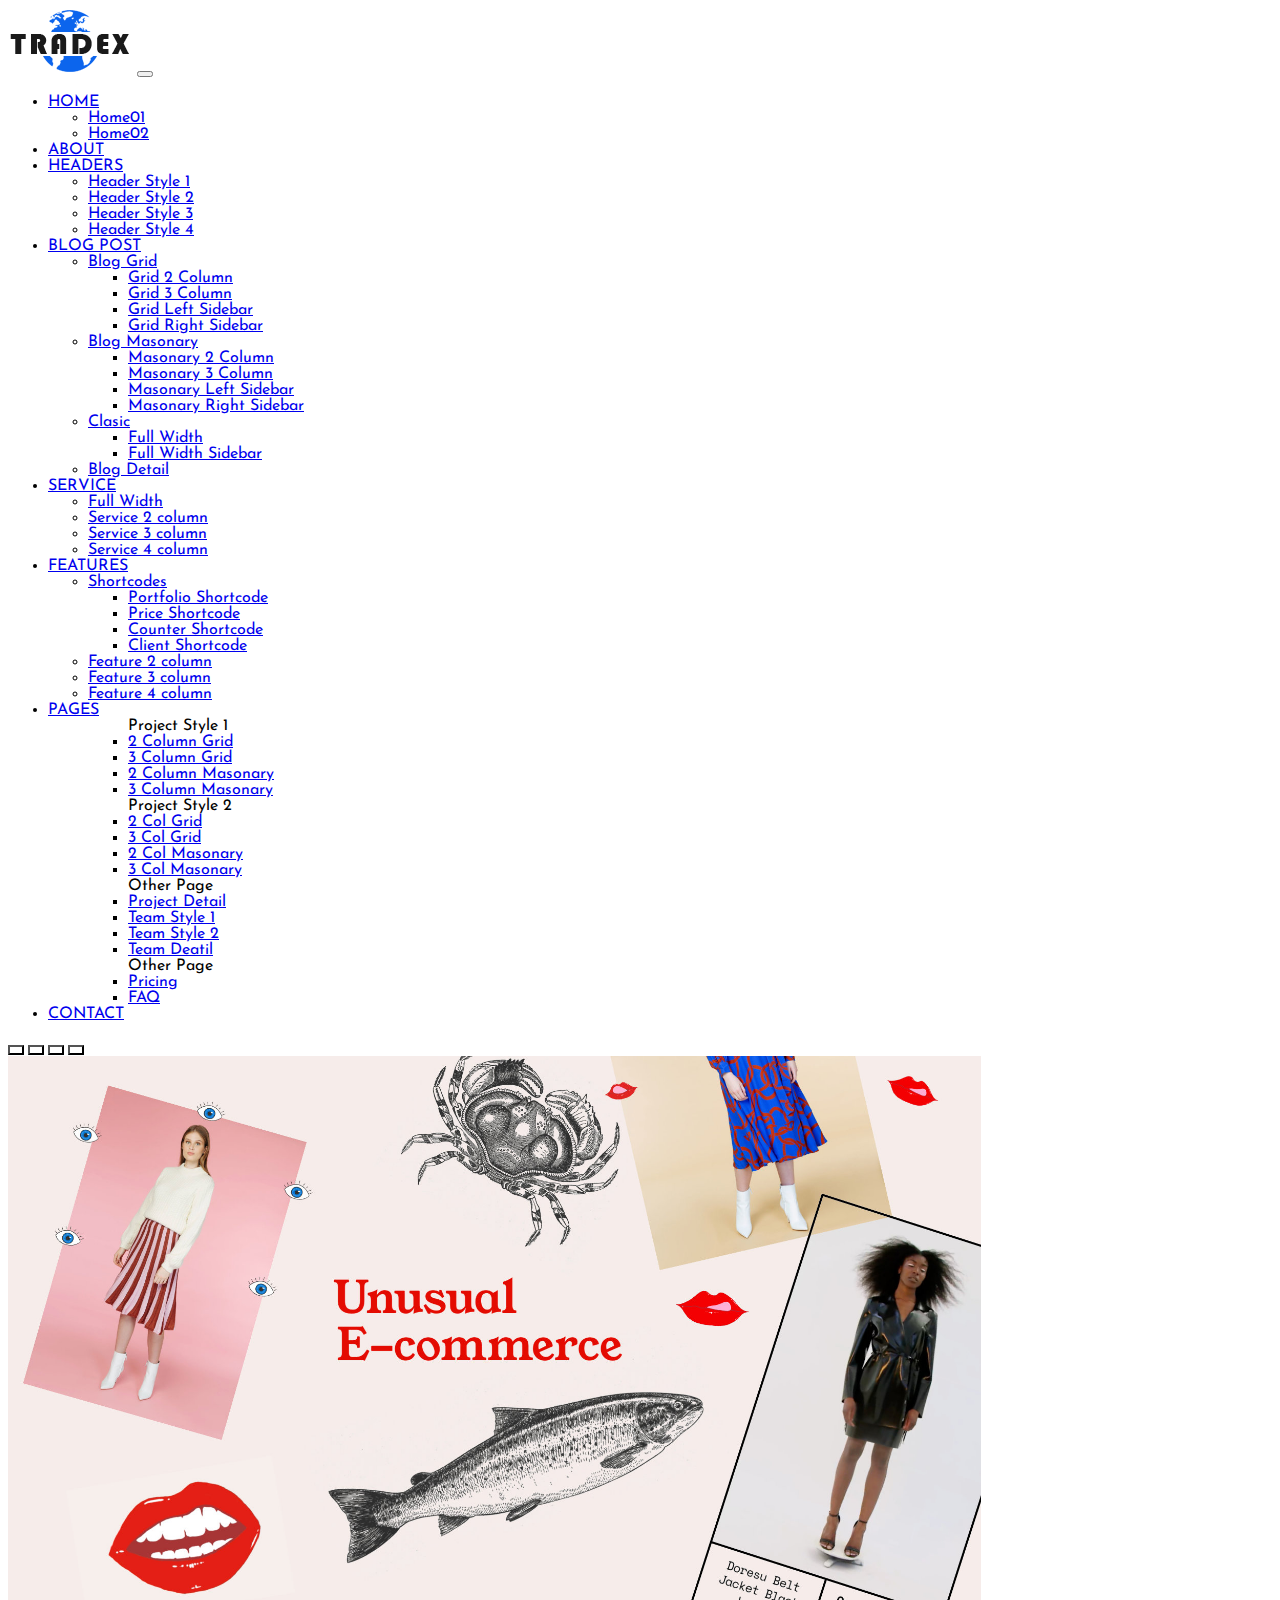
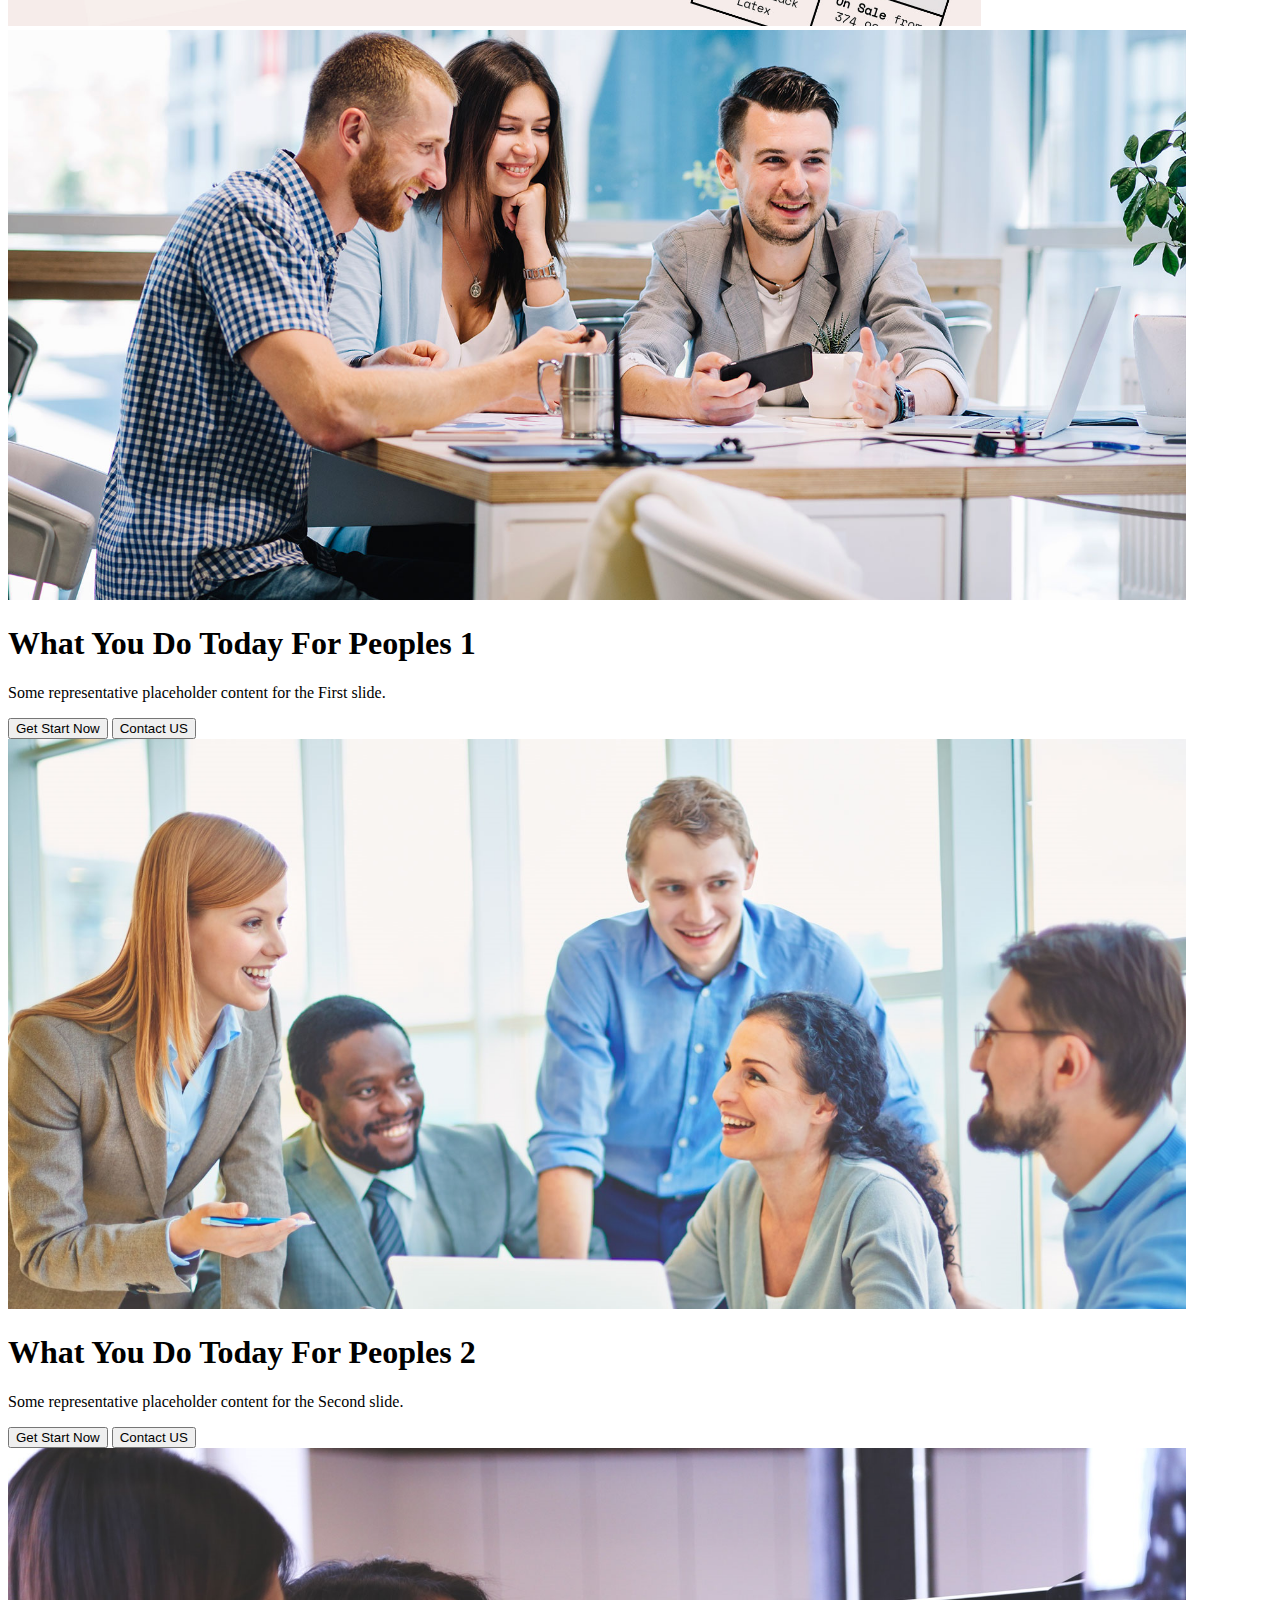
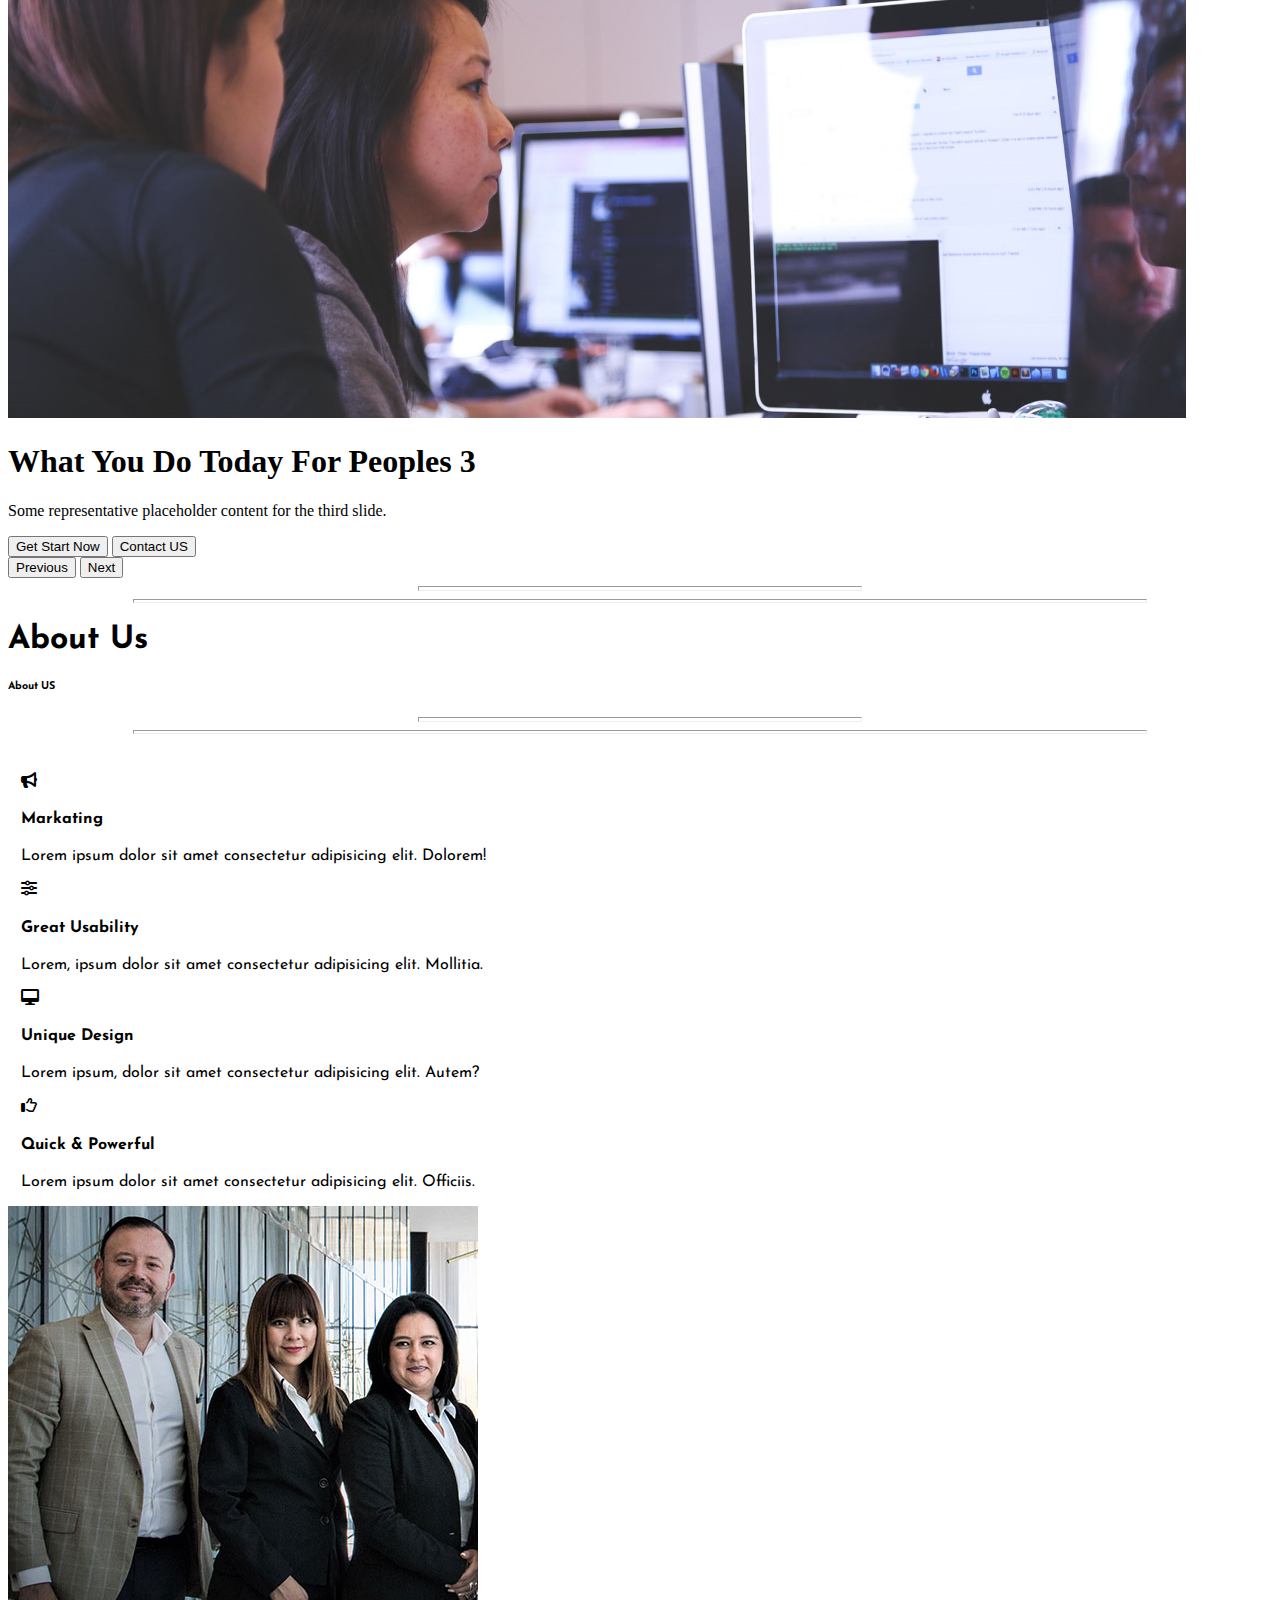
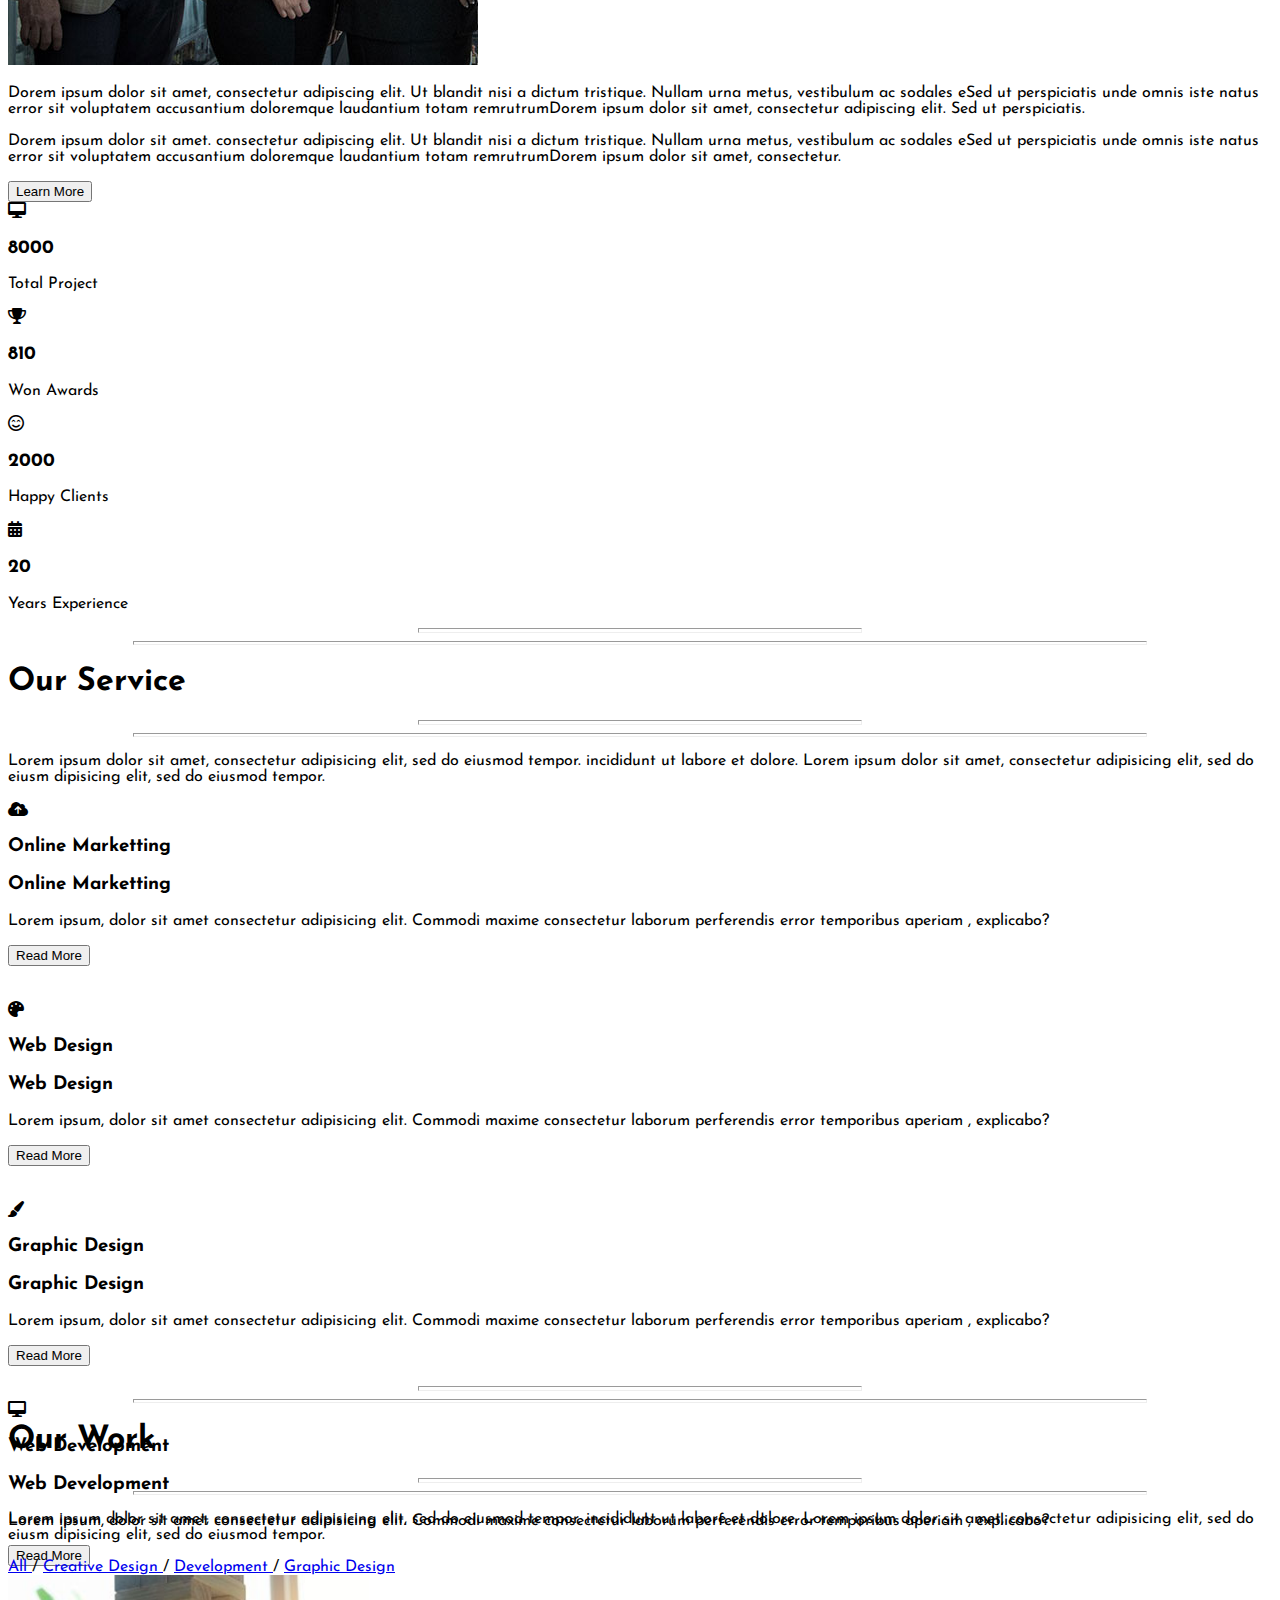
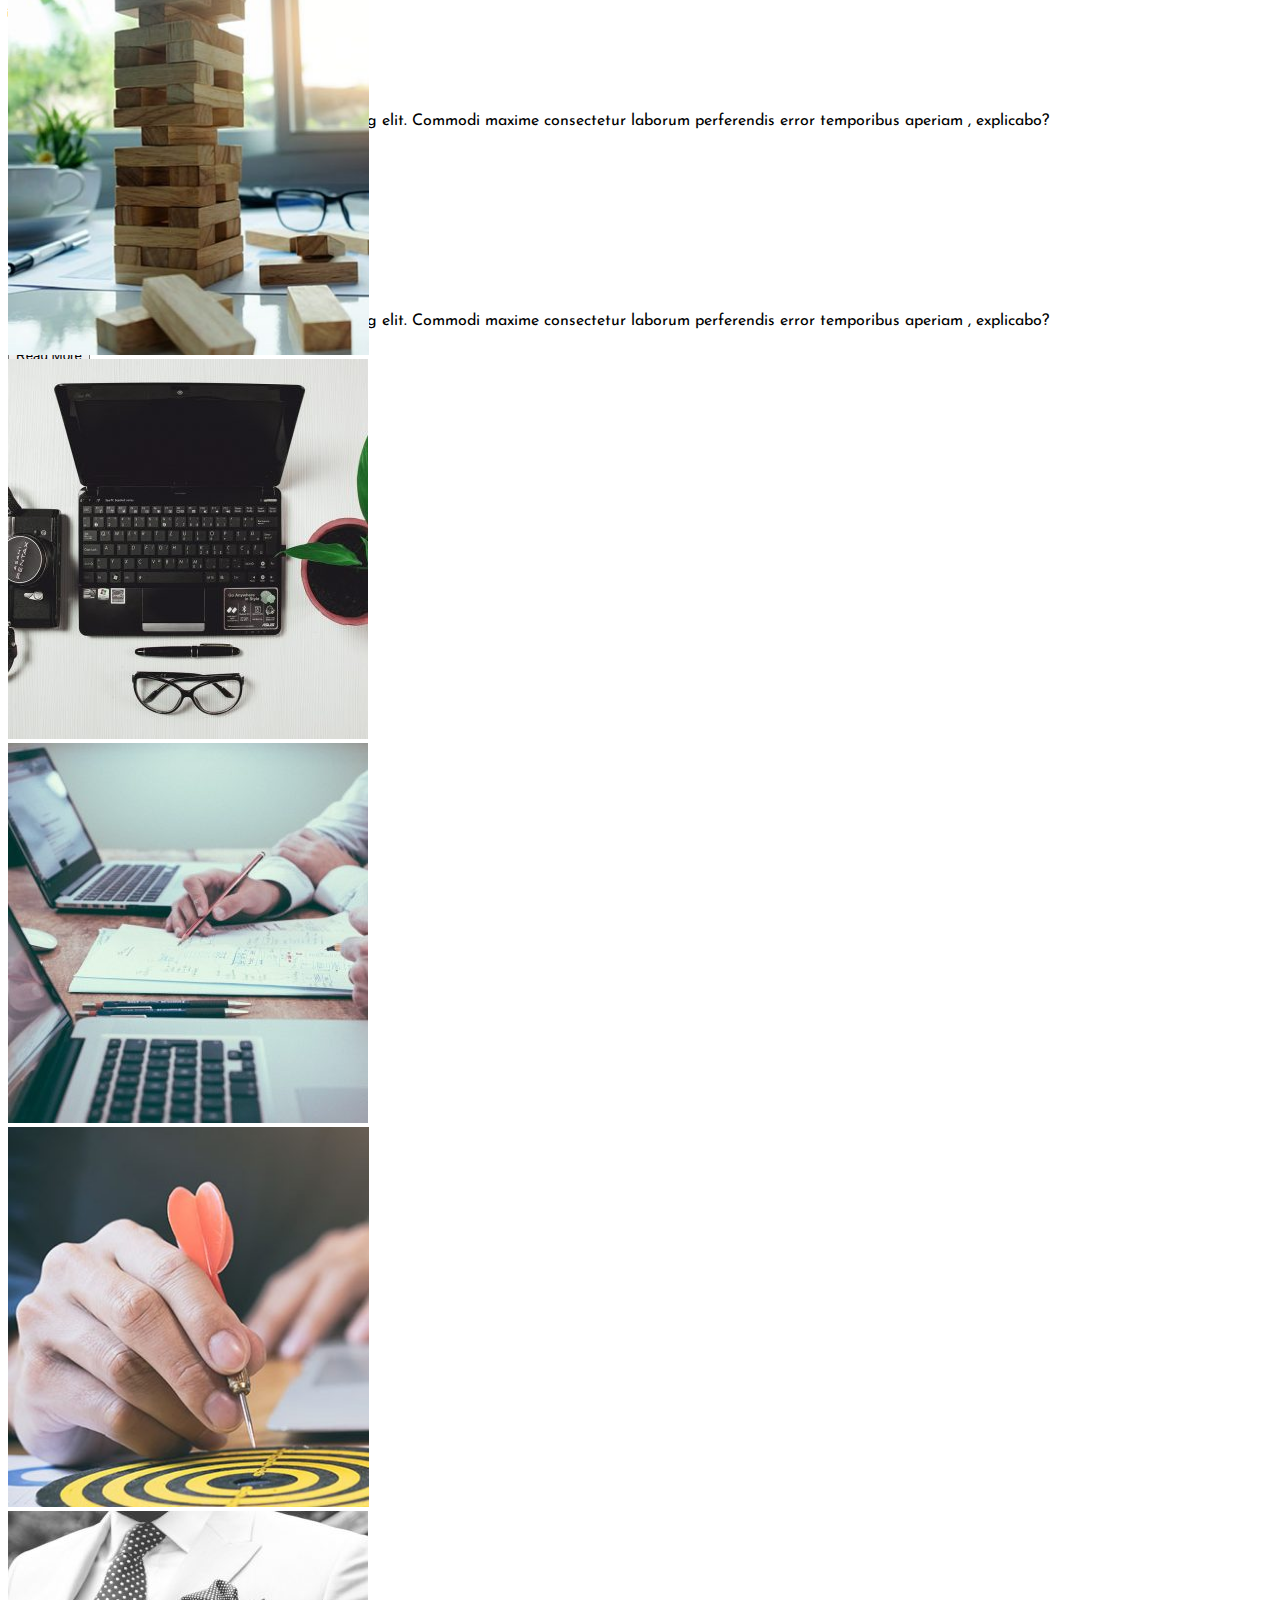
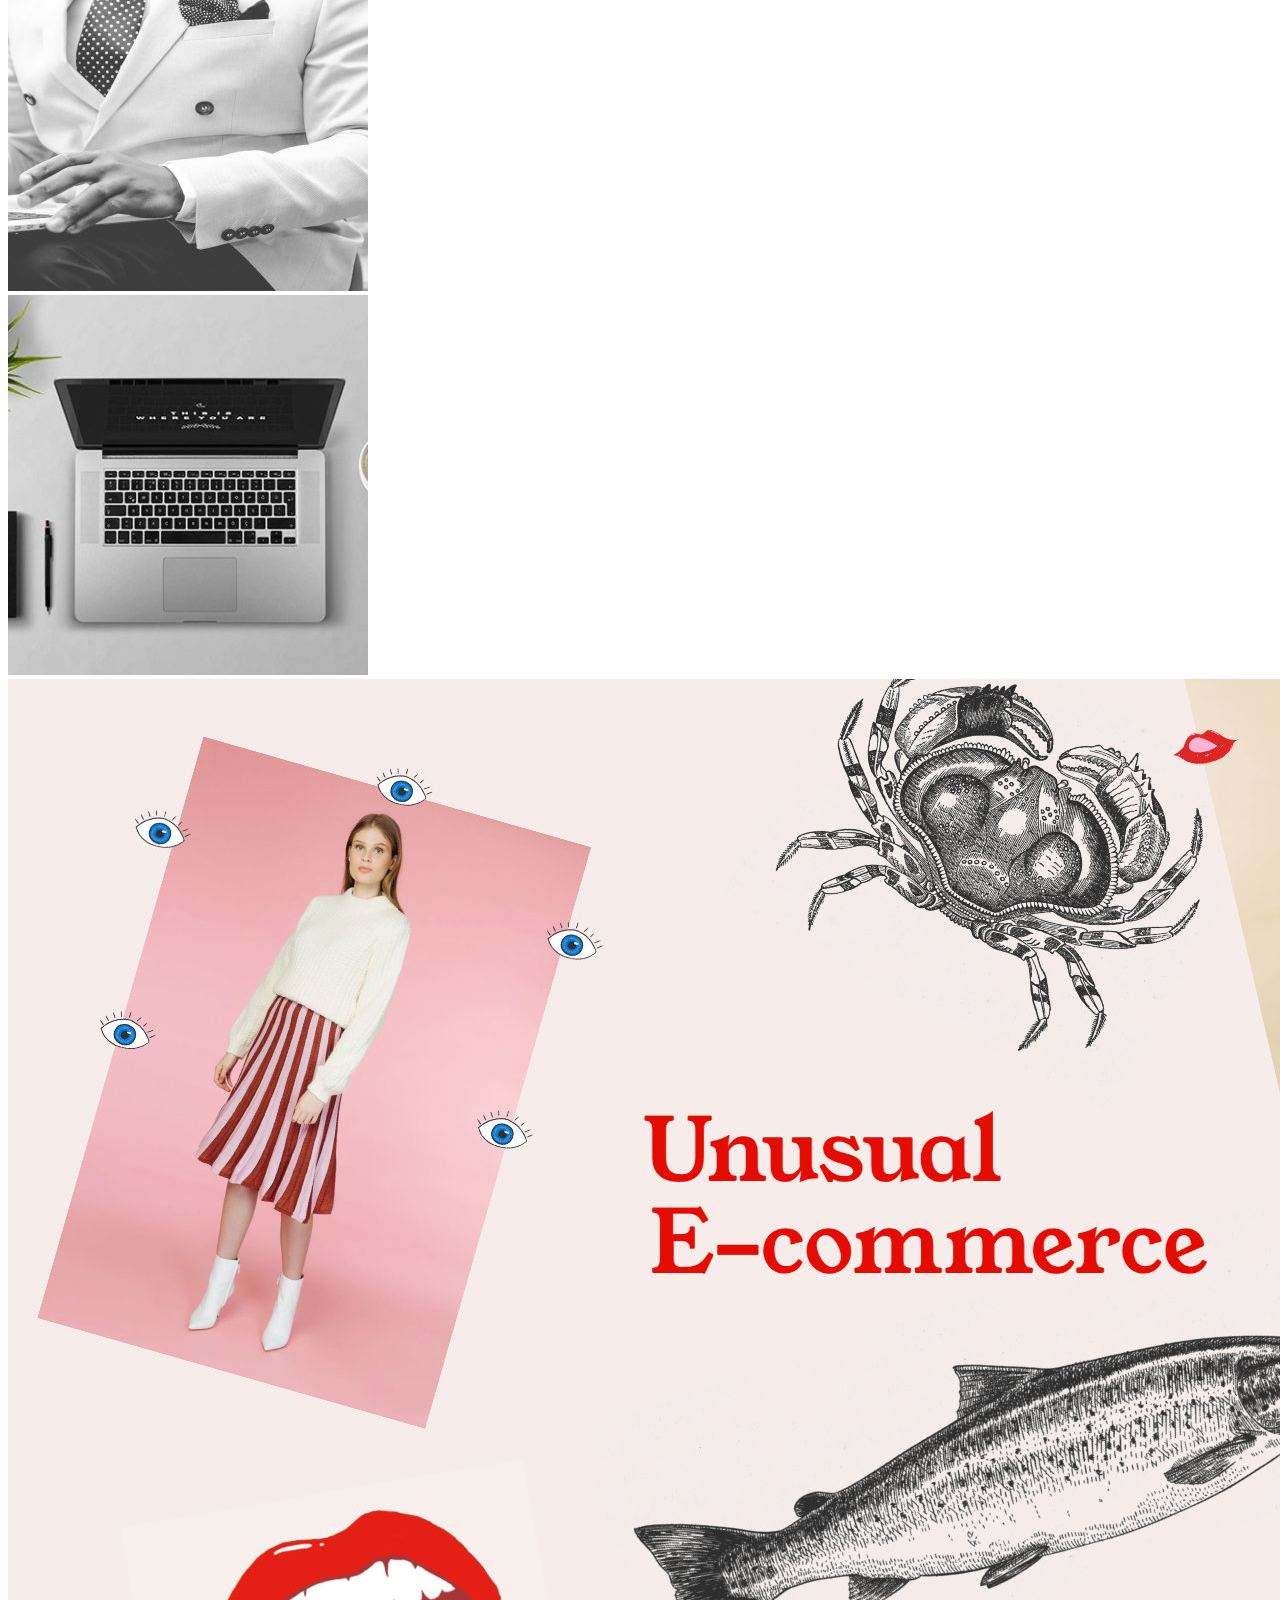
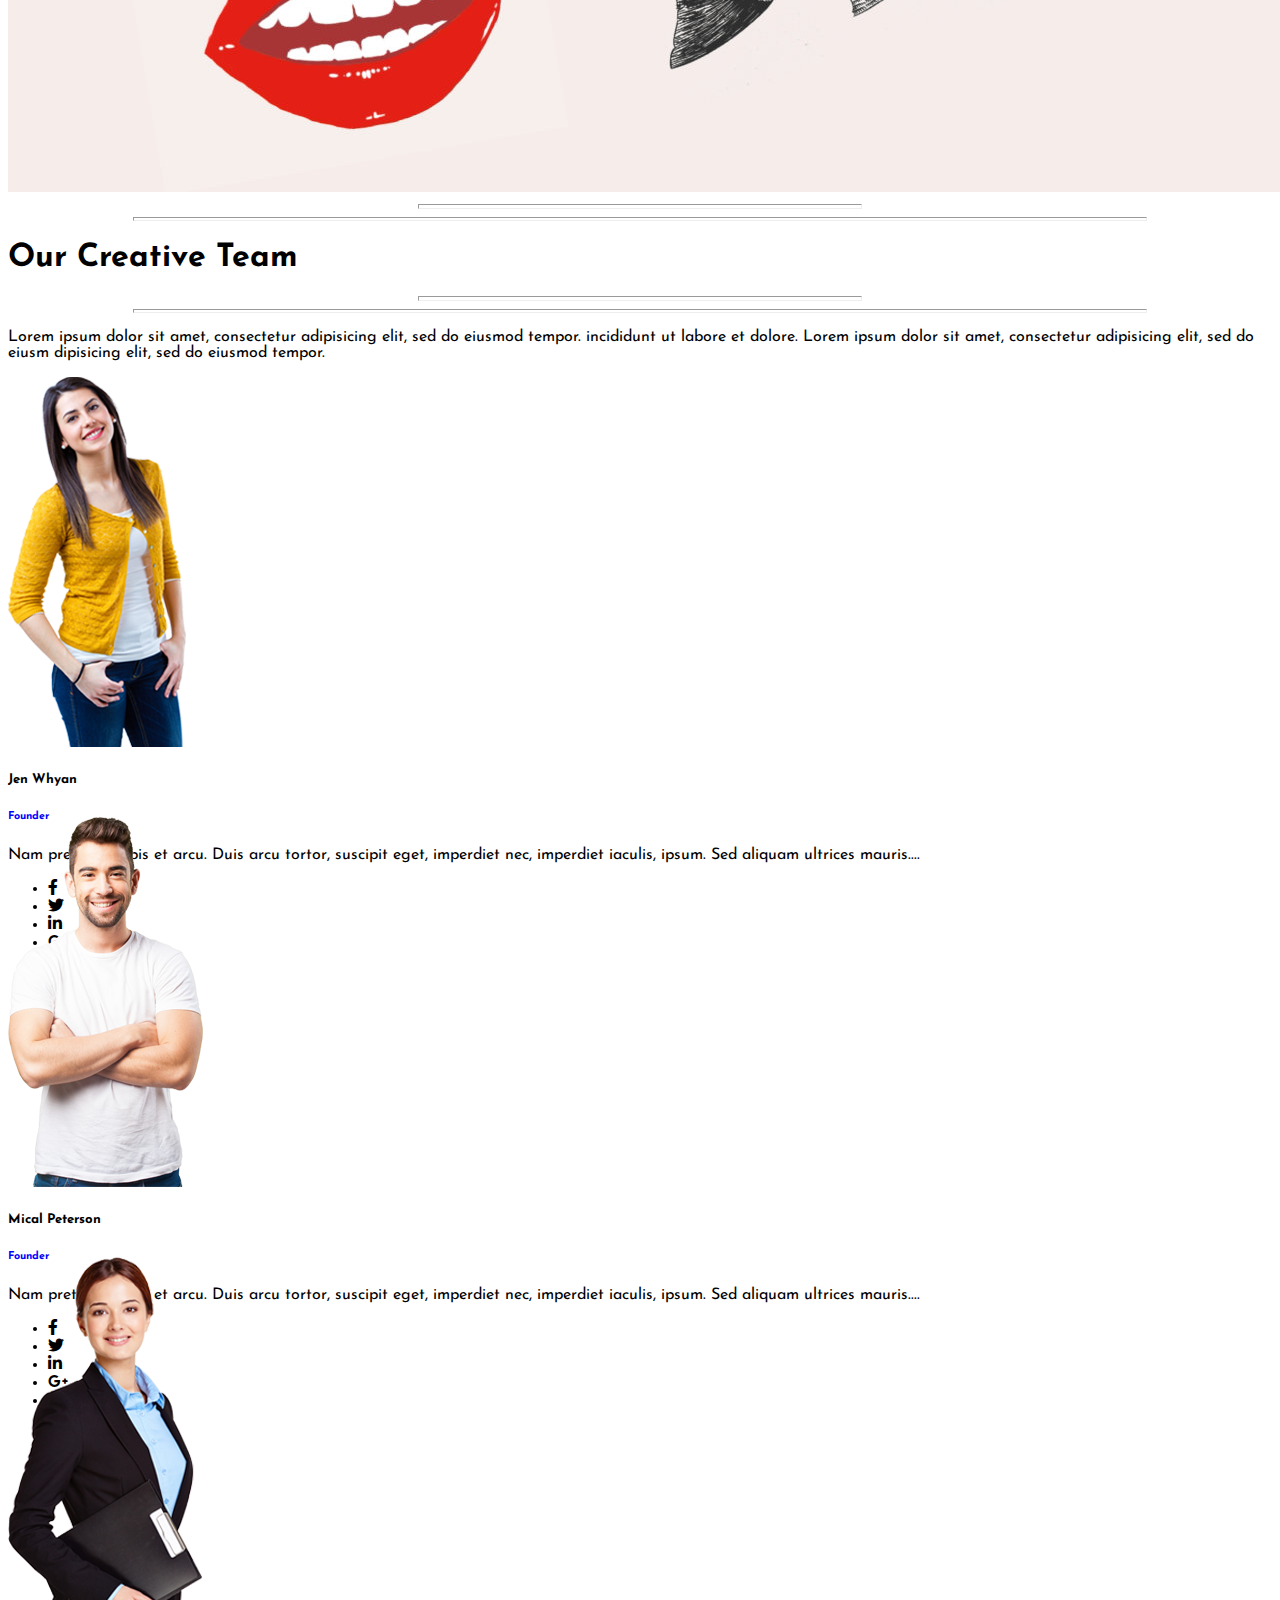
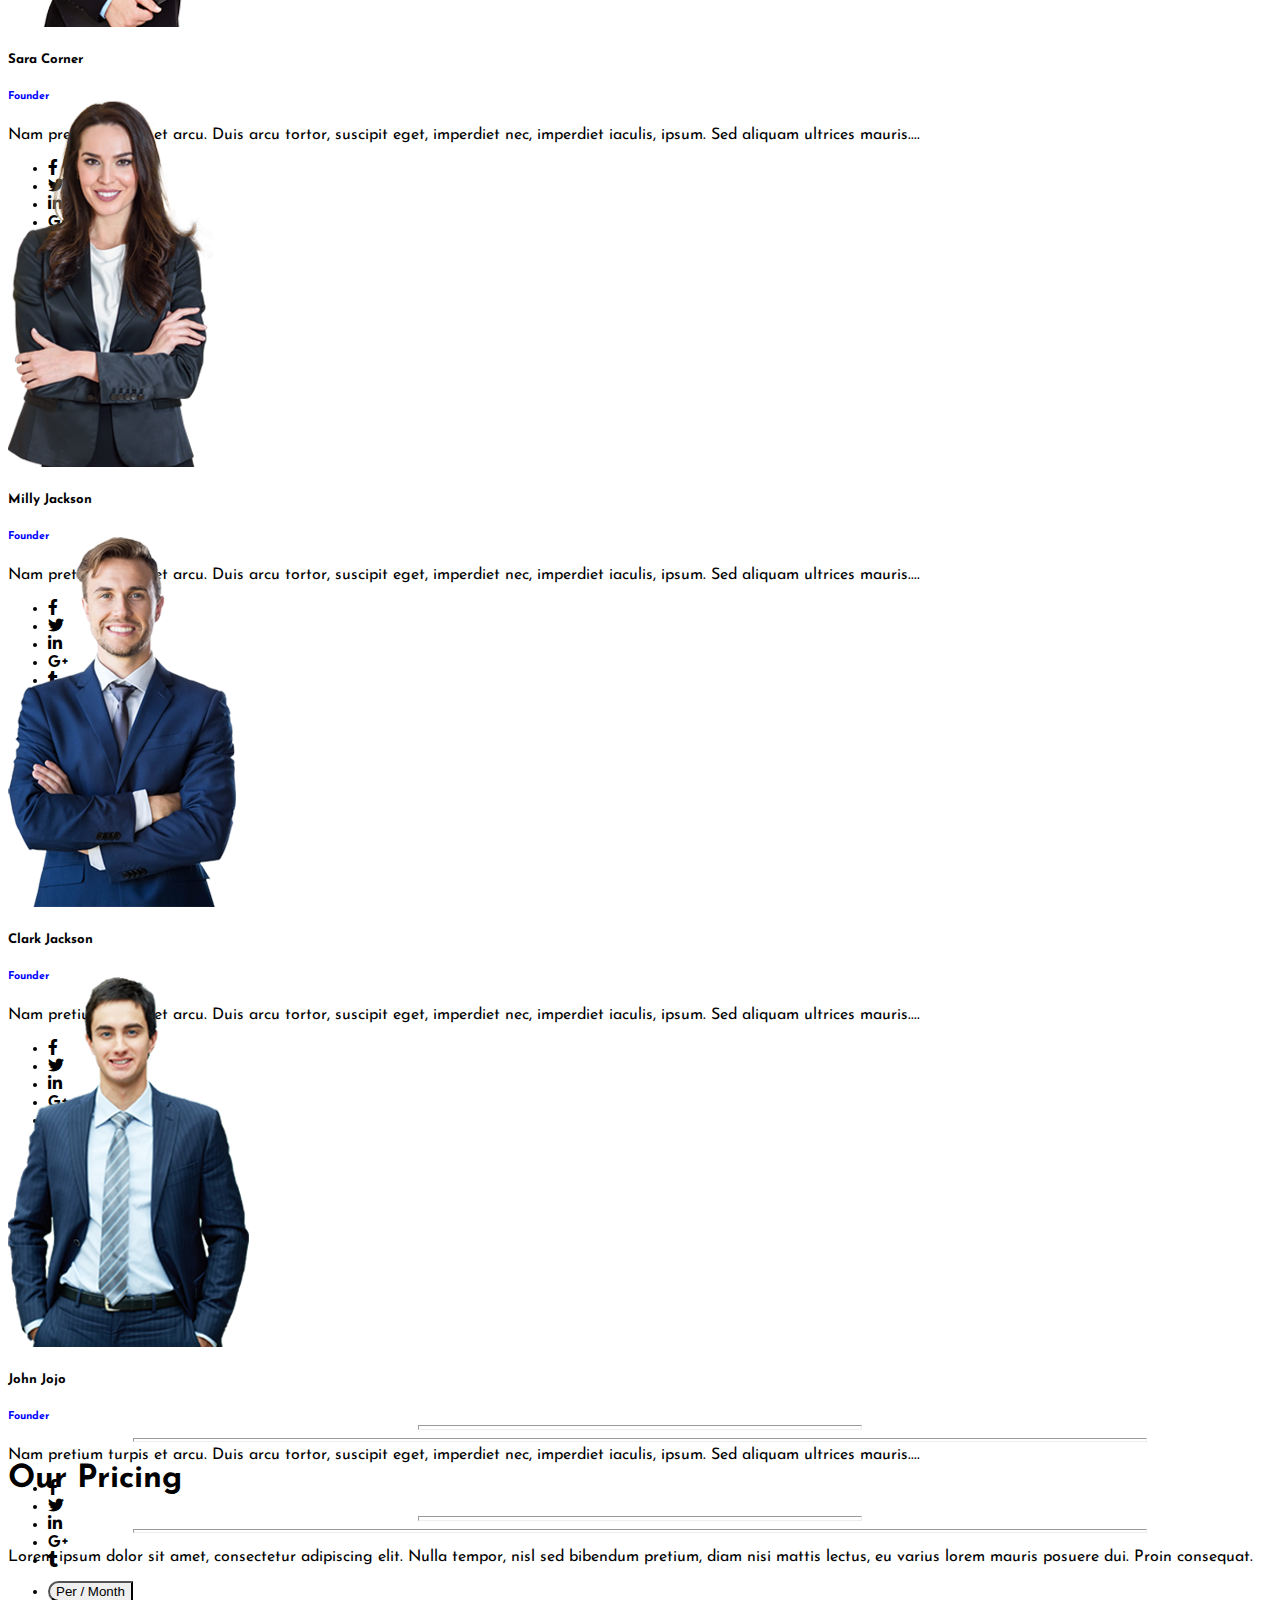
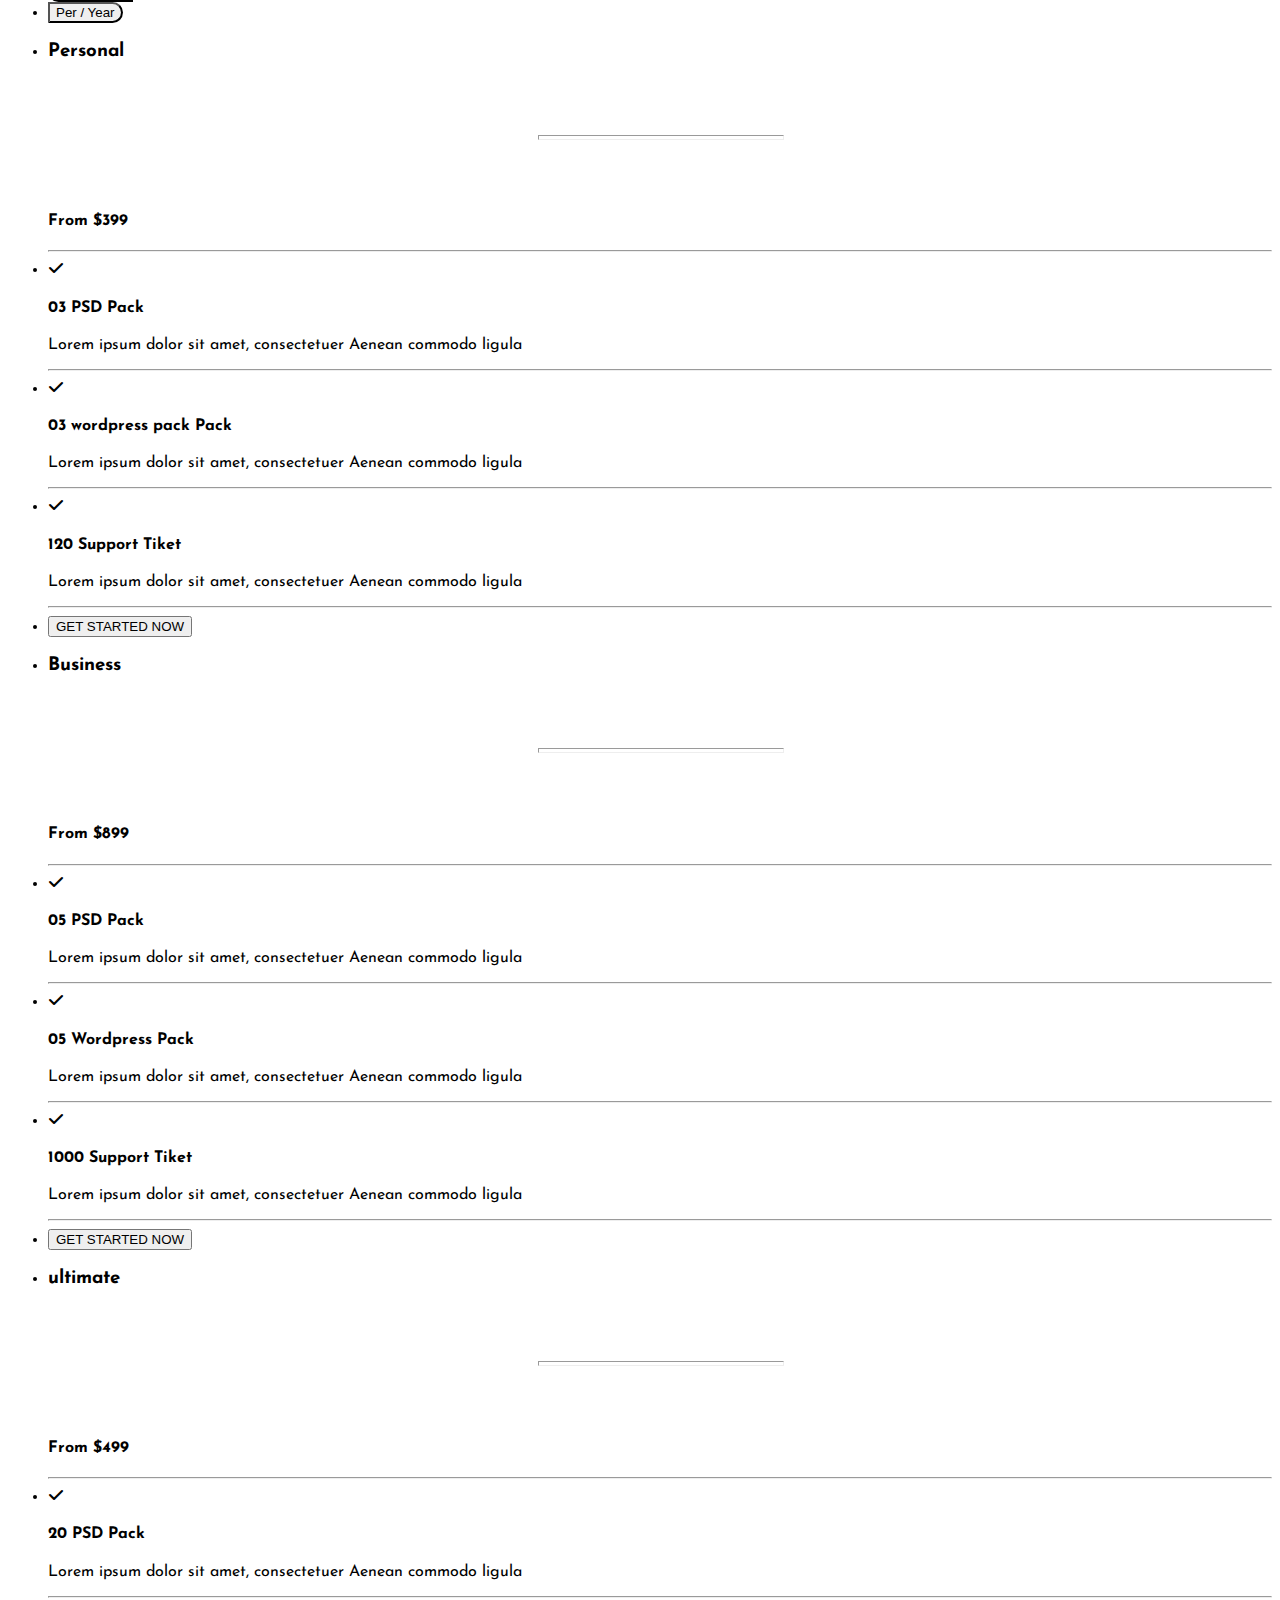
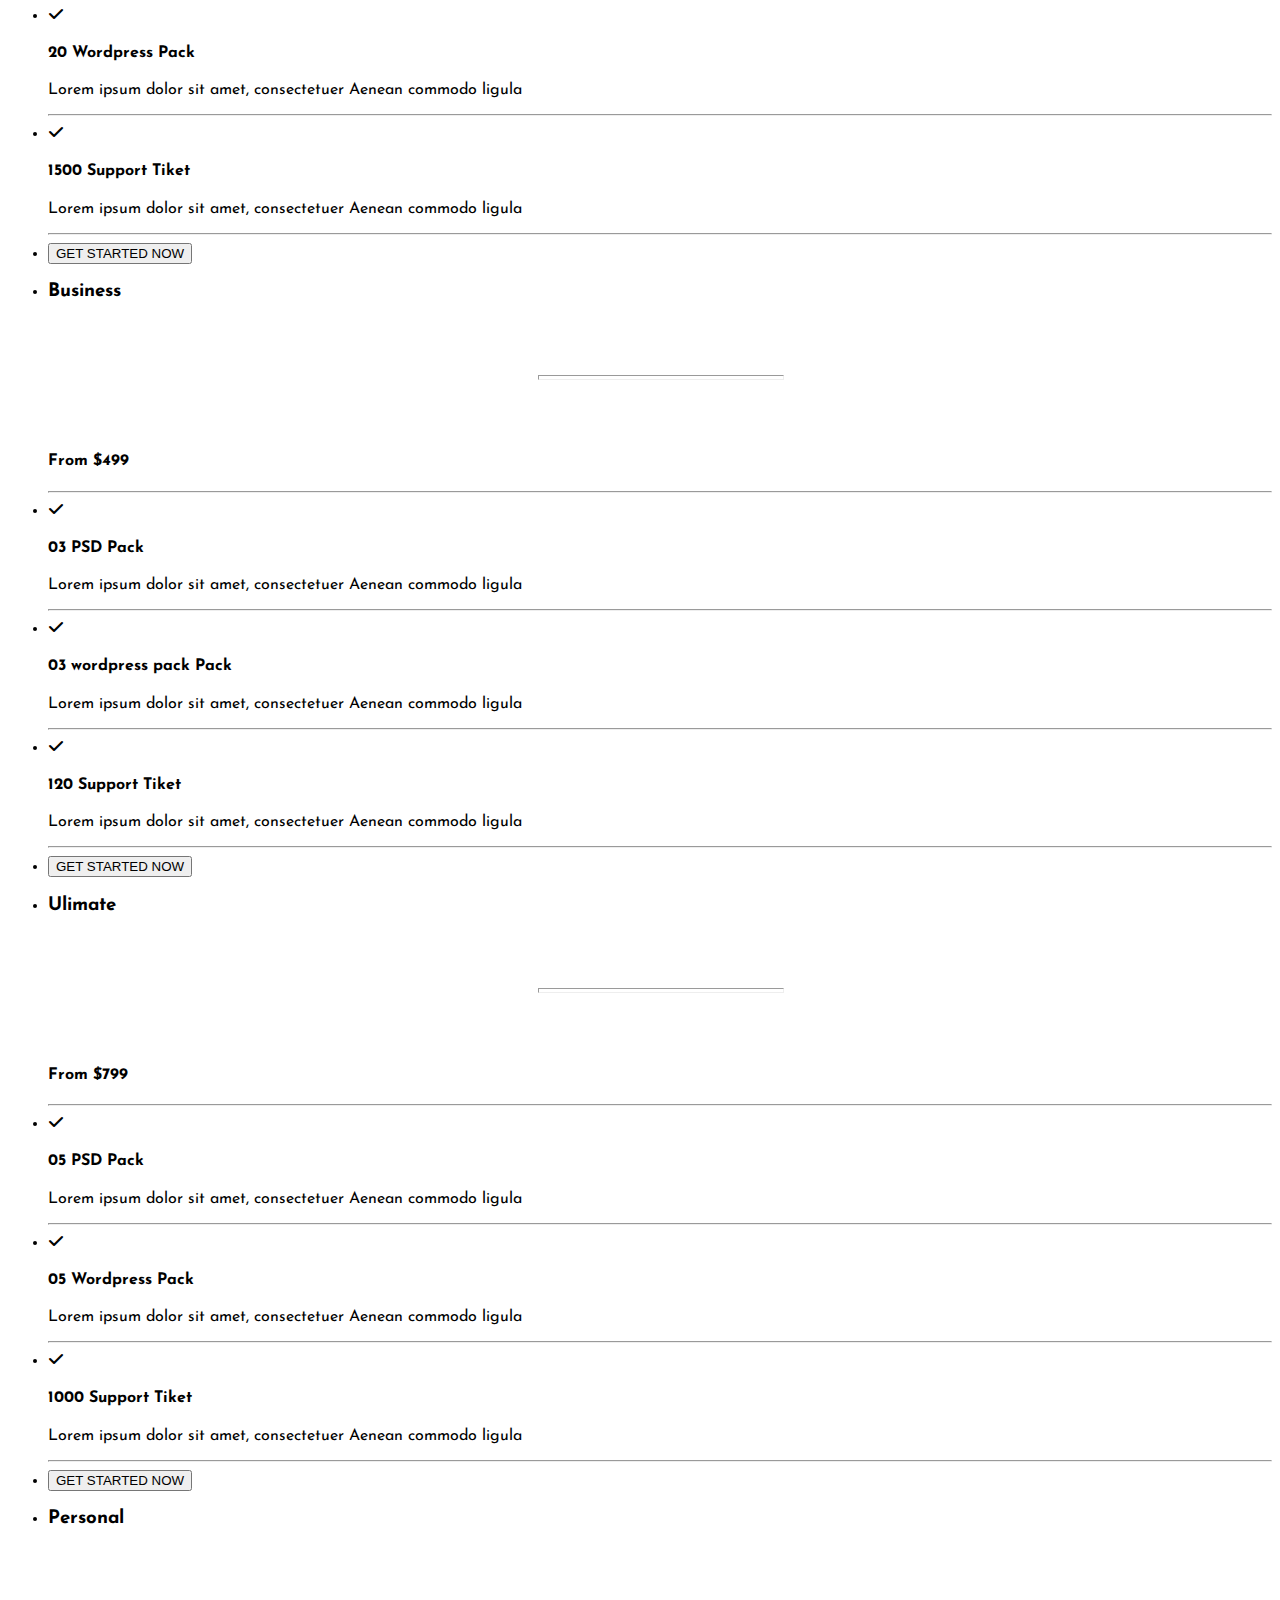
<file: Bootstrap/Final-Project/index.html>
<!DOCTYPE html>
<html lang="en">
    <head>
        <meta charset="UTF-8"/>
        <meta http-equiv="X-UA-Compatible" content="IE=edge"/>
        <meta name="viewport" content="width=device-width, initial-scale=1.0"/>
        <!-- Google Fonts -->
        <link rel="preconnect" href="https://fonts.googleapis.com"/>
        <link rel="preconnect" href="https://fonts.gstatic.com" crossorigin/>
        <link href="https://fonts.googleapis.com/css2?family=Josefin+Sans&display=swap" rel="stylesheet"/>
        <!-- Bootstrap -->
        <link href="https://cdn.jsdelivr.net/npm/bootstrap@5.1.3/dist/css/bootstrap.min.css" rel="stylesheet" integrity="sha384-1BmE4kWBq78iYhFldvKuhfTAU6auU8tT94WrHftjDbrCEXSU1oBoqyl2QvZ6jIW3" crossorigin="anonymous"/>
        <!-- Owlcarousel -->
        <link rel="stylesheet" href="css/owl.carousel.min.css">
        <link rel="stylesheet" href="css/owl.theme.default.min.css">
        <!-- Fontawesome -->
        <link rel="stylesheet" href="css/all.css"/>
        <!-- My Style -->
        <link rel="stylesheet" href="css/style.css"/>
        <link rel="stylesheet" href="css/media.css" />
        <title>Home</title>
    </head>
    <body>
        <section id="header"></section>
        <!-- Start Navbar -->
        <section class=" font-josefinSans fw-bold sticky-top bg-white">
            <nav class="navbar navbar-expand-lg navbar-light">
                <div class="container">
                    <a class="navbar-brand" href="#"><img src="images/Trade-X-Logo.png"></a>
                    <button class="navbar-toggler" type="button" data-bs-toggle="collapse" data-bs-target="#navbarNavDropdown" aria-controls="navbarNavDropdown" aria-expanded="false" aria-label="Toggle navigation">
                        <span class="navbar-toggler-icon"></span>
                    </button>
                    <div class="collapse navbar-collapse" id="navbarNavDropdown">
                        <ul class="navbar-nav ms-auto">
                            <li class="nav-item dropdown">
                                <a class="nav-link dropdown-toggle" href="index.html" id="DropdownHome" role="button" data-bs-toggle="dropdown" aria-expanded="false">
                                    HOME
                                </a>
                                <ul class="dropdown-menu" aria-labelledby="DropdownHome">
                                    <li>
                                        <a class="dropdown-item" href="#">Home01</a>
                                    </li>
                                    <li>
                                        <a class="dropdown-item" href="#">Home02</a>
                                    </li>
                                </ul>
                            </li>
                            <li class="nav-item">
                                <a class="nav-link active" aria-current="page" href="#">ABOUT</a>
                            </li>
                            <li class="nav-item dropdown">
                                <a class="nav-link dropdown-toggle" href="#" id="DropdownHeaders" role="button" data-bs-toggle="dropdown" aria-expanded="false">
                                    HEADERS
                                </a>
                                <ul class="dropdown-menu" aria-labelledby="DropdownHeaders">
                                    <li>
                                        <a class="dropdown-item" href="#">Header Style 1</a>
                                    </li>
                                    <li>
                                        <a class="dropdown-item" href="#">Header Style 2</a>
                                    </li>
                                    <li>
                                        <a class="dropdown-item" href="#">Header Style 3</a>
                                    </li>
                                    <li>
                                        <a class="dropdown-item" href="#">Header Style 4</a>
                                    </li>
                                </ul>
                            </li>
                            <li class="nav-item dropdown">
                                <a class="nav-link dropdown-toggle" href="#" id="DropdownBlog" role="button" data-bs-toggle="dropdown" aria-expanded="false">
                                    BLOG POST
                                </a>
                                <ul class="dropdown-menu" aria-labelledby="DropdownBlog">
                                    <li class="dropdown">
                                        <a class="dropdown-item nav-link dropdown-toggle" href="#" id="DropdownBlogGrid" role="button" data-bs-toggle="dropdown" aria-expanded="false">Blog Grid</a>
                                        <ul class="dropdown-menu" aria-labelledby="DropdownBlogGrid">
                                            <li>
                                                <a class="dropdown-item" href="#">Grid 2 Column</a>
                                            </li>
                                            <li>
                                                <a class="dropdown-item" href="#">Grid 3 Column</a>
                                            </li>
                                            <li>
                                                <a class="dropdown-item" href="#">Grid Left Sidebar</a>
                                            </li>
                                            <li>
                                                <a class="dropdown-item" href="#">Grid Right Sidebar</a>
                                            </li>
                                        </ul>
                                    </li>
                                    <li class="nav-item dropdown">
                                        <a class="dropdown-item  nav-link dropdown-toggle" href="#" id="DropdownBlogMasonary" role="button" data-bs-toggle="dropdown" aria-expanded="false">Blog Masonary</a>
                                        <ul class="dropdown-menu" aria-labelledby="DropdownBlogMasonary">
                                            <li>
                                                <a class="dropdown-item" href="#">Masonary 2 Column</a>
                                            </li>
                                            <li>
                                                <a class="dropdown-item" href="#">Masonary 3 Column</a>
                                            </li>
                                            <li>
                                                <a class="dropdown-item" href="#">Masonary Left Sidebar</a>
                                            </li>
                                            <li>
                                                <a class="dropdown-item" href="#">Masonary Right Sidebar</a>
                                            </li>
                                        </ul>
                                    </li>
                                    <li class="nav-item dropdown">
                                        <a class="dropdown-item nav-link dropdown-toggle" href="#" id="DropdownClasic" role="button" data-bs-toggle="dropdown" aria-expanded="false">Clasic</a>
                                        <ul class="dropdown-menu" aria-labelledby="DropdownClasic">
                                            <li>
                                                <a class="dropdown-item" href="#">Full Width</a>
                                            </li>
                                            <li>
                                                <a class="dropdown-item" href="#">Full Width Sidebar</a>
                                            </li>
                                        </ul>
                                    </li>
                                    <li>
                                        <a class="dropdown-item" href="#">Blog Detail</a>
                                    </li>
                                </ul>
                            </li>
                            <li class="nav-item dropdown">
                                <a class="nav-link dropdown-toggle" href="#" id="DropdownService" role="button" data-bs-toggle="dropdown" aria-expanded="false">SERVICE</a>
                                <ul class="dropdown-menu" aria-labelledby="DropdownService">
                                    <li>
                                        <a class="dropdown-item" href="#">Full Width</a>
                                    </li>
                                    <li>
                                        <a class="dropdown-item" href="#">Service 2 column</a>
                                    </li>
                                    <li>
                                        <a class="dropdown-item" href="#">Service 3 column</a>
                                    </li>
                                    <li>
                                        <a class="dropdown-item" href="#">Service 4 column</a>
                                    </li>
                                </ul>
                            </li>
                            <li class="nav-item dropdown">
                                <a class="nav-link dropdown-toggle" href="#" id="DropdownFeatures" role="button" data-bs-toggle="dropdown" aria-expanded="false">
                                    FEATURES
                                </a>
                                <ul class="dropdown-menu" aria-labelledby="DropdownFeatures">
                                    <li class="nav-item dropdown">
                                        <a class="dropdown-item nav-link dropdown-toggle" href="#" id="DropdownShortCodes" role="button" data-bs-toggle="dropdown" aria-expanded="false">Shortcodes</a>
                                        <ul class="dropdown-menu" aria-labelledby="DropdownShortCodes">
                                            <li>
                                                <a class="dropdown-item" href="#">Portfolio Shortcode</a>
                                            </li>
                                            <li>
                                                <a class="dropdown-item" href="#">Price Shortcode</a>
                                            </li>
                                            <li>
                                                <a class="dropdown-item" href="#">Counter Shortcode</a>
                                            </li>
                                            <li>
                                                <a class="dropdown-item" href="#">Client Shortcode</a>
                                            </li>
                                        </ul>
                                    </li>
                                    <li>
                                        <a class="dropdown-item" href="#">Feature 2 column</a>
                                    </li>
                                    <li>
                                        <a class="dropdown-item" href="#">Feature 3 column</a>
                                    </li>
                                    <li>
                                        <a class="dropdown-item" href="#">Feature 4 column</a>
                                    </li>
                                </ul>
                            </li>
                            <li class="nav-item dropdown">
                                <a class="nav-link dropdown-toggle" href="#" id="DropdownPages" role="button" data-bs-toggle="dropdown" aria-expanded="false">PAGES</a>
                                <ul class="dropdown-menu costume-dropdown-menu" aria-labelledby="DropdownPages">
                                    <div class="dropdown-item d-flex">
                                        <ul class="dropdown-item list-unstyled fs-3 fw-bold">Project Style 1
                                            <li>
                                                <a class="dropdown-item" href="#">2 Column Grid</a>
                                            </li>
                                            <li>
                                                <a class="dropdown-item" href="#">3 Column Grid</a>
                                            </li>
                                            <li>
                                                <a class="dropdown-item" href="#">2 Column Masonary</a>
                                            </li>
                                            <li>
                                                <a class="dropdown-item" href="#">3 Column Masonary</a>
                                            </li>
                                        </ul>
                                        <ul class="dropdown-item list-unstyled fs-3 fw-bold">Project Style 2
                                            <li>
                                                <a class="dropdown-item" href="#">2 Col Grid</a>
                                            </li>
                                            <li>
                                                <a class="dropdown-item" href="#">3 Col Grid</a>
                                            </li>
                                            <li>
                                                <a class="dropdown-item" href="#">2 Col Masonary</a>
                                            </li>
                                            <li>
                                                <a class="dropdown-item" href="#">3 Col Masonary</a>
                                            </li>
                                        </ul>
                                        <ul class="dropdown-item list-unstyled fs-3 fw-bold">Other Page
                                            <li>
                                                <a class="dropdown-item" href="#">Project Detail</a>
                                            </li>
                                            <li>
                                                <a class="dropdown-item" href="#">Team Style 1</a>
                                            </li>
                                            <li>
                                                <a class="dropdown-item" href="#">Team Style 2</a>
                                            </li>
                                            <li>
                                                <a class="dropdown-item" href="#">Team Deatil</a>
                                            </li>
                                        </ul>
                                        <ul class="dropdown-item list-unstyled fs-3 fw-bold">Other Page
                                            <li>
                                                <a class="dropdown-item" href="#">Pricing</a>
                                            </li>
                                            <li>
                                                <a class="dropdown-item" href="#">FAQ</a>
                                            </li>
                                        </ul>
                                    </div>
                                </ul>
                            </li>
                            <li class="nav-item">
                                <a class="nav-link" href="contact.html">CONTACT</a>
                            </li>
                        </ul>
                    </div>
                </div>
            </nav>
        </section>
        <!-- End Navbar -->
        <!-- Start Background Slider Imgs -->
        <section >
            <div id="carouselExampleDark" class="carousel carousel-dark slide" data-bs-ride="carousel">
                <div class="carousel-indicators d-flex flex-column align-items-end">
                    <button type="button" data-bs-target="#carouselExampleDark" data-bs-slide-to="0" class="square active" aria-current="true" aria-label="Slide 1"></button>
                    <button type="button" data-bs-target="#carouselExampleDark" data-bs-slide-to="1" class="square" aria-label="Slide 2"></button>
                    <button type="button" data-bs-target="#carouselExampleDark" data-bs-slide-to="2" class="square" aria-label="Slide 3"></button>
                    <button type="button" data-bs-target="#carouselExampleDark" data-bs-slide-to="3" class="square" aria-label="Slide 4"></button>
                </div>
                <div class="carousel-inner">
                    <div class="carousel-item active" data-bs-interval="10000">
                        <div class="card-img-overlay bg-dark bg-opacity-75"></div>
                        <img src="images/ecommerce-cover-2.jpg" class="d-block w-100 bg-height" alt="..."/>
                    </div>
                    <div class="carousel-item" data-bs-interval="2000">
                        <div class="card-img-overlay bg-dark bg-opacity-75"></div>
                        <img src="images/slider1.jpg" class="d-block w-100 bg-height" alt="..."/>
                        <div class="container">
                            <div class="carousel-caption d-none d-md-block d-flex align-items-center">
                                <h1 class="text-white py-xs-1 py-lg-3 py-xl-5">What You Do Today For Peoples 1</h1>
                                <p class="text-white py-xs-1 py-lg-3 py-xl-5">
                                    Some representative placeholder content for the First slide.
                                </p>
                                <button class="btn btn-primary rounded-pill">
                                    Get Start Now
                                </button>
                                <button class="btn .bg-transparent text-white border rounded-pill">
                                    Contact US
                                </button>
                            </div>
                        </div>
                    </div>
                    <div class="carousel-item">
                        <img src="images/slider2.jpg" class="d-block w-100 bg-height" alt="..."/>
                        <div class="container">
                            <div class="card-img-overlay bg-dark bg-opacity-75"></div>
                            <div class="carousel-caption d-none d-md-block">
                                <h1 class="text-white py-xs-1 py-lg-3 py-xl-5">What You Do Today For Peoples 2</h1>
                                <p class="text-white py-xs-1 py-lg-3 py-xl-5">
                                    Some representative placeholder content for the Second slide.
                                </p>
                                <button class="btn btn-primary rounded-pill">
                                    Get Start Now
                                </button>
                                <button class="btn .bg-transparent text-white border rounded-pill">
                                    Contact US
                                </button>
                            </div>
                        </div>
                    </div>
                    <div class="carousel-item">
                        <div class="card-img-overlay bg-dark bg-opacity-75"></div>
                        <img src="images/slider3.jpg" class="d-block w-100 bg-height" alt="..."/>
                        <div class="container">
                            <div class="carousel-caption d-none d-md-block">
                                <h1 class="text-white py-xs-1 py-lg-3 py-xl-5">What You Do Today For Peoples 3</h1>
                                <p class="text-white py-xs-1 py-lg-3 py-xl-5">
                                    Some representative placeholder content for the third slide.
                                </p>
                                <button class="btn btn-primary rounded-pill">
                                    Get Start Now
                                </button>
                                <button class="btn .bg-transparent text-white border rounded-pill">
                                    Contact US
                                </button>
                            </div>
                        </div>
                    </div>
                </div>
                <button class="carousel-control-prev" type="button" data-bs-target="#carouselExampleDark" data-bs-slide="prev">
                    <span class="carousel-control-prev-icon" aria-hidden="true"></span>
                    <span class="visually-hidden">Previous</span>
                </button>
                <button class="carousel-control-next" type="button" data-bs-target="#carouselExampleDark" data-bs-slide="next">
                    <span class="carousel-control-next-icon" aria-hidden="true"></span>
                    <span class="visually-hidden">Next</span>
                </button>
            </div>
        </section>
        <!-- End Background Slider Imgs -->
        <!-- Start About  -->
        <section class="bg-white font-josefinSans pb-5">
            <div class="container">
                <div class="row align-items-center align-content-center justify-content-center">
                    <div class="col-lg-1 col-3">
                        <hr class="s-hr ms-auto"/>
                        <hr class="l-hr ms-auto"/>
                    </div>
                    <div class="text-center py-5 col-lg-2 col-4">
                        <h1 class="font-josefinSans">About Us</h1>
                        <h6 class="font-josefinSans">About US</h6>
                    </div>
                    <div class="col-lg-1 col-3">
                        <hr class="s-hr"/>
                        <hr class="l-hr"/>
                    </div>
                </div>
                <div class="row justify-content-between align-items-center">
                    <div class="mb-3 col-lg-4 col-md-6 col-12 card-position position-absolute">
                        <div class="bg-white">
                            <div class="row align_items-center justify-content-center">
                                <i class="fas fa-bullhorn fs-2 border-end pe-3 border-3 col-2 align-self-center text-center"></i>
                                                        <div class=" col-10">
                                    <h4>Markating</h4>
                                    <p>
                                        Lorem ipsum dolor sit amet consectetur adipisicing elit.
                                                                Dolorem!
                                    </p>
                                </div>
                            </div>
                            <div class="row align_items-center justify-content-center">
                                <i class="fas fa-sliders-h fs-2 border-end pe-3 border-3 col-2 align-self-center text-center" "
                                                        ></i>
                                                        <div class=" col-10">
                                    <h4>Great Usability</h4>
                                    <p>
                                        Lorem, ipsum dolor sit amet consectetur adipisicing
                                                                elit. Mollitia.
                                    </p>
                                </div>
                            </div>
                            <div class="row align_items-center justify-content-center">
                                <i class="fas fa-desktop fs-2 border-end pe-3 border-3 col-2 align-self-center text-center" "
                                                        ></i>
                                                        <div class=" col-10">
                                    <h4>Unique Design</h4>
                                    <p>
                                        Lorem ipsum, dolor sit amet consectetur adipisicing
                                                                elit. Autem?
                                    </p>
                                </div>
                            </div>
                            <div class="row align_items-center justify-content-center">
                                <i class="far fa-thumbs-up fs-2 border-end pe-3 border-3 col-2 align-self-center text-center" "
                                                        ></i>
                                                        <div class=" col-10">
                                    <h4>Quick & Powerful</h4>
                                    <p>
                                        Lorem ipsum dolor sit amet consectetur adipisicing elit.
                                                                Officiis.
                                    </p>
                                </div>
                            </div>
                        </div>
                    </div>
                    <div class="col-lg-4 col-md-6 col-12 img">
                        <div>
                            <img src="images/abt-3.jpg" class="rounded-start" alt="..."/>
                        </div>
                    </div>
                    <div class="col-lg-4 col-12">
                        <p>
                            Dorem ipsum dolor sit amet, consectetur adipiscing elit. Ut
                                          blandit nisi a dictum tristique. Nullam urna metus, vestibulum ac
                                          sodales eSed ut perspiciatis unde omnis iste natus error sit
                                          voluptatem accusantium doloremque laudantium totam remrutrumDorem
                                          ipsum dolor sit amet, consectetur adipiscing elit. Sed ut
                                          perspiciatis.
                        </p>
                        <p>
                            Dorem ipsum dolor sit amet. consectetur adipiscing elit. Ut
                                          blandit nisi a dictum tristique. Nullam urna metus, vestibulum ac
                                          sodales eSed ut perspiciatis unde omnis iste natus error sit
                                          voluptatem accusantium doloremque laudantium totam remrutrumDorem
                                          ipsum dolor sit amet, consectetur.
                        </p>
                        <button class="btn btn-primary rounded-pill">Learn More</button>
                    </div>
                </div>

            </div>
        </section>
        <!-- End About -->
        <!-- Start Icons -->
        <section>
            <div class="bg-light font-josefinSans py-4">
                <div class="container">
                    <div class="row row-cols-lg-4 row-cols-md-2 row-cols-1 justify-content-center text-center py-4">
                        <div class="col d-flex">
                            <i class="fas fa-desktop fs-1 pb-1 text-primary h-50 w-25 bg-white pt-3"></i>
                            <div>
                                <h3>8000</h3>
                                <p class="text-secondary">Total Project</p>
                            </div>
                        </div>
                        <div class="col d-flex">
                            <i class="fas fa-trophy fs-1 pb-1 text-primary h-50 w-25 bg-white pt-3"></i>
                            <div>
                                <h3>810</h3>
                                <p class="text-secondary">Won Awards</p>
                            </div>
                        </div>
                        <div class="col d-flex">
                            <i class="far fa-smile-beam fs-1 pb-1 text-primary h-50 w-25 bg-white pt-3"></i>
                            <div>
                                <h3>2000</h3>
                                <p class="text-secondary">Happy Clients</p>
                            </div>
                        </div>
                        <div class="col d-flex">
                            <i class="fas fa-calendar-alt fs-1 pb-1 text-primary h-50 w-25 bg-white pt-3"></i>
                            <div>
                                <h3>20</h3>
                                <p class="text-secondary">Years Experience</p>
                            </div>
                        </div>
                    </div>
                </div>
            </div>
        </section>
        <!-- End Icons -->
        <!-- Start Our Service -->
        <section class="bg-img-a font-josefinSans h-100">
            <div class="bg-dark bg-opacity-75 h-100 text-white">
                <div class="container">
                    <div class="row align-items-center justify-content-center">
                        <div class="col-lg-1 col-3">
                            <hr class="s-hr ms-auto"/>
                            <hr class="l-hr ms-auto"/>
                        </div>
                        <div class="text-center py-5 col-lg-3 col-5">
                            <h1 class="font-josefinSans">Our Service</h1>
                        </div>
                        <div class="col-lg-1 col-3">
                            <hr class="s-hr"/>
                            <hr class="l-hr"/>
                        </div>
                        <div class="row text-center">
                            <p>Lorem ipsum dolor sit amet, consectetur adipisicing elit, sed do eiusmod tempor. incididunt ut labore et dolore. Lorem ipsum dolor sit amet, consectetur adipisicing elit, sed do eiusm dipisicing elit, sed do eiusmod tempor.</p>
                        </div>
                    </div>
                    <div class="row pb-5 justify-content-between align-content-between text-center">
                        <div class="col-lg-4 col-md-6 col-12 overflow-hidden height-200 mb-2 hover-div position-relative">
                          <div class="py-5 border rounded border-1 border-secondary border-radius-1 h-100">
                            <i class="fas fa-cloud-upload-alt fs-1"></i>
                            <h3>Online Marketting</h3>
                          </div>
                            <div class="bg-body hidden-div text-dark py-1 px-1 w-100 h-100">
                              <h3>Online Marketting</h3>
                              <p>Lorem ipsum, dolor sit amet consectetur adipisicing elit. Commodi maxime consectetur laborum perferendis error temporibus aperiam , explicabo?</p>
                              <button class="btn btn-primary rounded-pill">Read More</button>
                            </div>
                        </div>
                        <div class="col-lg-4 col-md-6 col-12 overflow-hidden height-200 mb-2 hover-div position-relative">
                          <div class="py-5 border rounded border-1 border-secondary border-radius-1 h-100">
                            <i class="fas fa-palette fs-1"></i>
                            <h3>Web Design</h3>
                          </div>
                            <div class="bg-body hidden-div text-dark py-1 px-1 w-100 h-100">
                              <h3>Web Design</h3>
                              <p>Lorem ipsum, dolor sit amet consectetur adipisicing elit. Commodi maxime consectetur laborum perferendis error temporibus aperiam , explicabo?</p>
                              <button class="btn btn-primary rounded-pill">Read More</button>
                            </div>
                        </div>
                        <div class="col-lg-4 col-md-6 col-12 overflow-hidden height-200 mb-2 hover-div position-relative">
                          <div class="py-5 border rounded border-1 border-secondary border-radius-1 h-100">
                            <i class="fas fa-paint-brush fs-1"></i>
                            <h3>Graphic Design</h3>
                          </div>
                            <div class="bg-body hidden-div text-dark py-1 px-1 w-100 h-100">
                              <h3>Graphic Design</h3>
                              <p>Lorem ipsum, dolor sit amet consectetur adipisicing elit. Commodi maxime consectetur laborum perferendis error temporibus aperiam , explicabo?</p>
                              <button class="btn btn-primary rounded-pill">Read More</button>
                            </div>
                        </div>
                   
                        <div class="col-lg-4 col-md-6 col-12 overflow-hidden height-200 mb-2 hover-div position-relative">
                          <div class="py-5 border rounded border-1 border-secondary border-radius-1 h-100">
                            <i class="fas fa-desktop fs-1"></i>
                            <h3>Web Development</h3>
                          </div>
                            <div class="bg-body hidden-div text-dark py-1 px-1 w-100 h-100">
                              <h3>Web Development</h3>
                              <p>Lorem ipsum, dolor sit amet consectetur adipisicing elit. Commodi maxime consectetur laborum perferendis error temporibus aperiam , explicabo?</p>
                              <button class="btn btn-primary rounded-pill">Read More</button>
                            </div>
                        </div>
                        <div class="col-lg-4 col-md-6 col-12 overflow-hidden height-200 mb-2 hover-div position-relative">
                          <div class="py-5 border rounded border-1 border-secondary border-radius-1 h-100">
                            <i class="fas fa-network-wired fs-1"></i>
                            <h3>Networking</h3>
                          </div>
                            <div class="bg-body hidden-div text-dark py-1 px-1 w-100 h-100">
                              <h3>Networking</h3>
                              <p>Lorem ipsum, dolor sit amet consectetur adipisicing elit. Commodi maxime consectetur laborum perferendis error temporibus aperiam , explicabo?</p>
                              <button class="btn btn-primary rounded-pill">Read More</button>
                            </div>
                        </div>
                        <div class="col-lg-4 col-md-6 col-12 overflow-hidden height-200 mb-2 hover-div position-relative">
                          <div class="py-5 border rounded border-1 border-secondary border-radius-1 h-100">
                            <i class="fab fa-wordpress-simple fs-1"></i>
                            <h3>Wordpress Theme</h3>
                          </div>
                            <div class="bg-body hidden-div text-dark py-1 px-1 w-100 h-100">
                              <h3>Wordpress Theme</h3>
                              <p>Lorem ipsum, dolor sit amet consectetur adipisicing elit. Commodi maxime consectetur laborum perferendis error temporibus aperiam , explicabo?</p>
                              <button class="btn btn-primary rounded-pill">Read More</button>
                            </div>
                       
                    </div>
                </div>
                </div>
            </div>
        </section>
        <!-- End Our Service -->
        <!-- Start Our Work-->
        <section class="bg-body font-josefinSans py-5">
              <div class="container">
                  <div class="row align-items-center justify-content-center">
                      <div class="col-lg-1 col-3">
                          <hr class="s-hr ms-auto"/>
                          <hr class="l-hr ms-auto"/>
                      </div>
                      <div class="text-center py-5 col-lg-3 col-5">
                          <h1 class="font-josefinSans">Our Work</h1>
                      </div>
                      <div class="col-lg-1 col-3">
                          <hr class="s-hr"/>
                          <hr class="l-hr"/>
                      </div>
                      <div class="row text-center">
                          <p>Lorem ipsum dolor sit amet, consectetur adipisicing elit, sed do eiusmod tempor. incididunt ut labore et dolore. Lorem ipsum dolor sit amet, consectetur adipisicing elit, sed do eiusm dipisicing elit, sed do eiusmod tempor.</p>
                      </div>
                      <div class="row align-items-center justify-content-center text-center">
                        <div class="mb-5">
                        <a href="#" class="link-primary text-decoration-none link-hover">All </a><span class="text-primary">/</span>
                        <a href="#" class="link-dark text-decoration-none link-hover">Creative Design </a><span>/</span>
                        <a href="#" class="link-dark text-decoration-none link-hover">Development </a><span>/</span>
                        <a href="#" class="link-dark text-decoration-none link-hover">Graphic Design</a>
                      </div>
                    </div>
                  </div>
                  <div class="row row-cols-1 row-cols-lg-3 row-cols-md-2">
                      <div class="col position-relative div-scale-hover mb-3">
                        <div>
                            <img src="images/port2-370x390.jpg" style="height: 380px;" class="w-100">
                          </div>
                            <div class="row div-scale text-white justify-content-between align-items-center me-1">
                              <div class="col-10">
                                <h6>Developement, Graphic Design</h6>
                                <h5>Project Title01</h5>
                              </div>
                              <i class="fas fa-plus col-1"></i>
                            </div>
                      </div>
                      <div class="col position-relative div-scale-hover mb-3">
                        <div>
                            <img src="images/computer-472016_1920-360x380.jpg" style="height: 380px;" class="w-100">
                          </div>
                          <div class="row div-scale text-white justify-content-between align-items-center me-1">
                            <div class="col-10">
                              <h6>Developement, Graphic Design</h6>
                              <h5>Project Title02</h5>
                            </div>
                            <i class="fas fa-plus col-1"></i>
                          </div>
                      </div>
                      <div class="col position-relative div-scale-hover mb-3">
                        <div>
                            <img class="w-100" src="images/office-1209640_1920-1-360x380.jpg" style="height: 380px;">
                          </div>
                          <div class="row div-scale text-white justify-content-between align-items-center me-1">
                            <div class="col-10">
                              <h6>Creative Design, Developement, Graphic Design, Networking</h6>
                              <h5>Project Title03</h5>
                            </div>
                            <i class="fas fa-plus col-1"></i>
                          </div>
                      </div>
                      <div class="col position-relative div-scale-hover mb-3">
                        <div>
                            <img  class="w-100" src="images/port7-370x390.jpg" style="height: 380px;">
                          </div>
                          <div class="row div-scale text-white justify-content-between align-items-center me-1">
                            <div class="col-10">
                              <h6>Creative Design, Networking</h6>
                              <h5>Project Title04</h5>
                            </div>
                            <i class="fas fa-plus col-1"></i>
                          </div>
                      </div>
                      <div class="col position-relative div-scale-hover mb-3">
                        <div>
                            <img class="w-100" src="images/suit-869380_1920-360x380.jpg" style="height: 380px;">
                          </div>
                          <div class="row div-scale text-white justify-content-between align-items-center me-1">
                            <div class="col-10">
                              <h6>Developement, Networking</h6>
                              <h5>Project Title05</h5>
                            </div>
                            <i class="fas fa-plus col-1"></i>
                          </div>
                      </div>
                      <div class="col position-relative div-scale-hover mb-3">
                        <div>
                            <img class="w-100" src="images/port2-5-360x380.jpg" style="height: 380px;">
                          </div>
                          <div class="row div-scale text-white justify-content-between align-items-center me-1">
                            <div class="col-10">
                              <h6>Graphic Design, Networking</h6>
                              <h5>Project Title06</h5>
                            </div>
                            <i class="fas fa-plus col-1"></i>
                          </div>
                      </div>
                  </div>

              </div>
        </section>
        <!-- End Our Work -->
        <!-- Start Of Fixed Img -->
        <section class="mt-5">
          <img src="images/ecommerce-cover-2.jpg">
        </section>
        <!-- End Of Fixed Img -->
        <!-- Start Our Creative Team -->
        <section class="font-josefinSans bg-light py-4">
              <div class="container">
                  <div class="row align-items-center justify-content-center">
                      <div class="col-lg-1 col-2">
                          <hr class="s-hr ms-auto"/>
                          <hr class="l-hr ms-auto"/>
                      </div>
                      <div class="text-center py-5 col-lg-4 col-7">
                          <h1 class="font-josefinSans">Our Creative Team</h1>
                      </div>
                      <div class="col-lg-1 col-2">
                          <hr class="s-hr"/>
                          <hr class="l-hr"/>
                      </div>
                      <div class="row text-center pb-5">
                          <p>Lorem ipsum dolor sit amet, consectetur adipisicing elit, sed do eiusmod tempor. incididunt ut labore et dolore. Lorem ipsum dolor sit amet, consectetur adipisicing elit, sed do eiusm dipisicing elit, sed do eiusmod tempor.</p>
                      </div>
                  </div>
                  <div class="row row-cols-1 row-cols-md-2 row-cols-lg-3 pb-5 justify-content-between align-content-between text-center">
                      <div class="col overflow-hidden hover-card position-relative">
                        <div>
                          <img src="images/team1.png">
                        </div>
                          <div class="bg-body hidden-card shadow-lg text-dark py-1 px-1 w-100 h-100">
                            <h5>Jen Whyan</h5>
                            <h6 class="text-blue border-dark border-bottom border-2 pb-2">Founder</h6>
                            <p>Nam pretium turpis et arcu. Duis arcu tortor, suscipit eget, imperdiet nec, imperdiet iaculis, ipsum. Sed aliquam ultrices mauris....</p>
                            <ul class="d-flex align-items-center align-content-between justify-content-between list-unstyled bg-primary text-white py-2 px-2 rounded">
                                <li class="pe-3"><i class="fab fa-facebook-f"></i></li>
                                <li class="pe-3"><i class="fab fa-twitter"></i></li>
                                <li class="pe-3"><i class="fab fa-linkedin-in"></i></li>
                                <li class="pe-3"><i class="fab fa-google-plus-g"></i></li>
                                <li class="pe-3"><i class="fab fa-tumblr"></i></li>
                                </ul>
                          </div>
                      </div>
                      <div class="col overflow-hidden hover-card position-relative">
                        <div>
                          <img src="images/team2.png">
                        </div>
                        <div class="bg-body hidden-card shadow-lg  text-dark py-1 px-1 w-100 h-100">
                            <h5>Mical Peterson</h5>
                            <h6 class="text-blue border-dark border-bottom border-2 pb-2">Founder</h6>
                            <p>Nam pretium turpis et arcu. Duis arcu tortor, suscipit eget, imperdiet nec, imperdiet iaculis, ipsum. Sed aliquam ultrices mauris....</p>
                            <ul class="d-flex align-items-center align-content-between justify-content-between list-unstyled bg-primary text-white py-2 px-2 rounded">
                                <li class="pe-3"><i class="fab fa-facebook-f"></i></li>
                                <li class="pe-3"><i class="fab fa-twitter"></i></li>
                                <li class="pe-3"><i class="fab fa-linkedin-in"></i></li>
                                <li class="pe-3"><i class="fab fa-google-plus-g"></i></li>
                                <li class="pe-3"><i class="fab fa-tumblr"></i></li>
                                </ul>
                          </div>
                      </div>
                      <div class="col overflow-hidden hover-card position-relative">
                        <div>
                          <img src="images/team3.png">
                        </div>
                        <div class="bg-body hidden-card shadow-lg  text-dark py-1 px-1 w-100 h-100">
                            <h5>Sara Corner</h5>
                            <h6 class="text-blue border-dark border-bottom border-2 pb-2">Founder</h6>
                            <p>Nam pretium turpis et arcu. Duis arcu tortor, suscipit eget, imperdiet nec, imperdiet iaculis, ipsum. Sed aliquam ultrices mauris....</p>
                            <ul class="d-flex align-items-center align-content-between justify-content-between list-unstyled bg-primary text-white py-2 px-2 rounded">
                                <li class="pe-3"><i class="fab fa-facebook-f"></i></li>
                                <li class="pe-3"><i class="fab fa-twitter"></i></li>
                                <li class="pe-3"><i class="fab fa-linkedin-in"></i></li>
                                <li class="pe-3"><i class="fab fa-google-plus-g"></i></li>
                                <li class="pe-3"><i class="fab fa-tumblr"></i></li>
                                </ul>
                          </div>
                      </div>
                      <div class="col overflow-hidden hover-card position-relative">
                        <div>
                          <img src="images/team4.png">
                        </div>
                        <div class="bg-body hidden-card shadow-lg text-dark py-1 px-1 w-100 h-100">
                            <h5>Milly Jackson</h5>
                            <h6 class="text-blue border-dark border-bottom border-2 pb-2">Founder</h6>
                            <p>Nam pretium turpis et arcu. Duis arcu tortor, suscipit eget, imperdiet nec, imperdiet iaculis, ipsum. Sed aliquam ultrices mauris....</p>
                            <ul class="d-flex align-items-center align-content-between justify-content-between list-unstyled bg-primary text-white py-2 px-2 rounded">
                                <li class="pe-3"><i class="fab fa-facebook-f"></i></li>
                                <li class="pe-3"><i class="fab fa-twitter"></i></li>
                                <li class="pe-3"><i class="fab fa-linkedin-in"></i></li>
                                <li class="pe-3"><i class="fab fa-google-plus-g"></i></li>
                                <li class="pe-3"><i class="fab fa-tumblr"></i></li>
                                </ul>
                          </div>
                      </div>
                      <div class="col overflow-hidden hover-card position-relative">
                        <div>
                          <img src="images/team5.png">
                        </div>
                          <div class="bg-body hidden-card shadow-lg text-dark py-1 px-1 w-100 h-100">
                            <h5>Clark Jackson</h5>
                            <h6 class="text-blue border-dark border-bottom border-2 pb-2">Founder</h6>
                            <p>Nam pretium turpis et arcu. Duis arcu tortor, suscipit eget, imperdiet nec, imperdiet iaculis, ipsum. Sed aliquam ultrices mauris....</p>
                            <ul class="d-flex align-items-center align-content-between justify-content-between list-unstyled bg-primary text-white py-2 px-2 rounded">
                                <li class="pe-3"><i class="fab fa-facebook-f"></i></li>
                                <li class="pe-3"><i class="fab fa-twitter"></i></li>
                                <li class="pe-3"><i class="fab fa-linkedin-in"></i></li>
                                <li class="pe-3"><i class="fab fa-google-plus-g"></i></li>
                                <li class="pe-3"><i class="fab fa-tumblr"></i></li>
                                </ul>
                          </div>
                      </div>
                      <div class="col overflow-hidden hover-card position-relative">
                        <div>
                          <img src="images/team6.png">
                        </div>
                        <div class="bg-body hidden-card shadow-lg text-dark py-1 px-1 w-100 h-100">
                            <h5>John Jojo</h5>
                            <h6 class="text-blue border-dark border-bottom border-2 pb-2">Founder</h6>
                            <p>Nam pretium turpis et arcu. Duis arcu tortor, suscipit eget, imperdiet nec, imperdiet iaculis, ipsum. Sed aliquam ultrices mauris....</p>
                            <ul class="d-flex align-items-center align-content-between justify-content-between list-unstyled bg-primary text-white py-2 px-2 rounded">
                                <li class="pe-3"><i class="fab fa-facebook-f"></i></li>
                                <li class="pe-3"><i class="fab fa-twitter"></i></li>
                                <li class="pe-3"><i class="fab fa-linkedin-in"></i></li>
                                <li class="pe-3"><i class="fab fa-google-plus-g"></i></li>
                                <li class="pe-3"><i class="fab fa-tumblr"></i></li>
                                </ul>
                          </div>
                      </div>
                  </div>
              </div>
        </section>
      <!-- End Our Creative Team -->
      <!-- Start Our Pricing -->
      <section class="font-josefinSans bg-body mt-4 py-4">
        <div class="container">
            <div class="row align-items-center justify-content-center">
                <div class="col-lg-1 col-3">
                    <hr class="s-hr ms-auto"/>
                    <hr class="l-hr ms-auto"/>
                </div>
                <div class="text-center py-5 col-lg-4 col-6">
                    <h1 class="font-josefinSans">Our Pricing</h1>
                </div>
                <div class="col-lg-1 col-3">
                    <hr class="s-hr"/>
                    <hr class="l-hr"/>
                </div>
                <div class="row text-center pb-5">
                    <p>Lorem ipsum dolor sit amet, consectetur adipiscing elit. Nulla tempor, nisl sed bibendum pretium, diam nisi mattis lectus, eu varius lorem mauris posuere dui. Proin consequat.</p>
                </div>
            </div>
            <div class="row justify-content-center">
                <ul class="nav nav-pills mb-3 col-md-5 col-8 g-0" id="pills-tab" role="tablist">
                    <li class="nav-item" role="presentation">
                      <button class="nav-link border-left border border-primary border-2 py-lg-3 px-lg-5 fs-lg-3 active" id="pills-home-tab" data-bs-toggle="pill" data-bs-target="#pills-home" type="button" role="tab" aria-controls="pills-home" aria-selected="true">Per / Month</button>
                    </li>
                    <li class="nav-item" role="presentation">
                      <button class="nav-link border-right border border-primary border-2 py-lg-3 px-lg-5 fs-lg-3" id="pills-profile-tab" data-bs-toggle="pill" data-bs-target="#pills-profile" type="button" role="tab" aria-controls="pills-profile" aria-selected="false">Per / Year</button>
                    </li>
                </ul>
                <div class="tab-content py-5" id="pills-tabContent">
                    <div class="tab-pane fade show  active" id="pills-home" role="tabpanel" aria-labelledby="pills-home-tab">
                       <div class="d-flex justif-content-center text-center align-items-center">
                        <div class="border border-2">
                            <ul class="list-unstyled pt-2">
                                <li>
                                    <h3>Personal</h3>
                                    <hr class="m-hr center-hr">
                                    <h4>From <span class="text-primary">$399</span></h4>
                                    <hr>
                                </li>
                                <li>
                                    <div class="d-flex justify-content-center align-content-between align-items-center">
                                        <i class="fas fa-check text-primary pe-2 fs-4"></i>
                                        <h4>03 PSD Pack</h4>
                                    </div>
                                    <p>Lorem ipsum dolor sit amet, consectetuer Aenean commodo ligula</p>
                                    <hr>
                                </li>
                                <li>
                                    <div class="d-flex justify-content-center align-content-between align-items-center">
                                        <i class="fas fa-check text-primary pe-2 fs-4"></i>
                                        <h4>03 wordpress pack Pack</h4>
                                    </div>
                                    <p>Lorem ipsum dolor sit amet, consectetuer Aenean commodo ligula</p>
                                    <hr>
                                </li>
                                <li>
                                    <div class="d-flex justify-content-center align-content-between align-items-center">
                                        <i class="fas fa-check text-primary pe-2 fs-4"></i>
                                        <h4>120 Support Tiket</h4>
                                    </div>
                                    <p>Lorem ipsum dolor sit amet, consectetuer Aenean commodo ligula</p>
                                    <hr>
                                </li>
                                <li>
                                    <button class="btn btn-primary rounded-pill py-2 px-2">GET STARTED NOW</button>
                                </li>
                            </ul>
                        </div>
                        <div class="border border-2 shadow-lg">
                            <ul class="list-unstyled pt-2">
                                <li>
                                    <h3>Business</h3>
                                    <hr class="m-hr center-hr">
                                    <h4>From <span class="text-primary">$899</span></h4>
                                    <hr>
                                </li>
                                <li>
                                    <div class="d-flex justify-content-center align-content-between align-items-center">
                                        <i class="fas fa-check text-primary pe-2 fs-4"></i>
                                        <h4>05 PSD Pack</h4>
                                    </div>
                                    <p>Lorem ipsum dolor sit amet, consectetuer Aenean commodo ligula</p>
                                    <hr>
                                </li>
                                <li>
                                    <div class="d-flex justify-content-center align-content-between align-items-center">
                                        <i class="fas fa-check text-primary pe-2 fs-4"></i>
                                        <h4>05 Wordpress Pack</h4>
                                    </div>
                                    <p>Lorem ipsum dolor sit amet, consectetuer Aenean commodo ligula</p>
                                    <hr>
                                </li>
                                <li>
                                    <div class="d-flex justify-content-center align-content-between align-items-center">
                                        <i class="fas fa-check text-primary pe-2 fs-4"></i>
                                        <h4>1000 Support Tiket</h4>
                                    </div>
                                    <p>Lorem ipsum dolor sit amet, consectetuer Aenean commodo ligula</p>
                                    <hr>
                                </li>
                                <li>
                                    <button class="btn text-primary bg-light border border-primary border-2 rounded-pill py-2 px-2">GET STARTED NOW</button>
                                </li>
                            </ul>
                        </div>
                        <div class="border border-2">
                            <ul class="list-unstyled pt-2">
                                <li>
                                    <h3>ultimate</h3>
                                    <hr class="m-hr center-hr">
                                    <h4>From <span class="text-primary">$499</span></h4>
                                    <hr>
                                </li>
                                <li>
                                    <div class="d-flex justify-content-center align-content-between align-items-center">
                                        <i class="fas fa-check text-primary pe-2 fs-4"></i>
                                        <h4>20 PSD Pack</h4>
                                    </div>
                                    <p>Lorem ipsum dolor sit amet, consectetuer Aenean commodo ligula</p>
                                    <hr>
                                </li>
                                <li>
                                    <div class="d-flex justify-content-center align-content-between align-items-center">
                                        <i class="fas fa-check text-primary pe-2 fs-4"></i>
                                        <h4>20 Wordpress Pack</h4>
                                    </div>
                                    <p>Lorem ipsum dolor sit amet, consectetuer Aenean commodo ligula</p>
                                    <hr>
                                </li>
                                <li>
                                    <div class="d-flex justify-content-center align-content-between align-items-center">
                                        <i class="fas fa-check text-primary pe-2 fs-4"></i>
                                        <h4>1500 Support Tiket</h4>
                                    </div>
                                    <p>Lorem ipsum dolor sit amet, consectetuer Aenean commodo ligula</p>
                                    <hr>
                                </li>
                                <li>
                                    <button class="btn btn-primary rounded-pill py-2 px-2">GET STARTED NOW</button>
                                </li>
                            </ul>
                        </div>
                       </div>
                    </div>
                    <div class="tab-pane fade " id="pills-profile" role="tabpanel" aria-labelledby="pills-profile-tab">
                        <div class=" d-flex justif-content-center text-center align-items-center " >
                            <div class="border border-2">
                                <ul class="list-unstyled pt-2">
                                    <li>
                                        <h3>Business</h3>
                                        <hr class="m-hr center-hr">
                                        <h4>From <span class="text-primary">$499</span></h4>
                                        <hr>
                                    </li>
                                    <li>
                                        <div class="d-flex justify-content-center align-content-between align-items-center">
                                            <i class="fas fa-check text-primary pe-2 fs-4"></i>
                                            <h4>03 PSD Pack</h4>
                                        </div>
                                        <p>Lorem ipsum dolor sit amet, consectetuer Aenean commodo ligula</p>
                                        <hr>
                                    </li>
                                    <li>
                                        <div class="d-flex justify-content-center align-content-between align-items-center">
                                            <i class="fas fa-check text-primary pe-2 fs-4"></i>
                                            <h4>03 wordpress pack Pack</h4>
                                        </div>
                                        <p>Lorem ipsum dolor sit amet, consectetuer Aenean commodo ligula</p>
                                        <hr>
                                    </li>
                                    <li>
                                        <div class="d-flex justify-content-center align-content-between align-items-center">
                                            <i class="fas fa-check text-primary pe-2 fs-4"></i>
                                            <h4>120 Support Tiket</h4>
                                        </div>
                                        <p>Lorem ipsum dolor sit amet, consectetuer Aenean commodo ligula</p>
                                        <hr>
                                    </li>
                                    <li>
                                        <button class="btn btn-primary rounded-pill py-2 px-2">GET STARTED NOW</button>
                                    </li>
                                </ul>
                            </div>
                            <div class="border border-2">
                                <ul class="list-unstyled pt-2">
                                    <li>
                                        <h3>Ulimate</h3>
                                        <hr class="m-hr center-hr">
                                        <h4>From <span class="text-primary">$799</span></h4>
                                        <hr>
                                    </li>
                                    <li>
                                        <div class="d-flex justify-content-center align-content-between align-items-center">
                                            <i class="fas fa-check text-primary pe-2 fs-4"></i>
                                            <h4>05 PSD Pack</h4>
                                        </div>
                                        <p>Lorem ipsum dolor sit amet, consectetuer Aenean commodo ligula</p>
                                        <hr>
                                    </li>
                                    <li>
                                        <div class="d-flex justify-content-center align-content-between align-items-center">
                                            <i class="fas fa-check text-primary pe-2 fs-4"></i>
                                            <h4>05 Wordpress Pack</h4>
                                        </div>
                                        <p>Lorem ipsum dolor sit amet, consectetuer Aenean commodo ligula</p>
                                        <hr>
                                    </li>
                                    <li>
                                        <div class="d-flex justify-content-center align-content-between align-items-center">
                                            <i class="fas fa-check text-primary pe-2 fs-4"></i>
                                            <h4>1000 Support Tiket</h4>
                                        </div>
                                        <p>Lorem ipsum dolor sit amet, consectetuer Aenean commodo ligula</p>
                                        <hr>
                                    </li>
                                    <li>
                                        <button class="btn btn-primary rounded-pill py-2 px-2">GET STARTED NOW</button>
                                    </li>
                                </ul>
                            </div>
                            <div class="border border-2 shadow-lg">
                                <ul class="list-unstyled pt-2">
                                    <li>
                                        <h3>Personal</h3>
                                        <hr class="m-hr center-hr">
                                        <h4>From <span class="text-primary">$1499</span></h4>
                                        <hr>
                                    </li>
                                    <li>
                                        <div class="d-flex justify-content-center align-content-between align-items-center">
                                            <i class="fas fa-check text-primary pe-2 fs-4"></i>
                                            <h4>20 PSD Pack</h4>
                                        </div>
                                        <p>Lorem ipsum dolor sit amet, consectetuer Aenean commodo ligula</p>
                                        <hr>
                                    </li>
                                    <li>
                                        <div class="d-flex justify-content-center align-content-between align-items-center">
                                            <i class="fas fa-check text-primary pe-2 fs-4"></i>
                                            <h4>20 Wordpress Pack</h4>
                                        </div>
                                        <p>Lorem ipsum dolor sit amet, consectetuer Aenean commodo ligula</p>
                                        <hr>
                                    </li>
                                    <li>
                                        <div class="d-flex justify-content-center align-content-between align-items-center">
                                            <i class="fas fa-check text-primary pe-2 fs-4"></i>
                                            <h4>1500 Support Tiket</h4>
                                        </div>
                                        <p>Lorem ipsum dolor sit amet, consectetuer Aenean commodo ligula</p>
                                        <hr>
                                    </li>
                                    <li>
                                        <button class="btn text-primary bg-light rounded-pill border border-primary border-2 py-2 px-2">GET STARTED NOW</button>
                                    </li>
                                </ul>
                            </div>
                        </div>
                    </div>
                </div>
            </div>
        </div>
      </section>
      <!-- End Our Pricing -->
      <!-- Start Subscribe -->
      <section class="font-josefinSans bg-dark mt-7 py-5 height-200">
          <div class="container">
            <div class="row align-items-center justify-content-center mt-lg-3">
                <div class="col-lg-5 col-md-8 col-9 d-flex justify-content-between">
                    <i class="far fa-envelope text-white fs-1"></i>
                    <h1 class="text-white">Subscribe now for news</h1>
                </div>
                <div class="col-lg-5 col-12 d-flex justify-content-end offset-lg-2">
                    <input class="form-control rounded w-75 h-75" placeholder="Input Your Mail">
                    <button class="btn btn-primary rounded-pill ms-3 fs-5 h-75">Subscribe</button>
                </div>
            </div>
          </div>
      </section>
      <!-- End Subscribe -->
      <!-- Start Testimonial -->
      <section class="font-josefinSans bg-body mt-4 py-4">
          <div class="container">
            <div class="row align-items-center justify-content-center">
                <div class="col-lg-1 col-3">
                    <hr class="s-hr ms-auto"/>
                    <hr class="l-hr ms-auto"/>
                </div>
                <div class="text-center py-5 col-lg-4 col-6">
                    <h1 class="font-josefinSans">Testimonial</h1>
                </div>
                <div class="col-lg-1 col-3">
                    <hr class="s-hr"/>
                    <hr class="l-hr"/>
                </div>
            </div>
            <div class="owl-carousel owl-theme">
                <div>
                    <div class="card mb-3" style="max-width: 600px;">
                        <div class="row g-0 justify-content-around align-items-center">
                          <div class="col-lg-3 col-4">
                            <img src="images/testi-avtar-4.jpg" class="img-fluid rounded-start" alt="...">
                          </div>
                          <div class="col-lg-9 col-8">
                            <div class="card-body">
                              <h5 class="card-title">Salena Jovell</h5>
                              <p class="card-text text-primary"><small>Designer</small></p>
                              <p class="card-text">Donec pede justo, fringilla vel, aliquet nec, vulputate eget, arcu. In enim justo,ligula. Cum eget dolor Aenean rhoncus ut, fringilla vel, aliquet nec, imperdiet a, venenatis vitae, justo. Nullam dictum felis eu pede mollis pretium.</p>
                            </div>
                          </div>
                        </div>
                    </div>
                </div>
                <div>
                    <div class="card mb-3" style="max-width: 600px;">
                        <div class="row g-0 justify-content-around align-items-center">
                          <div class="col-lg-3 col-4">
                            <img src="images/testi-avtar-5.jpg" class="img-fluid rounded-start" alt="...">
                          </div>
                          <div class="col-lg-9 col-8">
                            <div class="card-body">
                              <h5 class="card-title">Gargi Jane</h5>
                              <p class="card-text text-primary"><small>Developer</small></p>
                              <p class="card-text">Donec pede justo, fringilla vel, aliquet nec, vulputate eget, arcu. In enim justo,ligula. Cum eget dolor Aenean rhoncus ut, fringilla vel, aliquet nec, imperdiet a, venenatis vitae, justo. Nullam dictum felis eu pede mollis pretium.</p>
                            </div>
                          </div>
                        </div>
                    </div>
                </div>
                <div>
                    <div class="card mb-3" style="max-width: 600px;">
                        <div class="row g-0 justify-content-around align-items-center">
                          <div class="col-lg-3 col-4">
                            <img src="images/testi-avtar-3.jpg" class="img-fluid rounded-start" alt="...">
                          </div>
                          <div class="col-lg-9 col-8">
                            <div class="card-body">
                              <h5 class="card-title">Eline Locked</h5>
                              <p class="card-text text-primary"><small>Marketing Manager</small></p>
                              <p class="card-text">Donec pede justo, fringilla vel, aliquet nec, vulputate eget, arcu. In enim justo,ligula. Cum eget dolor Aenean rhoncus ut, fringilla vel, aliquet nec, imperdiet a, venenatis vitae, justo. Nullam dictum felis eu pede mollis pretium.</p>
                            </div>
                          </div>
                        </div>
                    </div>
                </div>
                <div>
                    <div class="card mb-3" style="max-width: 600px;">
                        <div class="row g-0 justify-content-around align-items-center">
                          <div class="col-lg-3 col-4">
                            <img src="images/testi-avtar-2.jpg" class="img-fluid rounded-start" alt="...">
                          </div>
                          <div class="col-lg-9 col-8">
                            <div class="card-body">
                              <h5 class="card-title">Johy Michel</h5>
                              <p class="card-text text-primary"><small>Manager</small></p>
                              <p class="card-text">Donec pede justo, fringilla vel, aliquet nec, vulputate eget, arcu. In enim justo,ligula. Cum eget dolor Aenean rhoncus ut, fringilla vel, aliquet nec, imperdiet a, venenatis vitae, justo. Nullam dictum felis eu pede mollis pretium.</p>
                            </div>
                          </div>
                        </div>
                    </div>
                </div>
                <div>
                    <div class="card mb-3" style="max-width: 600px;">
                        <div class="row g-0 justify-content-around align-items-center">
                          <div class="col-lg-3 col-4">
                            <img src="images/testi-avtar-1.jpg" class="img-fluid rounded-start" alt="...">
                          </div>
                          <div class="col-lg-9 col-8">
                            <div class="card-body">
                              <h5 class="card-title">Jon Doe</h5>
                              <p class="card-text text-primary"><small>Marketing Manager</small></p>
                              <p class="card-text">Donec pede justo, fringilla vel, aliquet nec, vulputate eget, arcu. In enim justo,ligula. Cum eget dolor Aenean rhoncus ut, fringilla vel, aliquet nec, imperdiet a, venenatis vitae, justo. Nullam dictum felis eu pede mollis pretium.</p>
                            </div>
                          </div>
                        </div>
                    </div>
                </div>
                <div>
                    <div class="card mb-3" style="max-width: 600px;">
                        <div class="row g-0 justify-content-around align-items-center">
                          <div class="col-lg-3 col-4">
                            <img src="images/testi-avtar-4.jpg" class="img-fluid rounded-start" alt="...">
                          </div>
                          <div class="col-lg-9 col-8">
                            <div class="card-body">
                              <h5 class="card-title">Erich Trait</h5>
                              <p class="card-text text-primary"><small>Developer</small></p>
                              <p class="card-text">Donec pede justo, fringilla vel, aliquet nec, vulputate eget, arcu. In enim justo,ligula. Cum eget dolor Aenean rhoncus ut, fringilla vel, aliquet nec, imperdiet a, venenatis vitae, justo. Nullam dictum felis eu pede mollis pretium.</p>
                            </div>
                          </div>
                        </div>
                    </div>
                </div>
            </div>
          </div>
      </section>
      <!-- End Testimonial -->
      <!-- Start Latest Blog -->
      <section class="font-josefinSans bg-light mt-4 pt-4 p-bottom">
          <div class="container">
            <div class="row align-items-center justify-content-center">
                <div class="col-lg-1 col-3">
                    <hr class="l-hr ms-auto"/>
                </div>
                <div class="text-center py-5 col-lg-4 col-6">
                    <h1 class="font-josefinSans">Latest Blog</h1>
                </div>
                <div class="col-lg-1 col-3">
                    <hr class="l-hr"/>
                </div>
                <div class="row text-center pb-5">
                    <p>Lorem ipsum dolor sit amet, consectetur adipisicing elit, sed do eiusmod tempor. incididunt ut labore et dolore. Lorem ipsum dolor sit amet, consectetur adipisicing elit, sed do eiusm dipisicing elit, sed do eiusmod tempor.</p>
                </div>
            </div>
            <div class="row">
                <div class="col-lg-4 col-12 col-md-6 mb-3">
                    <div class="card card-hover w-100 h-100" >
                        <div class="overflow-hidden">
                        <img src="images/gallery2-1-360x260.png" class="card-img-top" alt="...">
                    </div>
                        <div class="card-body p-0">
                            <div class="row">
                                <div class="col-md-2 col-12 px-3">
                                    <ul class="d-flex ul-hover h-md-100 h-50 flex-md-column justify-content-center align-items-center list-unstyled bg-dark text-white py-3 w-100 fs-4 border-bottom-left">
                                        <li class=" pt-lg-2 pb-lg-3 pe-5 ps-5"><i class="fab fa-facebook-f"></i></li>
                                        <li class=" pt-lg-2 pb-lg-3 pe-5"><i class="fab fa-twitter"></i></li>
                                        <li class=" pt-lg-2 pb-lg-3 pe-5"><i class="fab fa-linkedin-in"></i></li>
                                        <li class=" pt-lg-2 pb-lg-3 pe-5"><i class="fab fa-google-plus-g"></i></li>
                                        <li class=" pt-lg-2 pb-lg-3 pe-5"><i class="fab fa-tumblr"></i></li>
                                        </ul>
                                </div>
                                <div class="col-10 align-self-center px-4">
                                    <h4>Four ways to cheer and plan your self up on Blue </h4>
                                    <p class="text-secondary"><small><i class="fas fa-user-alt px-2"></i>by dtm_demo |<i class="fas fa-calendar-alt px-2"></i>19 Dec 2018 </small></p>
                                    <div class="progress me-4" style="height: 2px;">
                                        <div class="progress-bar" role="progressbar" style="width: 25%;" aria-valuenow="25" aria-valuemin="0" aria-valuemax="100"></div>
                                      </div>
                                    <p class="text-secondary pt-4">Lorem ipsum dolor sit amet, rcquisc adipiscing elit. Aenean socada commodo ligauala egets dssdolor....</p>
                                    <a class="a-hover link-dark text-decoration-none">Read More<i class="fas fa-arrow-right px-3"></i></a>
                                </div>
                            </div>
                        </div>
                      </div>
                </div>
                <div class="col-lg-4 col-12 col-md-6 mb-3">
                    <div class="card card-hover w-100 h-100" >
                        <div class="overflow-hidden">
                        <img src="images/bg3-360x260.jpg" class="card-img-top" alt="...">
                    </div>
                        <div class="card-body p-0">
                            <div class="row">
                                <div class="col-md-2 col-12 px-3">
                                    <ul class="d-flex ul-hover h-md-100 h-50 flex-md-column justify-content-center align-items-center list-unstyled bg-dark text-white py-3 w-100 fs-4 border-bottom-left">
                                        <li class=" pt-lg-2 pb-lg-3 pe-5 ps-5"><i class="fab fa-facebook-f"></i></li>
                                        <li class=" pt-lg-2 pb-lg-3 pe-5"><i class="fab fa-twitter"></i></li>
                                        <li class=" pt-lg-2 pb-lg-3 pe-5"><i class="fab fa-linkedin-in"></i></li>
                                        <li class=" pt-lg-2 pb-lg-3 pe-5"><i class="fab fa-google-plus-g"></i></li>
                                        <li class=" pt-lg-2 pb-lg-3 pe-5"><i class="fab fa-tumblr"></i></li>
                                        </ul>
                                </div>
                                <div class="col-10 align-self-center px-4">
                                    <h4>Four ways to cheer and plan your self up on Blue </h4>
                                    <p class="text-secondary"><small><i class="fas fa-user-alt px-2"></i>by dtm_demo |<i class="fas fa-calendar-alt px-2"></i>19 Dec 2018 </small></p>
                                    <div class="progress me-4" style="height: 2px;">
                                        <div class="progress-bar" role="progressbar" style="width: 25%;" aria-valuenow="25" aria-valuemin="0" aria-valuemax="100"></div>
                                      </div>
                                    <p class="text-secondary pt-4">Lorem ipsum dolor sit amet, rcquisc adipiscing elit. Aenean socada commodo ligauala egets dssdolor....</p>
                                    <a class="a-hover link-dark text-decoration-none">Read More<i class="fas fa-arrow-right px-3"></i></a>
                                </div>
                            </div>
                        </div>
                      </div>
                </div>
                <div class="col-lg-4 col-12 col-md-6 mb-3">
                    <div class="card card-hover w-100 h-100" >
                        <div class="overflow-hidden">
                        <img src="images/bg1-360x260.jpg" class="card-img-top" alt="...">
                    </div>
                        <div class="card-body p-0">
                            <div class="row">
                                <div class="col-md-2 col-12 px-3">
                                    <ul class="d-flex ul-hover h-md-100 h-50 flex-md-column justify-content-center align-items-center list-unstyled bg-dark text-white py-3 w-100 fs-4 border-bottom-left">
                                        <li class=" pt-lg-2 pb-lg-3 pe-5 ps-5"><i class="fab fa-facebook-f"></i></li>
                                        <li class=" pt-lg-2 pb-lg-3 pe-5"><i class="fab fa-twitter"></i></li>
                                        <li class=" pt-lg-2 pb-lg-3 pe-5"><i class="fab fa-linkedin-in"></i></li>
                                        <li class=" pt-lg-2 pb-lg-3 pe-5"><i class="fab fa-google-plus-g"></i></li>
                                        <li class=" pt-lg-2 pb-lg-3 pe-5"><i class="fab fa-tumblr"></i></li>
                                        </ul>
                                </div>
                                <div class="col-10 align-self-center px-4">
                                    <h4>Four ways to cheer and plan your self up on Blue </h4>
                                    <p class="text-secondary"><small><i class="fas fa-user-alt px-2"></i>by dtm_demo |<i class="fas fa-calendar-alt px-2"></i>19 Dec 2018 </small></p>
                                    <div class="progress me-4" style="height: 2px;">
                                        <div class="progress-bar" role="progressbar" style="width: 25%;" aria-valuenow="25" aria-valuemin="0" aria-valuemax="100"></div>
                                      </div>
                                    <p class="text-secondary pt-4">Lorem ipsum dolor sit amet, rcquisc adipiscing elit. Aenean socada commodo ligauala egets dssdolor....</p>
                                    <a class="a-hover link-dark text-decoration-none">Read More<i class="fas fa-arrow-right px-3"></i></a>
                                </div>
                            </div>
                        </div>
                      </div>
                </div>
            </div>
          </div>
      </section>
      <!-- End Latest Blog -->
      <!-- Start Meet Our Clients -->
      <section class="font-josefinSans bg-body mt-4 pt-4">
          <div class="container">
          <div class="row">
            <div class="col-lg-2 d-none d-lg-block ms-auto p-top">
                <img src="images/team5 (1).png" class="drop-shadow ">
            </div>
            <div class="col-lg-9 col-12 text-center">
                <div class="row align-items-center justify-content-start ">
                    <div class="text-center py-5 col-lg-5 col-10">
                        <h1 class="font-josefinSans">Meet Our Clients</h1>
                    </div>
                    <div class="col-lg-1 col-2">
                        <hr class="l-hr"/>
                        <hr class="s-hr"/>
                    </div>
                </div>
                <div class="row justify-content-around mb-3 h-25">
                    <img src="images/partner-g1.png" class="col-3 border border-2 p-3 rounded h-100 w-25">
                    <img src="images/partner-g2.png" class="col-3 border border-2 p-3 rounded h-100 w-25">
                    <img src="images/partner-g3.png" class="col-3 border border-2 p-3 rounded h-100 w-25">
                </div>
                <div class="row justify-content-around mb-3 h-25">
                    <img src="images/partner-g4.png" class="col-3 border border-2 p-3 rounded h-100 w-25">
                    <img src="images/partner-g5.png" class="col-3 border border-2 p-3 rounded h-10 w-25">
                    <img src="images/partner2.png" class="col-3 border border-2 p-3 rounded h-100 w-25">
                </div>
            </div>
          </div>
          </div>
      </section>
      <!-- End Meet Our Clients -->
      <!-- Fixed Arrow -->
      <a href="#header" class="position-fixed d-none d-lg-block text-decoration-none bg-primary border-5 p-3 text-white rounded-circle arrow-position" id="btn-Top">
        <i class="fas fa-chevron-up fs-3"></i>
      </a>
        <section id="footer"></section>
        <!-- Bootstrap -->
        <script src="https://cdn.jsdelivr.net/npm/bootstrap@5.1.3/dist/js/bootstrap.bundle.min.js" integrity="sha384-ka7Sk0Gln4gmtz2MlQnikT1wXgYsOg+OMhuP+IlRH9sENBO0LRn5q+8nbTov4+1p" crossorigin="anonymous"></script>
        <script src="https://code.jquery.com/jquery-3.3.1.js" integrity="sha256-2Kok7MbOyxpgUVvAk/HJ2jigOSYS2auK4Pfzbm7uH60=" crossorigin="anonymous"></script>
        <!-- Header & Footer -->
        <script>
            $(function () {
                $("#header").load("header.html");
                $("#footer").load("footer.html");
            });
        </script>
        <!-- JQuery -->
        <script src="https://code.jquery.com/jquery-3.6.0.min.js"
        integrity="sha256-/xUj+3OJU5yExlq6GSYGSHk7tPXikynS7ogEvDej/m4=" crossorigin="anonymous"></script>
        <!-- Owl Carousel -->
        <script src="js/owl.carousel.min.js"></script>
        <!-- My Script -->
        <script src="js/script.js"></script>
    </body>
</html>
</file>
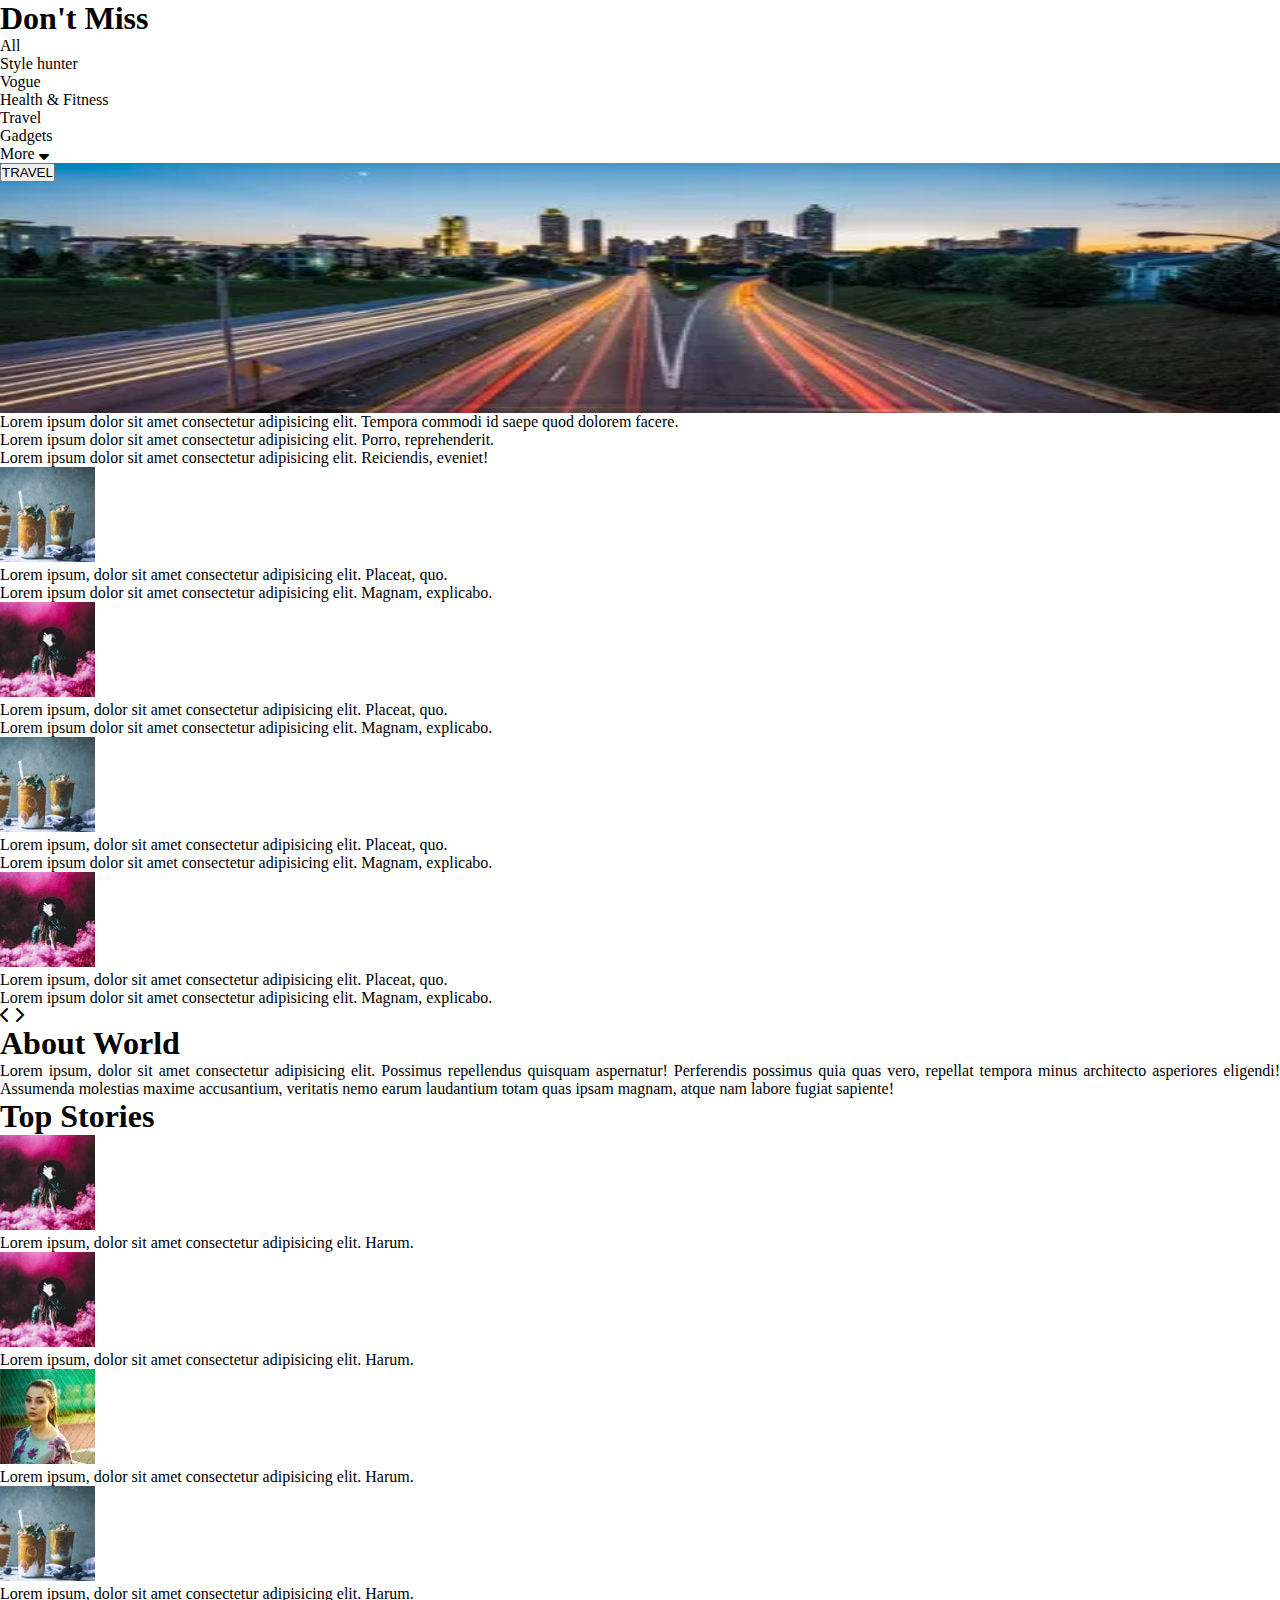
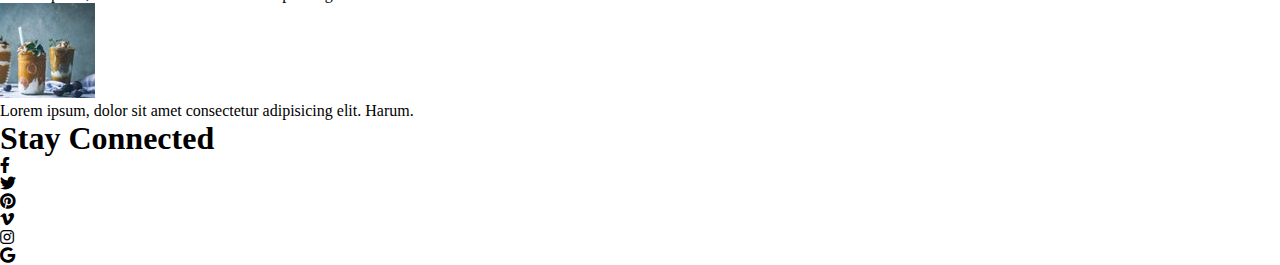
<file: Bootstrap/intro-bootstrap/index.html>
<!DOCTYPE html>
<html lang="en">
<head>
    <meta charset="UTF-8">
    <meta http-equiv="X-UA-Compatible" content="IE=edge">
    <meta name="viewport" content="width=device-width, initial-scale=1.0">
    <title>Document</title>
    <link href="https://cdn.jsdelivr.net/npm/bootstrap@5.1.3/dist/css/bootstrap.min.css" rel="stylesheet" integrity="sha384-1BmE4kWBq78iYhFldvKuhfTAU6auU8tT94WrHftjDbrCEXSU1oBoqyl2QvZ6jIW3" crossorigin="anonymous">
    <link rel="stylesheet" href="css/all.css">
    <link rel="stylesheet" href="css/styles.css">
</head>
<body>
    <div class="row container justify-content-between align-items-start align-content-between pt-5">
        <aside class="col-12 col-md-8 col-lg-8">
            <div>
                <nav class="row align-items-center justify-content-between">
                    <h1 class="col-4">Don't Miss</h1>
                    <ul class="d-flex fs-5 col-8 align-items-end justify-content-between text-decoration-none">
                        <li>All</li>
                        <li>Style hunter</li>
                        <li>Vogue</li>
                        <li>Health & Fitness</li>
                        <li>Travel</li>
                        <li>Gadgets</li>
                        <li>More
                            <i class="fas fa-sort-down"></i>
                        </li>
                    </ul>
                </nav>
                <div class="row align-items-Start pt-5">
                    <aside class="col-12 col-md-6 col-lg-6 shadow align-self-start">
                        <div class="bg-pic bg-fullwidth global-height-250" >
                            <button class="btn btn-primary mt-2 ms-3">TRAVEL</button>
                        </div>
                        <div class="pt-2 text-center" >
                            <p class="fs-3 fw-bold pt-2">Lorem ipsum dolor sit amet consectetur adipisicing elit. Tempora commodi id saepe quod dolorem facere.</p>
                            <p class="fs-5 pt-1 text-secondary">Lorem ipsum dolor sit amet consectetur adipisicing elit. Porro, reprehenderit.</p>
                            <p class="fs-6 pt-1 text-secondary">Lorem ipsum dolor sit amet consectetur adipisicing elit. Reiciendis, eveniet!</p>
                        </div>
                    </aside>
                    <aside class="col-12 col-md-6 col-lg-6 col-xl-6 col-xxl-6 text-center">
                        <div class="d-flex align-items-start p-1 shadow" >
                            <img class="ps-2" src="images/xb15.jpg.pagespeed.ic.Vd81Fis15q.webp">
                            <div class="d-flex flex-wrap ps-2 text-align-justify">
                                <p class="fs-5 fw-bold ">Lorem ipsum, dolor sit amet consectetur adipisicing elit. Placeat, quo.</p>
                                <p class="fs-6 pt-1 text-secondary">Lorem ipsum dolor sit amet consectetur adipisicing elit. Magnam, explicabo.</p>
                            </div>
                        </div>
                        <div class="d-flex align-items-start p-1 shadow" >
                            <img class="ps-2" src="images/xb17.jpg.pagespeed.ic.Mxqeq8BZPv.webp">
                            <div class="d-flex flex-wrap ps-2 text-align-justify">
                                <p class="fs-5 fw-bold ">Lorem ipsum, dolor sit amet consectetur adipisicing elit. Placeat, quo.</p>
                                <p class="fs-6 pt-1 text-secondary">Lorem ipsum dolor sit amet consectetur adipisicing elit. Magnam, explicabo.</p>
                            </div>
                        </div>
                        <div class="d-flex align-items-start p-1 shadow" >
                            <img class="ps-2" src="images/xb15.jpg.pagespeed.ic.Vd81Fis15q.webp">
                            <div class="d-flex flex-wrap ps-2 text-align-justify">
                                <p class="fs-5 fw-bold ">Lorem ipsum, dolor sit amet consectetur adipisicing elit. Placeat, quo.</p>
                                <p class="fs-6 pt-1 text-secondary">Lorem ipsum dolor sit amet consectetur adipisicing elit. Magnam, explicabo.</p>
                            </div>
                        </div>
                        <div class="d-flex align-items-start p-1 shadow" >
                            <img class="ps-2" src="images/xb17.jpg.pagespeed.ic.Mxqeq8BZPv.webp">
                            <div class="d-flex flex-wrap ps-2 text-align-justify">
                                <p class="fs-5 fw-bold ">Lorem ipsum, dolor sit amet consectetur adipisicing elit. Placeat, quo.</p>
                                <p class="fs-6 pt-1 text-secondary">Lorem ipsum dolor sit amet consectetur adipisicing elit. Magnam, explicabo.</p>
                            </div>
                        </div>
                    </aside>
                </div>
                <div class="pt-5">
                    <i class="fas fa-chevron-left arrow-i border border-4 rounded-circle fs-2 text-secondary p-3"></i>
                    <i class="fas fa-chevron-right arrow-i border border-4 rounded-circle fs-2 text-secondary p-3"></i>
                </div>
            </div>
        </aside>
        <aside class="col-12 col-md-4 col-lg-4 col-xl-4 col-xxl-4">
            <div class="row border-start border-2">
                <h1 class="col-12 pb-5 ps-2 border-bottom border-2">About World</h1>
                <p class="col-12 fs-3 pt-2 text-secondary p-1 ps-2 text-align-justify">Lorem ipsum, dolor sit amet consectetur adipisicing elit. Possimus repellendus quisquam aspernatur! Perferendis possimus quia quas vero, repellat tempora minus architecto asperiores eligendi! Assumenda molestias maxime accusantium, veritatis nemo earum laudantium totam quas ipsam magnam, atque nam labore fugiat sapiente!</p>
            </div>
            <div class="row border-start border-2">
                <h1 class="col-12 pt-2 ps-2 border-bottom border-2">Top Stories</h1>
                <div class="row">
                    <div class="d-flex col-12 text-align-justify p-1 shadow ps-2">
                        <img class="global-width-30" src="images/xb17.jpg.pagespeed.ic.Mxqeq8BZPv.webp">
                        <p class="fs-3 fw-bold  ps-2">Lorem ipsum, dolor sit amet consectetur adipisicing elit. Harum.</p>
                    </div>
                    <div class="d-flex col-12 text-align-justify p-1 shadow ps-2">
                        <img class="global-width-30" src="images/xb17.jpg.pagespeed.ic.Mxqeq8BZPv.webp">
                        <p class="fs-3 fw-bold  ps-2">Lorem ipsum, dolor sit amet consectetur adipisicing elit. Harum.</p>
                    </div>
                    <div class="d-flex col-12 text-align-justify p-1 shadow ps-2">
                        <img class="global-width-30" src="images/xb14.jpg.pagespeed.ic.KW82YIFbj8.webp">
                        <p class="fs-3 fw-bold ps-2">Lorem ipsum, dolor sit amet consectetur adipisicing elit. Harum.</p>
                    </div>
                    <div class="d-flex col-12 text-align-justify p-1 shadow ps-2">
                        <img class="global-width-30" src="images/xb15.jpg.pagespeed.ic.Vd81Fis15q.webp">
                        <p class="fs-3 fw-bold  ps-2">Lorem ipsum, dolor sit amet consectetur adipisicing elit. Harum.</p>
                    </div>
                    <div class="d-flex col-12 text-align-justify p-1 shadow ps-2">
                        <img class="global-width-30" src="images/xb15.jpg.pagespeed.ic.Vd81Fis15q.webp">
                        <p class="fs-3 fw-bold  ps-2">Lorem ipsum, dolor sit amet consectetur adipisicing elit. Harum.</p>
                    </div>
                </div>
            </div>
            <div class="row border-start border-2">
                <h1 class="col-12 pt-2 ps-2 border-bottom border-2">Stay Connected</h1>
                <ul class="d-flex col-12 align-items-center text-decoration-none justify-content-between align-content-between">
                    <li>
                        <i class="fab fa-facebook-f social-icons fs-2 text-secondary"></i>
                    </li>
                    <li>
                        <i class="fab fa-twitter social-icons fs-2 text-secondary"></i>
                    </li>
                    <li>
                        <i class="fab fa-pinterest social-icons fs-2 text-secondary"></i>
                    </li>
                    <li>
                        <i class="fab fa-vimeo-v social-icons fs-2 text-secondary"></i>
                    </li>
                    <li>
                        <i class="fab fa-instagram social-icons fs-2 text-secondary"></i>
                    </li>
                    <li>
                        <i class="fab fa-google social-icons fs-2 text-secondary"></i>
                    </li>
                </ul>
            </div>
        </aside>
    </div>
    <script src="https://cdn.jsdelivr.net/npm/bootstrap@5.1.3/dist/js/bootstrap.bundle.min.js" integrity="sha384-ka7Sk0Gln4gmtz2MlQnikT1wXgYsOg+OMhuP+IlRH9sENBO0LRn5q+8nbTov4+1p" crossorigin="anonymous"></script>
</body>
</html>
</file>
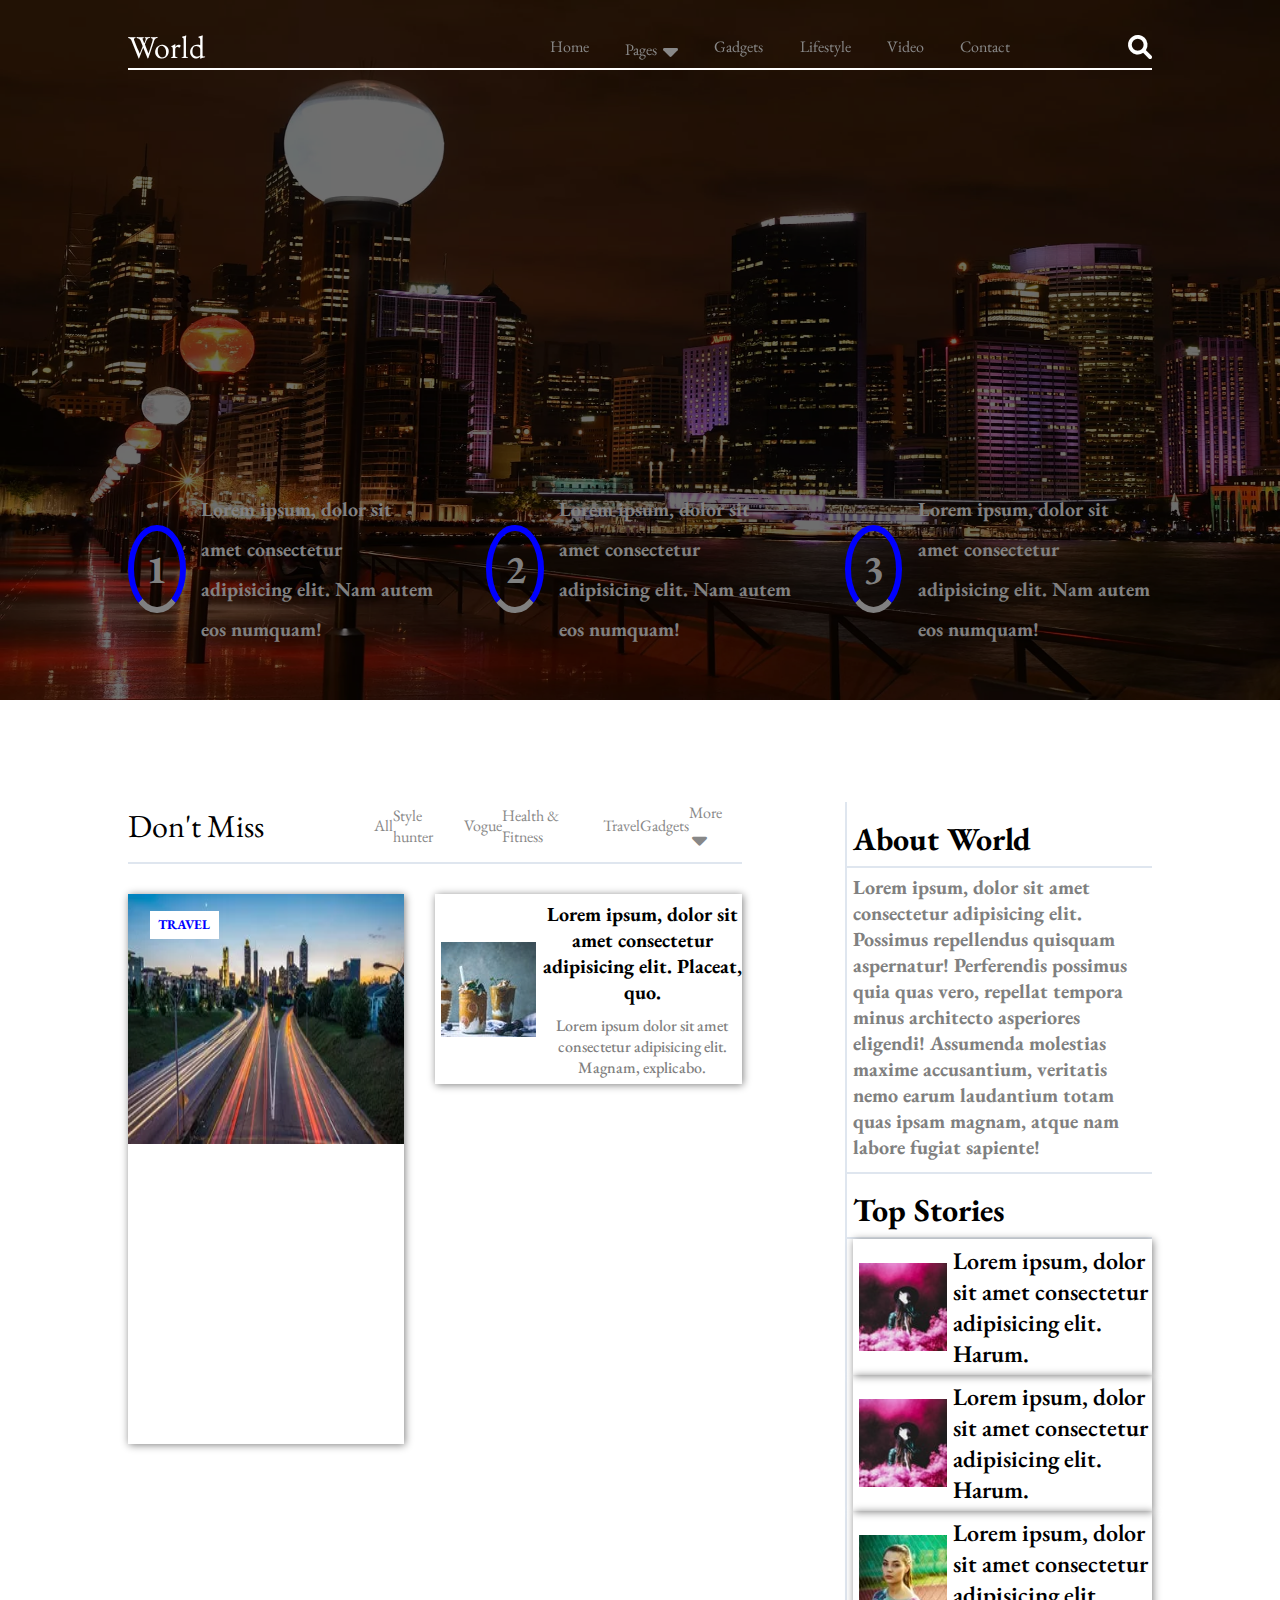
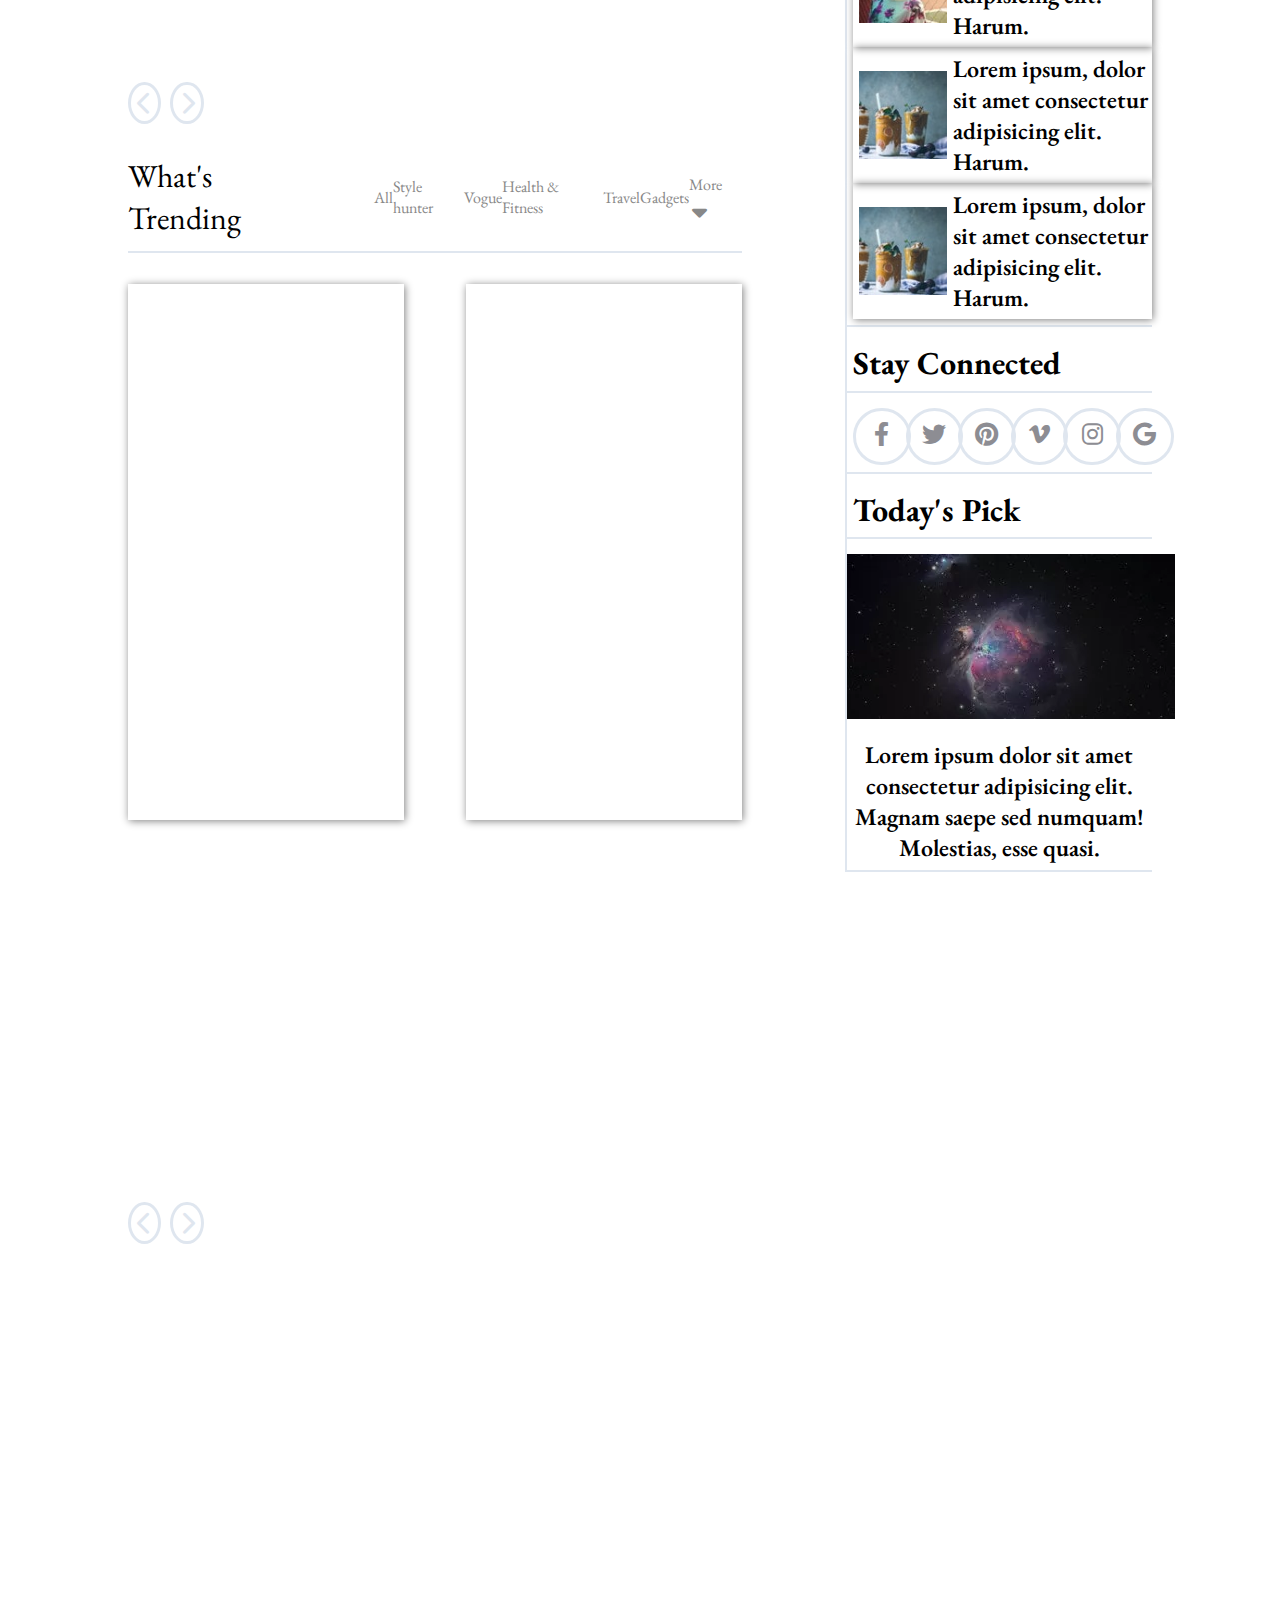
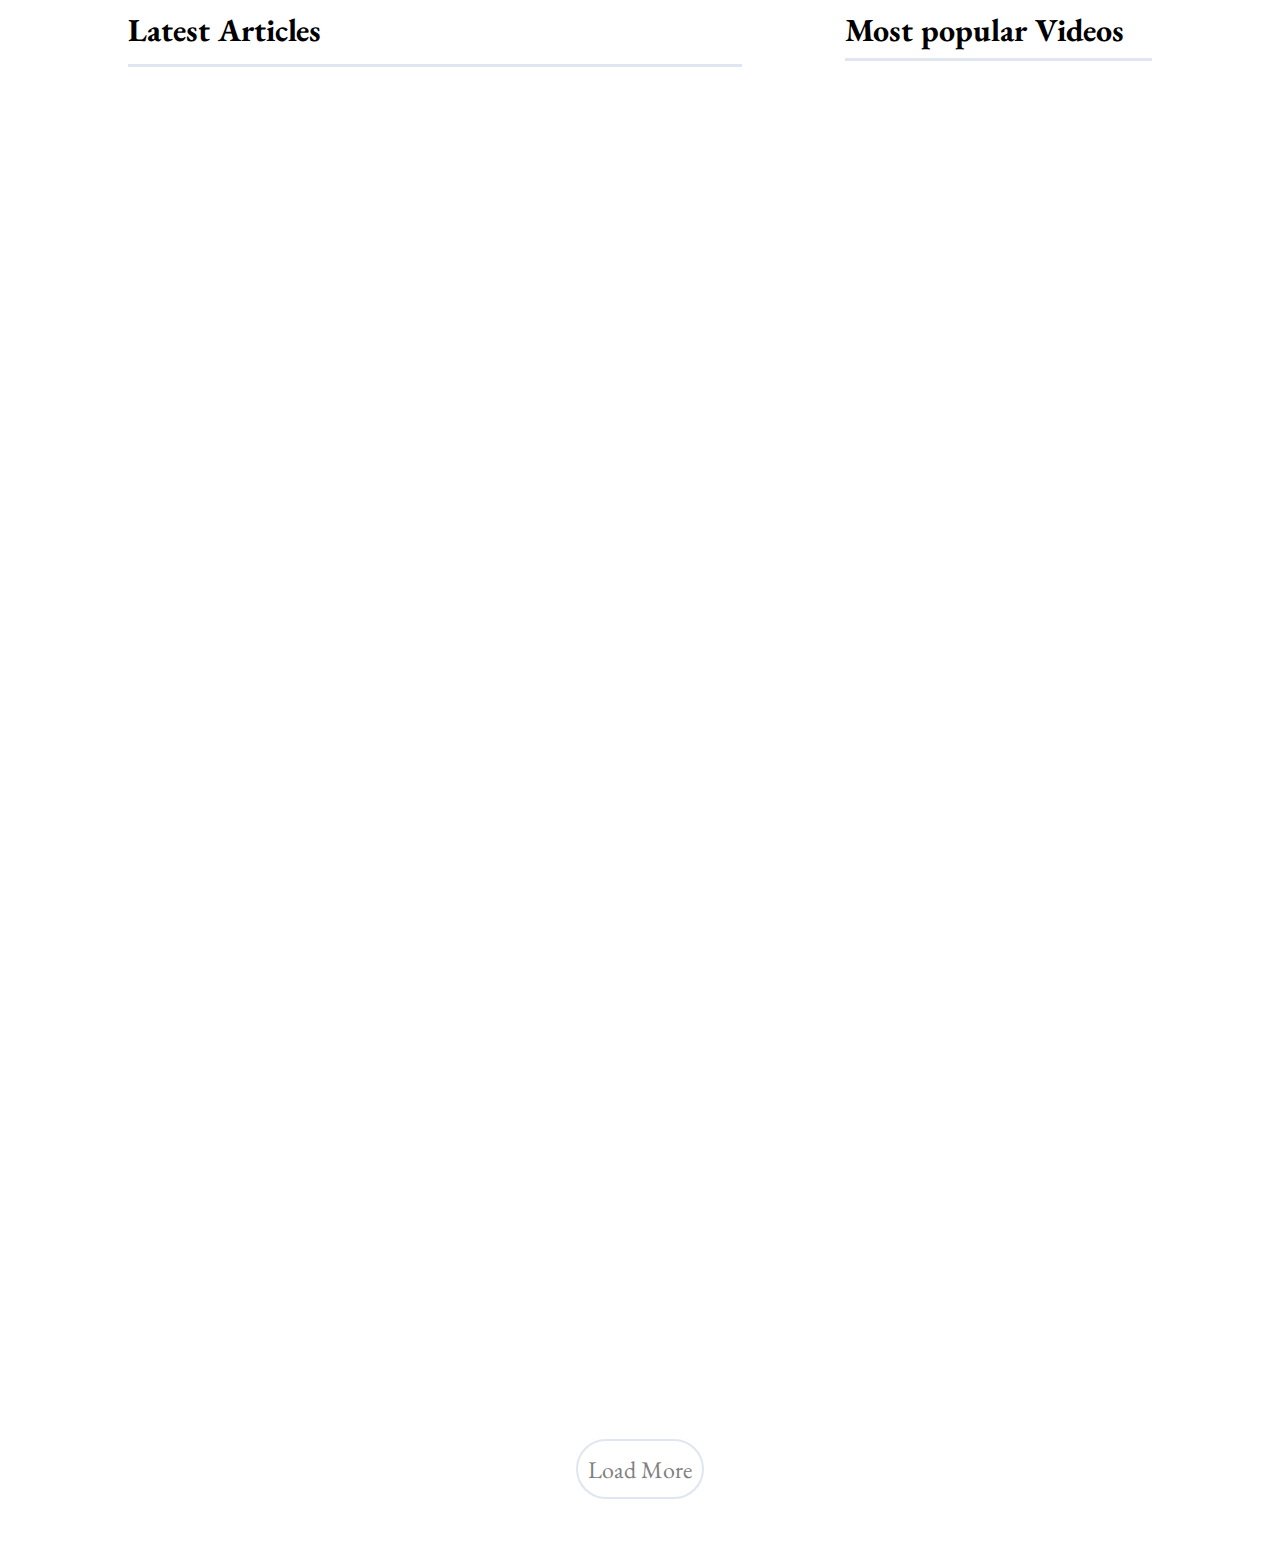
<file: CSS/Aya-Flex_Template/index.html>
<!DOCTYPE html>
<html lang="en">
    <head>
        <meta charset="UTF-8">
        <meta http-equiv="X-UA-Compatible" content="IE=edge">
        <meta name="viewport" content="width=device-width, initial-scale=1.0">
        <title>World</title>
        <link rel="stylesheet" href="css/styles.css">
        <link rel="stylesheet" href="css/all.css">
        <link rel="preconnect" href="https://fonts.googleapis.com">
        <link rel="preconnect" href="https://fonts.gstatic.com" crossorigin>
        <link href="https://fonts.googleapis.com/css2?family=EB+Garamond&display=swap" rel="stylesheet">
        <link rel="stylesheet" href="css/animate.css">
        <link rel="stylesheet" href="css/media.css">
    </head>
    <body>
        <section class="bg-img">
            <div class="overlay">
                <div class="container costume-width">
                    <nav class="d-flex align-items-center txt-white nav">
                        <h1>World</h1>
                        <ul class="d-flex align-items-center">
                            <li>Home</li>
                            <li>Pages
                                <i class="fas fa-sort-down"></i>
                            </li>
                            <li>Gadgets</li>
                            <li>Lifestyle</li>
                            <li>Video</li>
                            <li>Contact</li>
                        </ul>
                        <i class="fas fa-search"></i>
                    </nav>
                    <div class="d-flex align-items-end costume-width wow bounceInRight" data-wow-duration="3s" data-wow-delay="3s">
                        <div class="costume-p d-flex align-items-center">
                            <h1 class="circle">1</h1>
                            <p>Lorem ipsum, dolor sit amet consectetur adipisicing elit. Nam autem eos numquam!</p>
                        </div>
                        <div class="costume-p d-flex align-items-center">
                            <h1 class="circle">2</h1>
                            <p>Lorem ipsum, dolor sit amet consectetur adipisicing elit. Nam autem eos numquam!</p>
                        </div>
                        <div class="costume-p d-flex align-items-center">
                            <h1 class="circle">3</h1>
                            <p>Lorem ipsum, dolor sit amet consectetur adipisicing elit. Nam autem eos numquam!</p>
                        </div>
                    </div>
                </div>
            </div>
        </section>
        <section class="container col-flex align-items-Start">
            <aside class="global-width-60 global-margin-top">
                <div>
                    <nav class="d-flex align-items-center navbar">
                        <h1 class="global-width-30">Don't Miss</h1>
                        <ul class="d-flex align-items-center global-width-60">
                            <li>All</li>
                            <li>Style hunter</li>
                            <li>Vogue</li>
                            <li>Health & Fitness</li>
                            <li>Travel</li>
                            <li>Gadgets</li>
                            <li>More
                                <i class="fas fa-sort-down"></i>
                            </li>
                        </ul>
                    </nav>
                    <div class="d-flex align-items-Start padding-top-5">
                        <aside class="global-width-45 box-shadow">
                            <div class="bg-pic bg-fullwidth global-height-250 wow bounceInUp" data-wow-duration="2s" data-wow-delay="2s">
                                <button class="global-button">TRAVEL</button>
                            </div>
                            <div class="wow bounceInUp text-align-center padding-top-5" data-wow-duration="2s" data-wow-delay="2s">
                                <p class="costume-Largerparagraph padding-top-5">Lorem ipsum dolor sit amet consectetur adipisicing elit. Tempora commodi id saepe quod dolorem facere.</p>
                                <p class="costume-Lparagraph padding-top-5 color-gray">Lorem ipsum dolor sit amet consectetur adipisicing elit. Porro, reprehenderit.</p>
                                <p class="costume-Sparagraph padding-top-5">Lorem ipsum dolor sit amet consectetur adipisicing elit. Reiciendis, eveniet!</p>
                            </div>
                        </aside>
                        <aside class="global-width-50 text-align-center">
                            <div class="d-flex align-items-center wow bounceInUp padding-2 box-shadow" data-wow-duration="2s" data-wow-delay="2s">
                                <img class="padding-left-2" src="images/xb15.jpg.pagespeed.ic.Vd81Fis15q.webp">
                                <div class="d-flex flex-wrap padding-left-2">
                                    <p class="costume-Lparagraph">Lorem ipsum, dolor sit amet consectetur adipisicing elit. Placeat, quo.</p>
                                    <p class="costume-Sparagraph padding-top-5">Lorem ipsum dolor sit amet consectetur adipisicing elit. Magnam, explicabo.</p>
                                </div>
                            </div>
                            <div class="d-flex align-items-center wow bounceInUp padding-2 box-shadow" data-wow-duration="2s" data-wow-delay="2s">
                                <img class="padding-left-2" src="images/xb17.jpg.pagespeed.ic.Mxqeq8BZPv.webp">
                                <div class="d-flex flex-wrap padding-left-2">
                                    <p class="costume-Lparagraph">Lorem ipsum, dolor sit amet consectetur adipisicing elit. Placeat, quo.</p>
                                    <p class="costume-Sparagraph padding-top-5">Lorem ipsum dolor sit amet consectetur adipisicing elit. Magnam, explicabo.</p>
                                </div>
                            </div>
                            <div class="d-flex align-items-center wow bounceInUp padding-2 box-shadow" data-wow-duration="2s" data-wow-delay="2s">
                                <img class="padding-left-2" src="images/xb15.jpg.pagespeed.ic.Vd81Fis15q.webp">
                                <div class="d-flex flex-wrap padding-left-2">
                                    <p class="costume-Lparagraph">Lorem ipsum, dolor sit amet consectetur adipisicing elit. Placeat, quo.</p>
                                    <p class="costume-Sparagraph padding-top-5">Lorem ipsum dolor sit amet consectetur adipisicing elit. Magnam, explicabo.</p>
                                </div>
                            </div>
                            <div class="d-flex align-items-center wow bounceInUp padding-2 box-shadow" data-wow-duration="2s" data-wow-delay="2s">
                                <img class="padding-left-2" src="images/xb17.jpg.pagespeed.ic.Mxqeq8BZPv.webp">
                                <div class="d-flex flex-wrap padding-left-2">
                                    <p class="costume-Lparagraph">Lorem ipsum, dolor sit amet consectetur adipisicing elit. Placeat, quo.</p>
                                    <p class="costume-Sparagraph padding-top-5">Lorem ipsum dolor sit amet consectetur adipisicing elit. Magnam, explicabo.</p>
                                </div>
                            </div>
                        </aside>
                    </div>
                    <div class="padding-top-5">
                        <i class="fas fa-chevron-left arrow-i"></i>
                        <i class="fas fa-chevron-right arrow-i "></i>
                    </div>
                </div>
                <div class="padding-top-5">
                    <nav class="d-flex align-items-center navbar">
                        <h1 class="global-width-30">What's Trending</h1>
                        <ul class="d-flex align-items-center global-width-60">
                            <li>All</li>
                            <li>Style hunter</li>
                            <li>Vogue</li>
                            <li>Health & Fitness</li>
                            <li>Travel</li>
                            <li>Gadgets</li>
                            <li>More
                                <i class="fas fa-sort-down"></i>
                            </li>
                        </ul>
                    </nav>
                    <div class="d-flex align-items-center padding-top-5">
                        <aside class="global-width-45">
                            <div class="box-shadow">
                                <div class="bg-pic bg-fullwidth global-height-250 wow bounceInUp" data-wow-duration="2s" data-wow-delay="2s">
                                    <button class="global-button">TRAVEL</button>
                                </div>
                                <div class="wow bounceInUp text-align-center" data-wow-duration="2s" data-wow-delay="2s">
                                    <p class="costume-Largerparagraph padding-top-5">Lorem ipsum dolor sit amet consectetur adipisicing elit. Tempora commodi id saepe quod dolorem facere.</p>
                                    <p class="costume-Lparagraph padding-top-5 color-gray">Lorem ipsum dolor sit amet consectetur adipisicing elit. Porro, reprehenderit.</p>
                                    <p class="costume-Sparagraph padding-top-5">Lorem ipsum dolor sit amet consectetur adipisicing elit. Reiciendis, eveniet!</p>
                                </div>
                            </div>
                            <div>
                                <div class="d-flex align-items-center wow bounceInUp box-shadow" data-wow-duration="2s" data-wow-delay="2s">
                                    <img src="images/xb17.jpg.pagespeed.ic.Mxqeq8BZPv.webp">
                                    <div class="d-flex flex-wrap padding-left-2">
                                        <p class="costume-Lparagraph">Lorem ipsum, dolor sit amet consectetur adipisicing elit. Placeat, quo.</p>
                                        <p class="costume-Sparagraph padding-top-5">Lorem ipsum dolor sit amet consectetur adipisicing elit. Magnam, explicabo.</p>
                                    </div>
                                </div>
                                <div class="d-flex align-items-center wow bounceInUp box-shadow" data-wow-duration="2s" data-wow-delay="2s">
                                    <img src="images/xb14.jpg.pagespeed.ic.KW82YIFbj8.webp">
                                    <div class="d-flex flex-wrap padding-left-2">
                                        <p class="costume-Lparagraph">Lorem ipsum, dolor sit amet consectetur adipisicing elit. Placeat, quo.</p>
                                        <p class="costume-Sparagraph padding-top-5">Lorem ipsum dolor sit amet consectetur adipisicing elit. Magnam, explicabo.</p>
                                    </div>
                                </div>
                            </div>
                        </aside>
                        <aside class="global-width-45">
                            <div class="box-shadow">
                                <div class="bg-picture bg-fullwidth global-height-250 wow bounceInUp" data-wow-duration="2s" data-wow-delay="2s">
                                    <button class="global-button">TRAVEL</button>
                                </div>
                                <div class="wow bounceInUp text-align-center" data-wow-duration="2s" data-wow-delay="2s">
                                    <p class="costume-Largerparagraph padding-top-5">Lorem ipsum dolor sit amet consectetur adipisicing elit. Tempora commodi id saepe quod dolorem facere.</p>
                                    <p class="costume-Lparagraph padding-top-5 color-gray">Lorem ipsum dolor sit amet consectetur adipisicing elit. Porro, reprehenderit.</p>
                                    <p class="costume-Sparagraph padding-top-5">Lorem ipsum dolor sit amet consectetur adipisicing elit. Reiciendis, eveniet!</p>
                                </div>
                            </div>
                            <div>
                                <div class="d-flex align-items-center wow bounceInUp box-shadow" data-wow-duration="2s" data-wow-delay="2s">
                                    <img src="images/xb15.jpg.pagespeed.ic.Vd81Fis15q.webp">
                                    <div class="d-flex flex-wrap padding-left-2">
                                        <p class="costume-Lparagraph">Lorem ipsum, dolor sit amet consectetur adipisicing elit. Placeat, quo.</p>
                                        <p class="costume-Sparagraph padding-top-5">Lorem ipsum dolor sit amet consectetur adipisicing elit. Magnam, explicabo.</p>
                                    </div>
                                </div>
                                <div class="d-flex align-items-center wow bounceInUp box-shadow" data-wow-duration="2s" data-wow-delay="2s">
                                    <img src="images/xb16.jpg.pagespeed.ic.WweuqJI0nd.webp">
                                    <div class="d-flex flex-wrap padding-left-2">
                                        <p class="costume-Lparagraph">Lorem ipsum, dolor sit amet consectetur adipisicing elit. Placeat, quo.</p>
                                        <p class="costume-Sparagraph padding-top-5">Lorem ipsum dolor sit amet consectetur adipisicing elit. Magnam, explicabo.</p>
                                    </div>
                                </div>
                            </div>
                        </aside>
                    </div>
                    <div class="padding-top-5">
                        <i class="fas fa-chevron-left arrow-i"></i>
                        <i class="fas fa-chevron-right arrow-i"></i>
                    </div>
                </div>
            </aside>
            <aside class="global-width-30 global-margin-top">
                <div class="navbar left-border">
                    <h1 class="navbar padding-top-5 padding-left-2">About World</h1>
                    <p class="costume-Lparagraph padding-top-5 color-gray padding-2 padding-left-2">Lorem ipsum, dolor sit amet consectetur adipisicing elit. Possimus repellendus quisquam aspernatur! Perferendis possimus quia quas vero, repellat tempora minus architecto asperiores eligendi! Assumenda molestias maxime accusantium, veritatis nemo earum laudantium totam quas ipsam magnam, atque nam labore fugiat sapiente!</p>
                </div>
                <div class="navbar left-border">
                    <h1 class="navbar padding-top-5 padding-left-2">Top Stories</h1>
                    <div class="padding-left-2">
                        <div class="d-flex align-items-center padding-2 box-shadow padding-left-2">
                            <img class="global-width-30" src="images/xb17.jpg.pagespeed.ic.Mxqeq8BZPv.webp">
                            <p class="costume-Largerparagraph  padding-left-2">Lorem ipsum, dolor sit amet consectetur adipisicing elit. Harum.</p>
                        </div>
                        <div class="d-flex align-items-center padding-2 box-shadow padding-left-2">
                            <img class="global-width-30" src="images/xb17.jpg.pagespeed.ic.Mxqeq8BZPv.webp">
                            <p class="costume-Largerparagraph  padding-left-2">Lorem ipsum, dolor sit amet consectetur adipisicing elit. Harum.</p>
                        </div>
                        <div class="d-flex align-items-center padding-2 box-shadow padding-left-2">
                            <img class="global-width-30" src="images/xb14.jpg.pagespeed.ic.KW82YIFbj8.webp">
                            <p class="costume-Largerparagraph padding-left-2">Lorem ipsum, dolor sit amet consectetur adipisicing elit. Harum.</p>
                        </div>
                        <div class="d-flex align-items-center padding-2 box-shadow padding-left-2">
                            <img class="global-width-30" src="images/xb15.jpg.pagespeed.ic.Vd81Fis15q.webp">
                            <p class="costume-Largerparagraph  padding-left-2">Lorem ipsum, dolor sit amet consectetur adipisicing elit. Harum.</p>
                        </div>
                        <div class="d-flex align-items-center padding-2 box-shadow padding-left-2">
                            <img class="global-width-30" src="images/xb15.jpg.pagespeed.ic.Vd81Fis15q.webp">
                            <p class="costume-Largerparagraph  padding-left-2">Lorem ipsum, dolor sit amet consectetur adipisicing elit. Harum.</p>
                        </div>
                    </div>
                </div>
                <div class="navbar left-border">
                    <h1 class="navbar padding-top-5 padding-left-2">Stay Connected</h1>
                    <ul class="d-flex align-items-center padding-top-5">
                        <li class="padding-left-2">
                            <i class="fab fa-facebook-f social-icons"></i>
                        </li>
                        <li class="padding-left-2">
                            <i class="fab fa-twitter social-icons"></i>
                        </li>
                        <li class="padding-left-2">
                            <i class="fab fa-pinterest social-icons"></i>
                        </li>
                        <li class="padding-left-2">
                            <i class="fab fa-vimeo-v social-icons"></i>
                        </li>
                        <li class="padding-left-2">
                            <i class="fab fa-instagram social-icons"></i>
                        </li>
                        <li class="padding-left-2">
                            <i class="fab fa-google social-icons"></i>
                        </li>
                    </ul>
                </div>
                <div class="navbar left-border">
                    <h1 class="navbar padding-top-5 padding-left-2">Today's Pick</h1>
                    <div class="text-align-center">
                        <img class="padding-top-5" src="images/xb22.jpg.pagespeed.ic.UNPIZqj0g-.webp">
                        <p class="costume-Largerparagraph padding-top-5">Lorem ipsum dolor sit amet consectetur adipisicing elit. Magnam saepe sed numquam! Molestias, esse quasi.</p>
                    </div>
                </div>
            </aside>
        </section>
        <section class="container col-flex align-items-center padding-top-5">
            <div class="bg-image global-width-30 bg-fullwidth global-height-250 text-align-center wow bounceInUp" data-wow-duration="2s" data-wow-delay="2s">
                <button class="global-button-center">TRAVEL</button>
                <p class="costume-Largerparagraph padding-top-5 txt-white">Lorem ipsum dolor sit, amet consectetur adipisicing elit. Odio magni ratione eum placeat quidem dolor.</p>
                <p class="costume-Sparagraph padding-top-5">Lorem ipsum dolor sit amet consectetur adipisicing elit. Beatae, recusandae?</p>
            </div>
            <div class="bg-image-a global-width-30 bg-fullwidth global-height-250 text-align-center wow bounceInUp" data-wow-duration="2s" data-wow-delay="2s">
                <button class="global-button-center">TRAVEL</button>
                <p class="costume-Largerparagraph padding-top-5 txt-white">Lorem ipsum dolor sit, amet consectetur adipisicing elit. Odio magni ratione eum placeat quidem dolor.</p>
                <p class="costume-Sparagraph padding-top-5">Lorem ipsum dolor sit amet consectetur adipisicing elit. Beatae, recusandae?</p>
            </div>
            <div class="bg-image-b global-width-30 bg-fullwidth global-height-250 text-align-center wow bounceInUp" data-wow-duration="2s" data-wow-delay="2s">
                <button class="global-button-center">TRAVEL</button>
                <p class="costume-Largerparagraph padding-top-5 txt-white">Lorem ipsum dolor sit, amet consectetur adipisicing elit. Odio magni ratione eum placeat quidem dolor.</p>
                <p class="costume-Sparagraph padding-top-5">Lorem ipsum dolor sit amet consectetur adipisicing elit. Beatae, recusandae?</p>
            </div>
        </section>
        <section class="container col-flex align-items-Start">
            <aside class="padding-top-5 global-width-60">
                <h1 class="border-bottom">Latest Articles</h1>
                <div class="padding-top-5 text-align-center">
                    <div class="d-flex align-items-center box-shadow wow bounceInUp">
                        <div>
                            <img src="images/xb18.jpg.pagespeed.ic.4jSvdTLDPE .webp">
                        </div>
                        <div>
                            <p class="costume-Largerparagraph padding-2">Lorem ipsum dolor sit amet consectetur adipisicing elit. A doloremque, quod alias incidunt reprehenderit nemo?</p>
                            <p class="costume-Lparagraph padding-top-5 color-gray">Lorem, ipsum dolor sit amet consectetur adipisicing elit. Dolorum voluptates doloremque hic ipsam quos necessitatibus culpa neque autem possimus, magnam unde id accusamus, provident similique!</p>
                            <p class="costume-Sparagraph padding-2">Lorem ipsum dolor sit, amet consectetur adipisicing elit. Aut, quisquam!</p>
                        </div>
                    </div>
                    <div class="d-flex align-items-center box-shadow wow bounceInUp">
                        <div>
                            <img src="images/xb19.jpg.pagespeed.ic.uMNzupn9gY.webp">
                        </div>
                        <div>
                            <p class="costume-Largerparagraph padding-2">Lorem ipsum dolor sit amet consectetur adipisicing elit. A doloremque, quod alias incidunt reprehenderit nemo?</p>
                            <p class="costume-Lparagraph padding-top-5 color-gray">Lorem, ipsum dolor sit amet consectetur adipisicing elit. Dolorum voluptates doloremque hic ipsam quos necessitatibus culpa neque autem possimus, magnam unde id accusamus, provident similique!</p>
                            <p class="costume-Sparagraph padding-2">Lorem ipsum dolor sit, amet consectetur adipisicing elit. Aut, quisquam!</p>
                        </div>
                    </div>
                    <div class="d-flex align-items-center box-shadow wow bounceInUp">
                        <div>
                            <img src="images/xb20.jpg.pagespeed.ic.XGTq6OgGTO.webp">
                        </div>
                        <div>
                            <p class="costume-Largerparagraph padding-2">Lorem ipsum dolor sit amet consectetur adipisicing elit. A doloremque, quod alias incidunt reprehenderit nemo?</p>
                            <p class="costume-Lparagraph padding-top-5 color-gray">Lorem, ipsum dolor sit amet consectetur adipisicing elit. Dolorum voluptates doloremque hic ipsam quos necessitatibus culpa neque autem possimus, magnam unde id accusamus, provident similique!</p>
                            <p class="costume-Sparagraph padding-2">Lorem ipsum dolor sit, amet consectetur adipisicing elit. Aut, quisquam!</p>
                        </div>
                    </div>
                    <div class="d-flex align-items-center box-shadow wow bounceInUp">
                        <div>
                            <img src="images/xb21.jpg.pagespeed.ic.JPRKDRNWJc.webp">
                        </div>
                        <div>
                            <p class="costume-Largerparagraph padding-2">Lorem ipsum dolor sit amet consectetur adipisicing elit. A doloremque, quod alias incidunt reprehenderit nemo?</p>
                            <p class="costume-Lparagraph padding-top-5 color-gray">Lorem, ipsum dolor sit amet consectetur adipisicing elit. Dolorum voluptates doloremque hic ipsam quos necessitatibus culpa neque autem possimus, magnam unde id accusamus, provident similique!</p>
                            <p class="costume-Sparagraph padding-2">Lorem ipsum dolor sit, amet consectetur adipisicing elit. Aut, quisquam!</p>
                        </div>
                    </div>
                </div>
            </aside>
            <aside class="global-width-30 padding-top-5">
                <h1 class="border-bottom">Most popular Videos</h1>
                <div class="padding-top-5 ">
                    <div class="box-shadow wow bounceInUp">
                        <div class="bg-image-c bg-fullwidth global-height-250">
                            <button class="global-button">TRAVEL</button>
                            <i class="fas fa-play-circle play-i" style="display: block;"></i>
                        </div>
                        <div class="text-align-center">
                            <p class="costume-Largerparagraph padding-top-5">Lorem ipsum dolor sit amet consectetur adipisicing elit. Beatae ratione corrupti magni ut. Fugiat, saepe.</p>
                            <p class="costume-Lparagraph padding-top-5 color-gray">Lorem ipsum, dolor sit amet consectetur adipisicing elit. Ducimus consectetur labore a repellendus, repellat corrupti iste? Error quo doloribus numquam.</p>
                            <p class="costume-Sparagraph padding-2">Lorem ipsum dolor sit, amet consectetur adipisicing elit. Exercitationem, nam.</p>
                        </div>
                    </div>
                    <div class="box-shadow wow bounceInUp">
                        <div class="bg-image-d bg-fullwidth global-height-250">
                            <button class="global-button">TRAVEL</button>
                            <i class="fas fa-play-circle play-i" style="display: block;"></i>
                        </div>
                        <div class="text-align-center">
                            <p class="costume-Largerparagraph padding-top-5">Lorem ipsum dolor sit amet consectetur adipisicing elit. Beatae ratione corrupti magni ut. Fugiat, saepe.</p>
                            <p class="costume-Lparagraph padding-top-5 color-gray">Lorem ipsum, dolor sit amet consectetur adipisicing elit. Ducimus consectetur labore a repellendus, repellat corrupti iste? Error quo doloribus numquam.</p>
                            <p class="costume-Sparagraph padding-2">Lorem ipsum dolor sit, amet consectetur adipisicing elit. Exercitationem, nam.</p>
                        </div>
                    </div>
                </div>
            </aside>
        </section>
        <div class="c-flex">
            <button class="btn">Load More</button>
        </div>
    </body>
    <script src="js/wow.min.js"></script>
    <script>
        new WOW().init();
    </script>
</html>
</file>
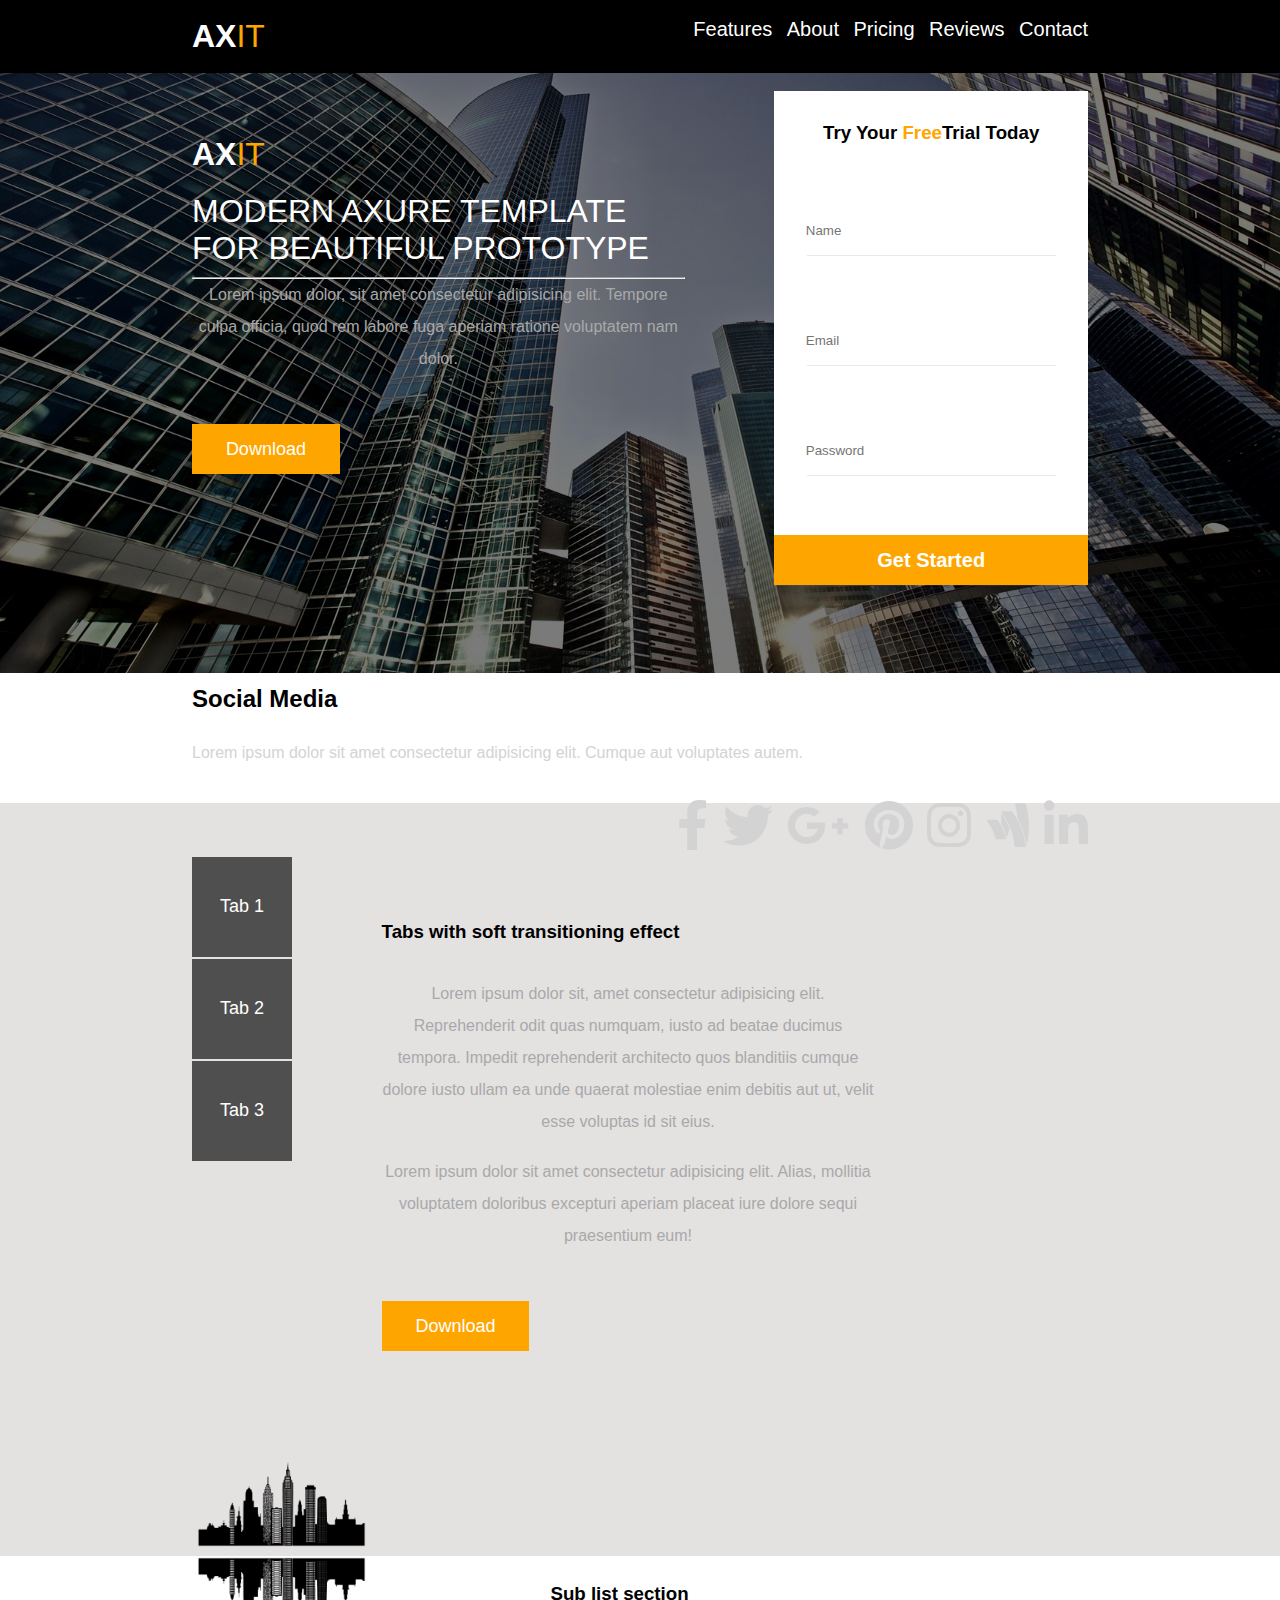
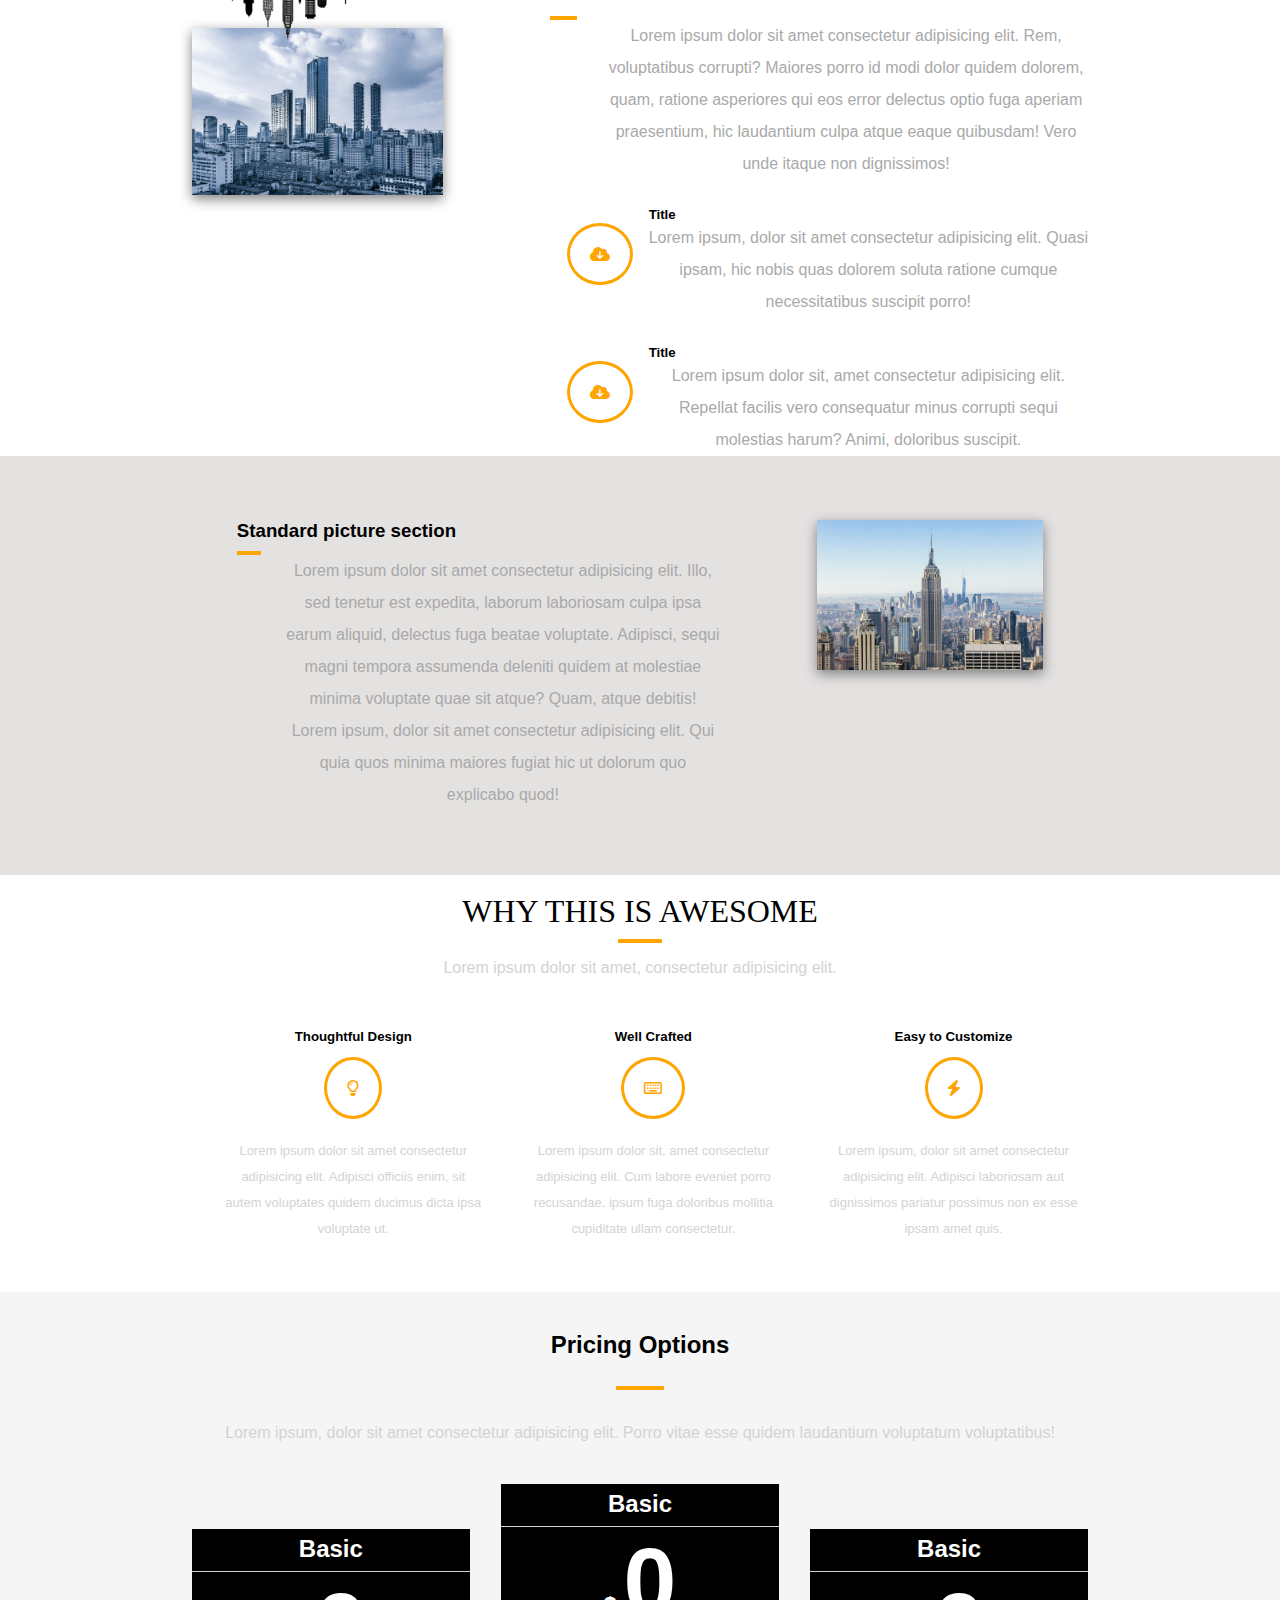
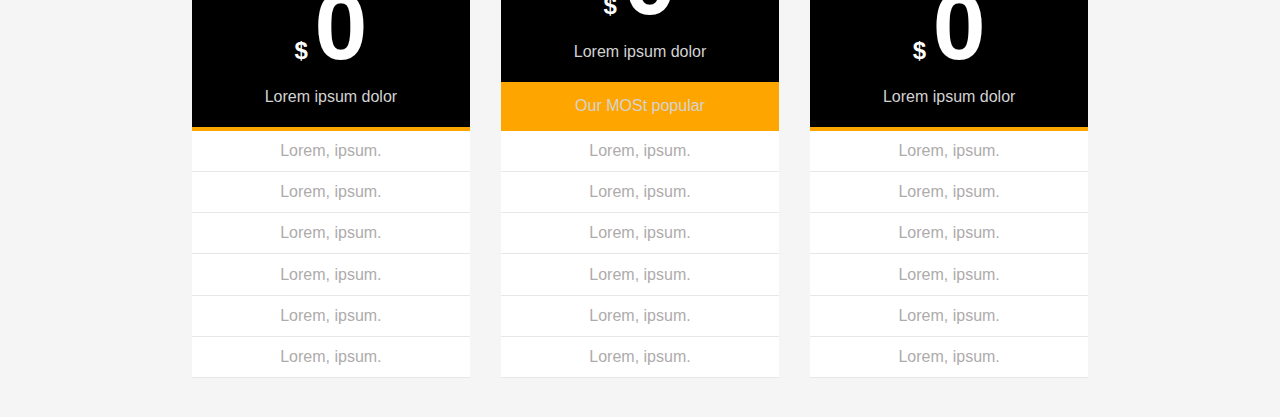
<file: CSS/website-task/index.html>
<!DOCTYPE html>
<html lang="en">
<head>
    <meta charset="UTF-8">
    <meta http-equiv="X-UA-Compatible" content="IE=edge">
    <meta name="viewport" content="width=device-width, initial-scale=1.0">
    <title>Document</title>
    <link rel="stylesheet" href="css/styles.css">
    <link rel="stylesheet" href="css/all.css">
</head>
<body>
    <div>
        <div class="navbar">
        <div class="container">
                <h1>AX<span>IT</span></h1>
                <nav>
                    <a href="#Features">Features</a>
                    <a href="#About">About</a>
                    <a href="#Pricing">Pricing</a>
                    <a href="#Reviews">Reviews</a>
                    <a href="#Contact">Contact</a>
                </nav>
            </div>
        </div>
        <div class="img-container">
                <div class="overlay">
                    <div class="container">
                        <div class="download">
                            <h1>AX<span>IT</span></h1>
                            <h1 class="font-lighter">MODERN AXURE TEMPLATE FOR BEAUTIFUL PROTOTYPE</h1>
                            <hr>
                            <p>Lorem ipsum dolor, sit amet consectetur adipisicing elit. Tempore culpa officia, quod rem labore fuga aperiam ratione voluptatem nam dolor.</p>
                            <input type="submit" value="Download">
                        </div>
                        <div class="form">
                            <div>
                                <h3>Try Your <span>Free</span>Trial Today</h3>
                            </div>
                            <input type="text" placeholder="Name">
                            <input type="email" placeholder="Email">
                            <input type="password" placeholder="Password">
                            <input id="Btn" type="submit" value="Get Started">
                        </div>
                    </div>
                </div>
        </div>
        <div  class="shadow">
            <div class="container" >
                <div class="socialMedia">
                    <h2>Social Media</h2>
                    <br>
                    <p>Lorem ipsum dolor sit amet consectetur adipisicing elit. Cumque aut voluptates autem.</p>
                </div>
                <nav class="icons">
                    <ul>
                        <li><a href=""><i class="fa-brands fa-facebook-f"></i></a></li>
                        <li><a href=""><i class="fa-brands fa-twitter"></i></a></li>
                        <li><a href=""><i class="fa-brands fa-google-plus-g"></i></a></li>
                        <li><a href=""><i class="fa-brands fa-pinterest"></i></a></li>
                        <li><a href=""><i class="fa-brands fa-instagram"></i></a></li>
                        <li><a href=""><i class="fa-brands fa-google-wallet"></i></a></li>
                        <li><a href=""><i class="fa-brands fa-linkedin-in"></i></a></li>
                    </ul>
                </nav>
            </div>
        </div>
        <div class="full">
            <div class="container">
                <div class="tabs">
                    <input  type="Submit" value="Tab 1">
                    <input  type="Submit" value="Tab 2">
                    <input  type="Submit" value="Tab 3">
                </div>
                <div class="download">
                    <h3>Tabs with soft transitioning effect</h3>
                    <p>Lorem ipsum dolor sit, amet consectetur adipisicing elit. Reprehenderit odit quas numquam, iusto ad beatae ducimus tempora. Impedit reprehenderit architecto quos blanditiis cumque dolore iusto ullam ea unde quaerat molestiae enim debitis aut ut, velit esse voluptas id sit eius.</p>
                    <br>
                    <p>Lorem ipsum dolor sit amet consectetur adipisicing elit. Alias, mollitia voluptatem doloribus excepturi aperiam placeat iure dolore sequi praesentium eum!</p>
                    <input type="Submit" value="Download">
                </div>
                <div class="shadowImg">
                    <img src="images/output-onlinepngtools.png">
                </div>
                <div class="clear"></div>
            </div>
        </div>
        <div class="sub">
            <div class="container">
                <div class="img">
                    <img src="images/observation-urban-building-business-steel_1127-2397.jpg" >
                </div>
                <div class="titles">
                    <div>
                        <h3>Sub list section</h3>
                        <hr>
                        <p>Lorem ipsum dolor sit amet consectetur adipisicing elit. Rem, voluptatibus corrupti? Maiores porro id modi dolor quidem dolorem, quam, ratione asperiores qui eos error delectus optio fuga aperiam praesentium, hic laudantium culpa atque eaque quibusdam! Vero unde itaque non dignissimos!</p>
                    </div>
                    <div>
                        <i class="fas fa-cloud-download-alt"></i>
                        <h5>Title</h5>
                        <p>Lorem ipsum, dolor sit amet consectetur adipisicing elit. Quasi ipsam, hic nobis quas dolorem soluta ratione cumque necessitatibus suscipit porro!</p>
                    </div>
                    <div>
                        <i class="fas fa-cloud-download-alt"></i>
                        <h5>Title</h5>
                        <p>Lorem ipsum dolor sit, amet consectetur adipisicing elit. Repellat facilis vero consequatur minus corrupti sequi molestias harum? Animi, doloribus suscipit.</p>
                    </div>
                </div>
                <div class="clear"></div>
            </div>
        </div>
        <div class="picSection">
            <div class="container">
                <div class="paragraph">
                    <div>
                        <h3>Standard picture section</h3>
                        <hr>
                        <p>Lorem ipsum dolor sit amet consectetur adipisicing elit. Illo, sed tenetur est expedita, laborum laboriosam culpa ipsa earum aliquid, delectus fuga beatae voluptate. Adipisci, sequi magni tempora assumenda deleniti quidem at molestiae minima voluptate quae sit atque? Quam, atque debitis!</p>
                        <p>Lorem ipsum, dolor sit amet consectetur adipisicing elit. Qui quia quos minima maiores fugiat hic ut dolorum quo explicabo quod!</p>
                    </div>
                </div>
                <div class="pic">
                    <img src="images/new-york-skyline-on-a-sunny-day-with-clear-blue-sky-royalty-free-image-1577127184.jpg" >
                </div>
                <div class="clear"></div>
            </div>
        </div>
        <div class="Sub">
            <div class="container">
                <div class="awesome">
                    <h1>WHY THIS IS AWESOME</h1>
                    <hr>
                    <p>Lorem ipsum dolor sit amet, consectetur adipisicing elit.</p>
                </div>
                <div class="iconsAwesome">
                    <div>
                        <h5>Thoughtful Design</h5>
                        <i class="far fa-lightbulb"></i>
                        <p>Lorem ipsum dolor sit amet consectetur adipisicing elit. Adipisci officiis enim, sit autem voluptates quidem ducimus dicta ipsa voluptate ut.</p>
                    </div>
                    <div>
                        <h5>Well Crafted</h5>
                        <i class="far fa-keyboard"></i>
                        <p>Lorem ipsum dolor sit, amet consectetur adipisicing elit. Cum labore eveniet porro recusandae, ipsum fuga doloribus mollitia cupiditate ullam consectetur.</p>
                    </div>
                    <div>
                        <h5>Easy to Customize</h5>
                        <i class="fas fa-bolt"></i>
                        <p>Lorem ipsum, dolor sit amet consectetur adipisicing elit. Adipisci laboriosam aut dignissimos pariatur possimus non ex esse ipsam amet quis.</p>

                    </div>
                </div>
            </div>
        </div> 
        <div class="bg-light pricing-section text-center">
            <div class="container">
                <h2>Pricing Options</h2>
                <hr class="hr-center">
                <p class="text-light">Lorem ipsum, dolor sit amet consectetur adipisicing elit. Porro vitae esse quidem laudantium voluptatum voluptatibus!</p>
                <div class="d-flex justify-content-between align-items-end custom-margin">
                    <div class="card">
                        <div class="card-head">
                            <h2 class="card-title">Basic</h2>
                            <h2>$ <span class="big-number">0</span></h2>
                            <p class="text-light">Lorem ipsum dolor </p>
                            <hr>
                        </div>
                        <ul class="card-list text-light">
                            <li>Lorem, ipsum.</li>
                            <li>Lorem, ipsum.</li>
                            <li>Lorem, ipsum.</li>
                            <li>Lorem, ipsum.</li>
                            <li>Lorem, ipsum.</li>
                            <li class="no-border">Lorem, ipsum.</li>
                        </ul>
                    </div>
                    <div class="card">
                        <div class="card-head">
                            <h2 class="card-title">Basic</h2>
                            <h2>$ <span class="big-number">0</span></h2>
                            <p class="text-light">Lorem ipsum dolor </p>
                            <p class="card-p-bg-orange">Our MOSt popular</p>
                           </div>
                        <ul class="card-list text-light">
                            <li>Lorem, ipsum.</li>
                            <li>Lorem, ipsum.</li>
                            <li>Lorem, ipsum.</li>
                            <li>Lorem, ipsum.</li>
                            <li>Lorem, ipsum.</li>
                            <li class="no-border">Lorem, ipsum.</li>
                        </ul>
                    </div>
                    <div class="card">
                        <div class="card-head">
                            <h2 class="card-title">Basic</h2>
                            <h2>$ <span class="big-number">0</span></h2>
                            <p class="text-light">Lorem ipsum dolor </p>
                            <hr>
                        </div>
                        <ul class="card-list text-light">
                            <li>Lorem, ipsum.</li>
                            <li>Lorem, ipsum.</li>
                            <li>Lorem, ipsum.</li>
                            <li>Lorem, ipsum.</li>
                            <li>Lorem, ipsum.</li>
                            <li class="no-border">Lorem, ipsum.</li>
                        </ul>
                    </div> 
                </div>
            </div>
        </div>
        <div class="clear"></div>
    </div>
</body>
</html>
</file>
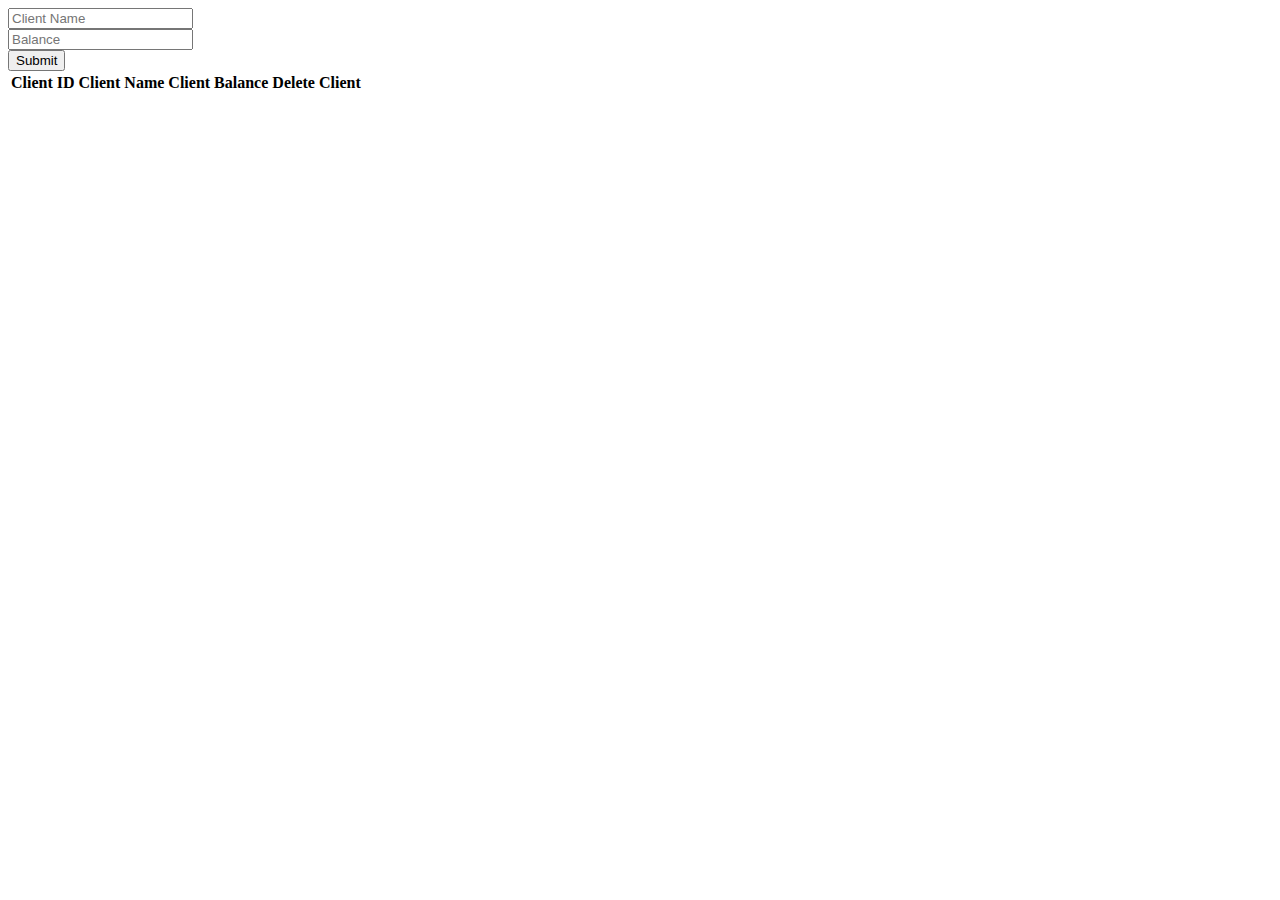
<file: Javascript/BankTask/index.html>
<!DOCTYPE html>
<html lang="en">
<head>
    <meta charset="UTF-8">
    <meta http-equiv="X-UA-Compatible" content="IE=edge">
    <meta name="viewport" content="width=<device-width>, initial-scale=1.0">
    <!-- Bootstrap -->
    <link href="https://cdn.jsdelivr.net/npm/bootstrap@5.1.3/dist/css/bootstrap.min.css" rel="stylesheet" integrity="sha384-1BmE4kWBq78iYhFldvKuhfTAU6auU8tT94WrHftjDbrCEXSU1oBoqyl2QvZ6jIW3" crossorigin="anonymous"/>
    <title>Document</title>
</head>
<body>
    <div class="container">
        <form class="form py-5" id="clientForm">
            <div class="row">
                <div class="col-6">
                    <input class="form-control" placeholder="Client Name" name="clientName">
                </div>
                <div class="col-6">
                    <input class="form-control" placeholder="Balance" name="clientBalance">
                </div>
                <div class="col-12 pt-5">
                    <button class="form-control btn-primary btn w-25" type="submit">Submit</button>
                </div>
            </div>
        </form>
        <table class="table">
            <thead>
                <tr>
                    <th>Client ID</th>
                    <th>Client Name</th>
                    <th>Client Balance</th>
                    <th>Delete Client</th>
                </tr>
            </thead>
            <tbody id="clientDetails"></tbody>
        </table>
    </div>
    <!-- Bootstrap -->
    <script src="https://cdn.jsdelivr.net/npm/bootstrap@5.1.3/dist/js/bootstrap.bundle.min.js" integrity="sha384-ka7Sk0Gln4gmtz2MlQnikT1wXgYsOg+OMhuP+IlRH9sENBO0LRn5q+8nbTov4+1p" crossorigin="anonymous"></script>
    <script src="https://code.jquery.com/jquery-3.3.1.js" integrity="sha256-2Kok7MbOyxpgUVvAk/HJ2jigOSYS2auK4Pfzbm7uH60=" crossorigin="anonymous"></script>
    <!-- My Script -->
    <script src="js/script.js"></script>
</body>
</html>
</file>
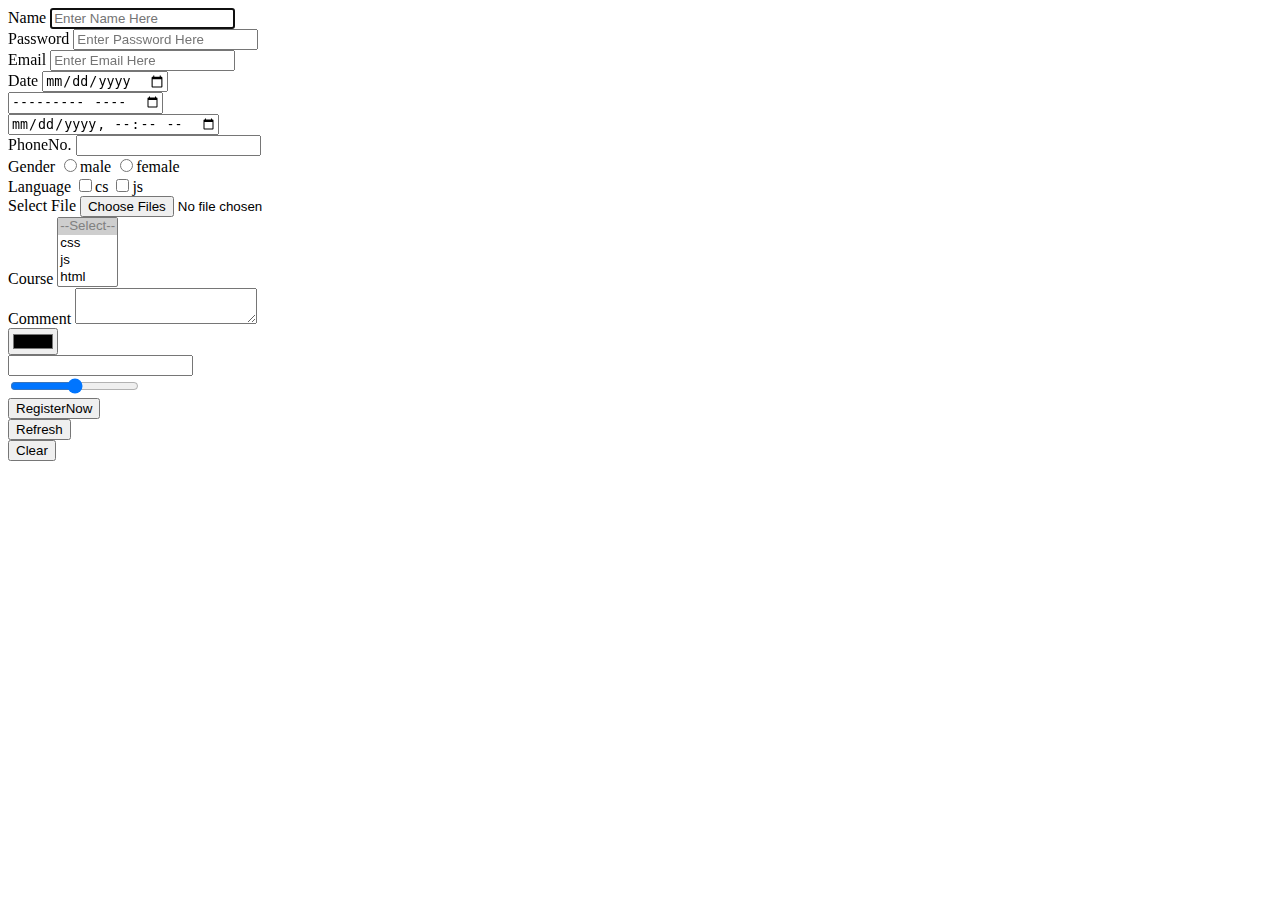
<file: HTML/Form.html>
<!DOCTYPE html>
<html>
    <body>
        <form name="Login" method="post" action="session-two.html">
            <label>Name</label>
            <!-- title to msg alert -->
            <input type="text" placeholder="Enter Name Here" pattern="[A-Z](3)" title="at least 3 char"autofocus><br>
            <label>Password</label>
            <input type="password" placeholder="Enter Password Here"><br>
            <label>Email</label>
            <input type="email" placeholder="Enter Email Here"><br>
            <label>Date</label>
            <input type="date"><br>
            <input type="month"><br>
            <input type="datetime-local"><br>
            <label>PhoneNo.</label>
            <input type="number"><br>
            <label>Gender</label>
            <input type="radio" value="male">male
            <input type="radio" value="female">female<br>
            <label>Language</label>
            <input type="checkbox">cs
            <input type="checkbox">js<br>
            <label>Select File</label>
            <input type="file" name="file" multiple><br>
            <label>Course</label>
            <select name="course_name" multiple>
                <option disabled selected>--Select--</option>
                <option value="css">css</option>
                <option>js</option>
                <option>html</option>
            </select><br>
            <label>Comment</label>
            <textarea></textarea><br>
            <input type="color"><br>
            <input type="url"><br>
            <!-- range -->
            <input type="range" name="range" max="100" min="50" step="5"><br>
            <input type="submit" value="RegisterNow"><br>
            <input type="submit" value="Refresh"><br>
            <input type="reset" value="Clear">
        </form>
    </body>
</html>
</file>
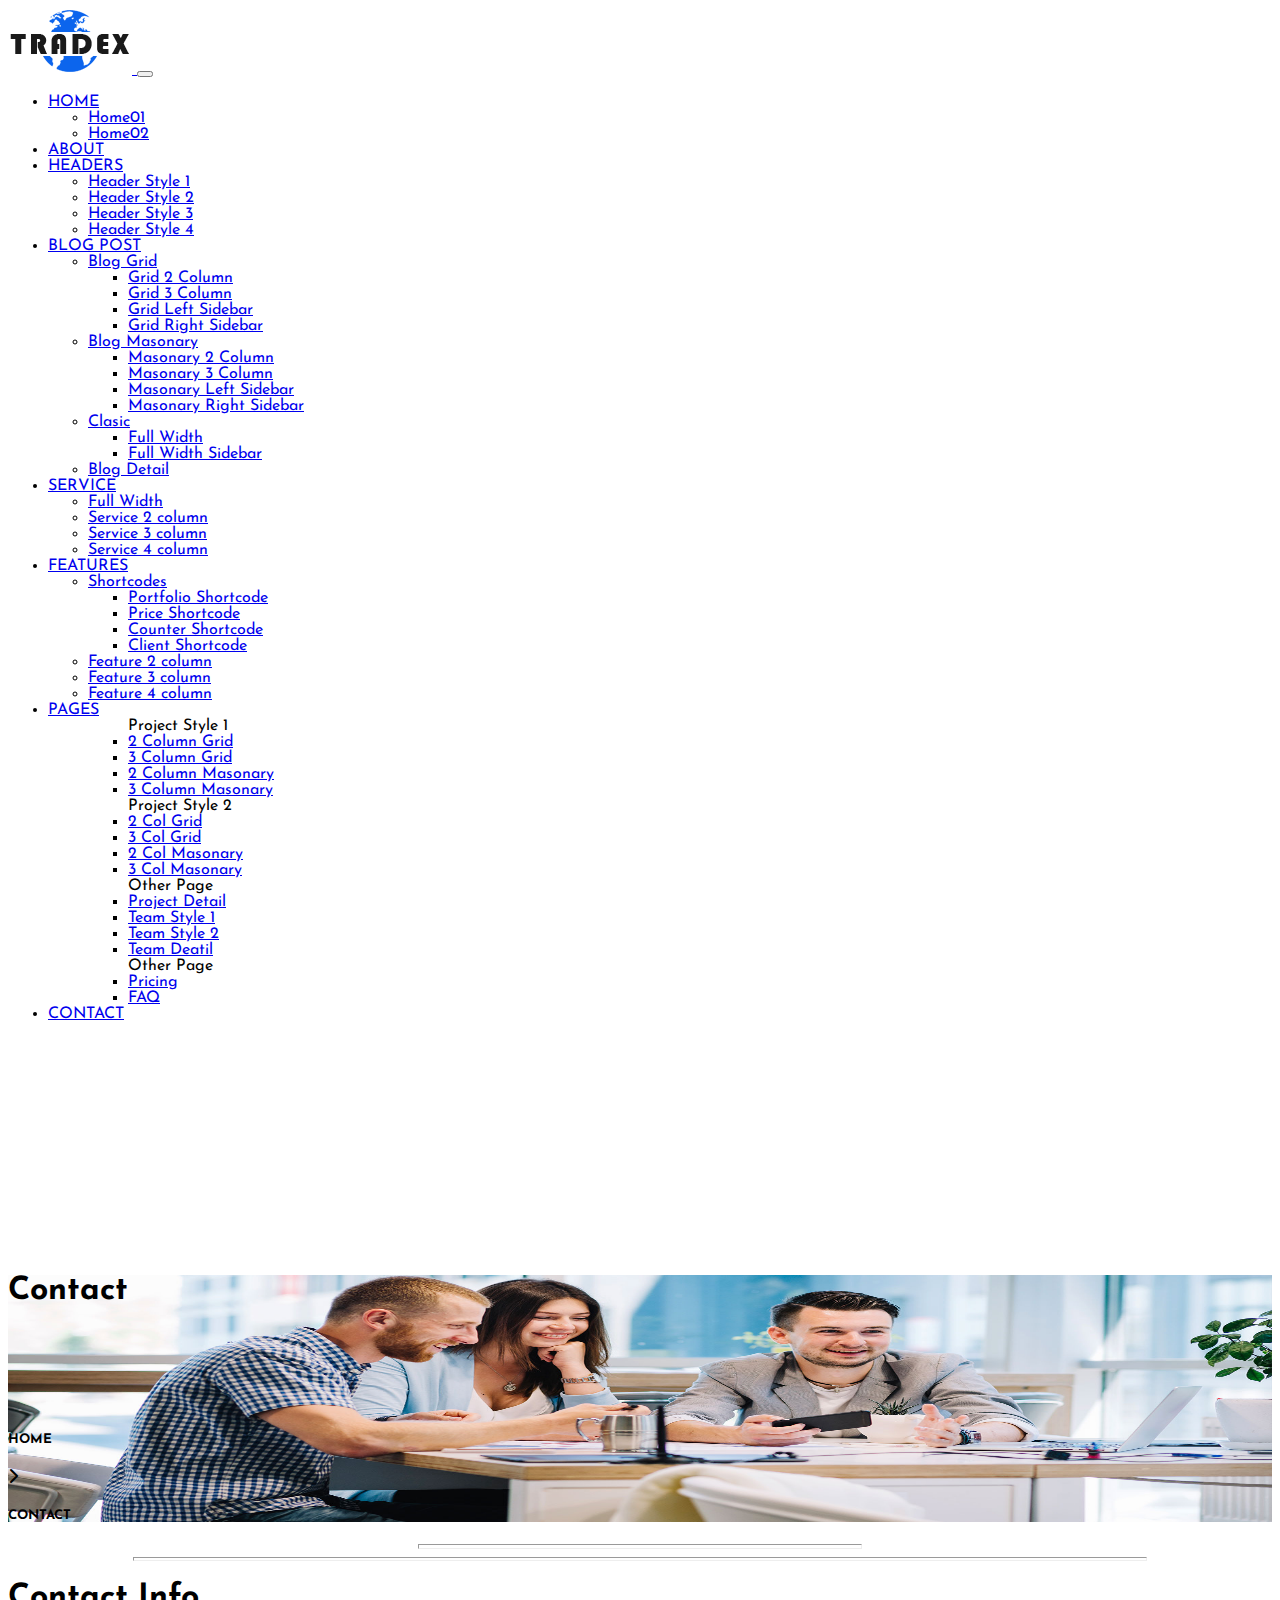
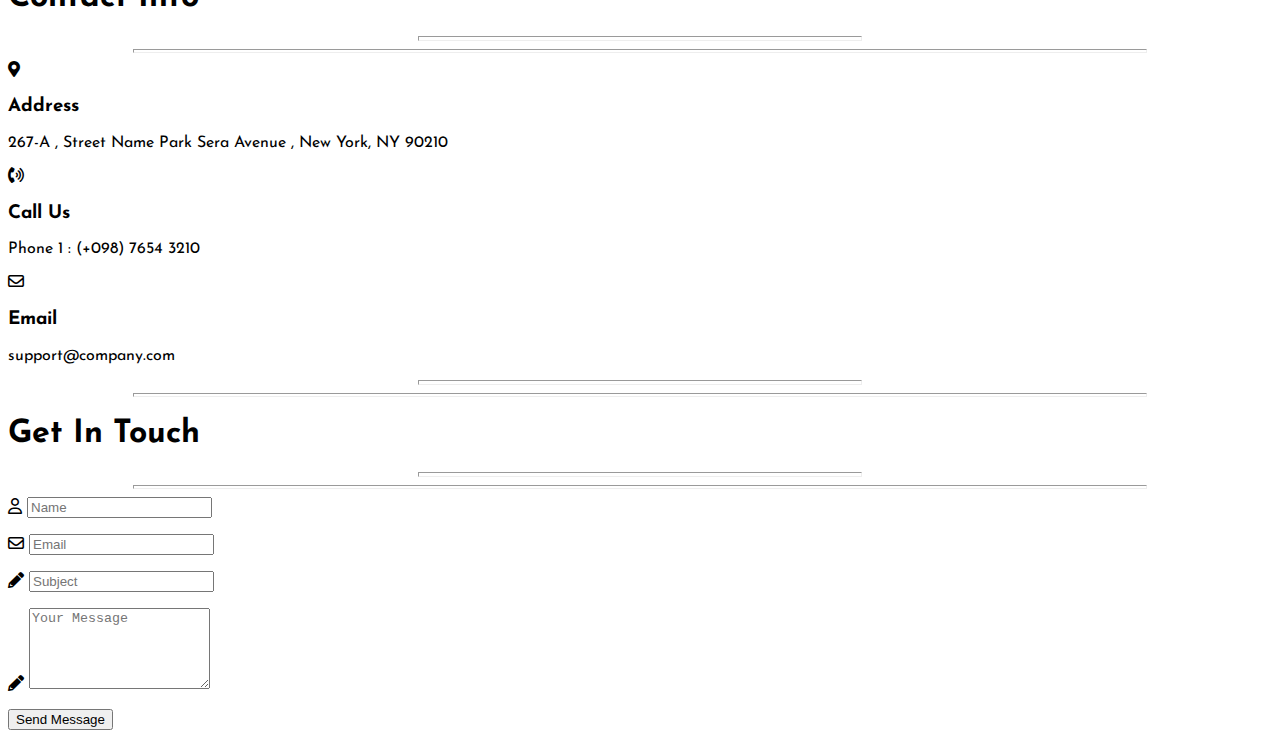
<file: Bootstrap/Final-Project/contact.html>
<!DOCTYPE html>
<html lang="en">
  <head>
    <meta charset="UTF-8" />
    <meta http-equiv="X-UA-Compatible" content="IE=edge" />
    <meta name="viewport" content="width=device-width, initial-scale=1.0" />
    <!-- Bootstrap -->
    <link
      href="https://cdn.jsdelivr.net/npm/bootstrap@5.1.3/dist/css/bootstrap.min.css"
      rel="stylesheet"
      integrity="sha384-1BmE4kWBq78iYhFldvKuhfTAU6auU8tT94WrHftjDbrCEXSU1oBoqyl2QvZ6jIW3"
      crossorigin="anonymous"
    />
    <!-- Google Fonts -->
    <link rel="preconnect" href="https://fonts.googleapis.com" />
    <link rel="preconnect" href="https://fonts.gstatic.com" crossorigin />
    <link
      href="https://fonts.googleapis.com/css2?family=Josefin+Sans:wght@300&family=Open+Sans:wght@300&display=swap"
      rel="stylesheet"
    />
    <!-- Fontawesome -->
    <link rel="stylesheet" href="css/all.css" />
    <!-- My Style -->
    <link rel="stylesheet" href="css/style.css" />
    <link rel="stylesheet" href="css/media.css" />
    <title>Contact</title>
  </head>
  <body>
    <section id="header"></section>
    <!-- Start Navbar -->
    <section class="font-josefinSans fw-bold sticky-top bg-white">
      <nav class="navbar navbar-expand-lg navbar-light">
        <div class="container">
          <a class="navbar-brand" href="#">
            <img src="images/Trade-X-Logo.png" />
          </a>
          <button
            class="navbar-toggler"
            type="button"
            data-bs-toggle="collapse"
            data-bs-target="#navbarNavDropdown"
            aria-controls="navbarNavDropdown"
            aria-expanded="false"
            aria-label="Toggle navigation"
          >
            <span class="navbar-toggler-icon"></span>
          </button>
          <div class="collapse navbar-collapse" id="navbarNavDropdown">
            <ul class="navbar-nav ms-auto">
              <li class="nav-item dropdown">
                <a
                  class="nav-link dropdown-toggle"
                  href="index.html"
                  id="DropdownHome"
                  role="button"
                  data-bs-toggle="dropdown"
                  aria-expanded="false"
                >
                  HOME
                </a>
                <ul class="dropdown-menu" aria-labelledby="DropdownHome">
                  <li><a class="dropdown-item" href="#">Home01</a></li>
                  <li><a class="dropdown-item" href="#">Home02</a></li>
                </ul>
              </li>
              <li class="nav-item">
                <a class="nav-link active" aria-current="page" href="#">
                  ABOUT
                </a>
              </li>
              <li class="nav-item dropdown">
                <a
                  class="nav-link dropdown-toggle"
                  href="#"
                  id="DropdownHeaders"
                  role="button"
                  data-bs-toggle="dropdown"
                  aria-expanded="false"
                >
                  HEADERS
                </a>
                <ul class="dropdown-menu" aria-labelledby="DropdownHeaders">
                  <li><a class="dropdown-item" href="#">Header Style 1</a></li>
                  <li><a class="dropdown-item" href="#">Header Style 2</a></li>
                  <li><a class="dropdown-item" href="#">Header Style 3</a></li>
                  <li><a class="dropdown-item" href="#">Header Style 4</a></li>
                </ul>
              </li>
              <li class="nav-item dropdown">
                <a
                  class="nav-link dropdown-toggle"
                  href="#"
                  id="DropdownBlog"
                  role="button"
                  data-bs-toggle="dropdown"
                  aria-expanded="false"
                >
                  BLOG POST
                </a>
                <ul class="dropdown-menu" aria-labelledby="DropdownBlog">
                  <li class="dropdown">
                    <a
                      class="dropdown-item nav-link dropdown-toggle"
                      href="#"
                      id="DropdownBlogGrid"
                      role="button"
                      data-bs-toggle="dropdown"
                      aria-expanded="false"
                    >
                      Blog Grid
                    </a>
                    <ul
                      class="dropdown-menu"
                      aria-labelledby="DropdownBlogGrid"
                    >
                      <li>
                        <a class="dropdown-item" href="#">Grid 2 Column</a>
                      </li>
                      <li>
                        <a class="dropdown-item" href="#">Grid 3 Column</a>
                      </li>
                      <li>
                        <a class="dropdown-item" href="#">Grid Left Sidebar</a>
                      </li>
                      <li>
                        <a class="dropdown-item" href="#">Grid Right Sidebar</a>
                      </li>
                    </ul>
                  </li>
                  <li class="nav-item dropdown">
                    <a
                      class="dropdown-item nav-link dropdown-toggle"
                      href="#"
                      id="DropdownBlogMasonary"
                      role="button"
                      data-bs-toggle="dropdown"
                      aria-expanded="false"
                    >
                      Blog Masonary
                    </a>
                    <ul
                      class="dropdown-menu"
                      aria-labelledby="DropdownBlogMasonary"
                    >
                      <li>
                        <a class="dropdown-item" href="#">Masonary 2 Column</a>
                      </li>
                      <li>
                        <a class="dropdown-item" href="#">Masonary 3 Column</a>
                      </li>
                      <li>
                        <a class="dropdown-item" href="#">
                          Masonary Left Sidebar
                        </a>
                      </li>
                      <li>
                        <a class="dropdown-item" href="#">
                          Masonary Right Sidebar
                        </a>
                      </li>
                    </ul>
                  </li>
                  <li class="nav-item dropdown">
                    <a
                      class="dropdown-item nav-link dropdown-toggle"
                      href="#"
                      id="DropdownClasic"
                      role="button"
                      data-bs-toggle="dropdown"
                      aria-expanded="false"
                    >
                      Clasic
                    </a>
                    <ul class="dropdown-menu" aria-labelledby="DropdownClasic">
                      <li><a class="dropdown-item" href="#">Full Width</a></li>
                      <li>
                        <a class="dropdown-item" href="#">Full Width Sidebar</a>
                      </li>
                    </ul>
                  </li>
                  <li><a class="dropdown-item" href="#">Blog Detail</a></li>
                </ul>
              </li>
              <li class="nav-item dropdown">
                <a
                  class="nav-link dropdown-toggle"
                  href="#"
                  id="DropdownService"
                  role="button"
                  data-bs-toggle="dropdown"
                  aria-expanded="false"
                >
                  SERVICE
                </a>
                <ul class="dropdown-menu" aria-labelledby="DropdownService">
                  <li><a class="dropdown-item" href="#">Full Width</a></li>
                  <li>
                    <a class="dropdown-item" href="#">Service 2 column</a>
                  </li>
                  <li>
                    <a class="dropdown-item" href="#">Service 3 column</a>
                  </li>
                  <li>
                    <a class="dropdown-item" href="#">Service 4 column</a>
                  </li>
                </ul>
              </li>
              <li class="nav-item dropdown">
                <a
                  class="nav-link dropdown-toggle"
                  href="#"
                  id="DropdownFeatures"
                  role="button"
                  data-bs-toggle="dropdown"
                  aria-expanded="false"
                >
                  FEATURES
                </a>
                <ul class="dropdown-menu" aria-labelledby="DropdownFeatures">
                  <li class="nav-item dropdown">
                    <a
                      class="dropdown-item nav-link dropdown-toggle"
                      href="#"
                      id="DropdownShortCodes"
                      role="button"
                      data-bs-toggle="dropdown"
                      aria-expanded="false"
                    >
                      Shortcodes
                    </a>
                    <ul
                      class="dropdown-menu"
                      aria-labelledby="DropdownShortCodes"
                    >
                      <li>
                        <a class="dropdown-item" href="#">
                          Portfolio Shortcode
                        </a>
                      </li>
                      <li>
                        <a class="dropdown-item" href="#">Price Shortcode</a>
                      </li>
                      <li>
                        <a class="dropdown-item" href="#">Counter Shortcode</a>
                      </li>
                      <li>
                        <a class="dropdown-item" href="#">Client Shortcode</a>
                      </li>
                    </ul>
                  </li>
                  <li>
                    <a class="dropdown-item" href="#">Feature 2 column</a>
                  </li>
                  <li>
                    <a class="dropdown-item" href="#">Feature 3 column</a>
                  </li>
                  <li>
                    <a class="dropdown-item" href="#">Feature 4 column</a>
                  </li>
                </ul>
              </li>
              <li class="nav-item dropdown">
                <a
                  class="nav-link dropdown-toggle"
                  href="#"
                  id="DropdownPages"
                  role="button"
                  data-bs-toggle="dropdown"
                  aria-expanded="false"
                >
                  PAGES
                </a>
                <ul
                  class="dropdown-menu costume-dropdown-menu"
                  aria-labelledby="DropdownPages"
                >
                  <div class="dropdown-item d-flex">
                    <ul class="dropdown-item list-unstyled fs-3 fw-bold">
                      Project Style 1
                      <li>
                        <a class="dropdown-item" href="#">2 Column Grid</a>
                      </li>
                      <li>
                        <a class="dropdown-item" href="#">3 Column Grid</a>
                      </li>
                      <li>
                        <a class="dropdown-item" href="#">2 Column Masonary</a>
                      </li>
                      <li>
                        <a class="dropdown-item" href="#">3 Column Masonary</a>
                      </li>
                    </ul>
                    <ul class="dropdown-item list-unstyled fs-3 fw-bold">
                      Project Style 2
                      <li><a class="dropdown-item" href="#">2 Col Grid</a></li>
                      <li><a class="dropdown-item" href="#">3 Col Grid</a></li>
                      <li>
                        <a class="dropdown-item" href="#">2 Col Masonary</a>
                      </li>
                      <li>
                        <a class="dropdown-item" href="#">3 Col Masonary</a>
                      </li>
                    </ul>
                    <ul class="dropdown-item list-unstyled fs-3 fw-bold">
                      Other Page
                      <li>
                        <a class="dropdown-item" href="#">Project Detail</a>
                      </li>
                      <li>
                        <a class="dropdown-item" href="#">Team Style 1</a>
                      </li>
                      <li>
                        <a class="dropdown-item" href="#">Team Style 2</a>
                      </li>
                      <li><a class="dropdown-item" href="#">Team Deatil</a></li>
                    </ul>
                    <ul class="dropdown-item list-unstyled fs-3 fw-bold">
                      Other Page
                      <li><a class="dropdown-item" href="#">Pricing</a></li>
                      <li><a class="dropdown-item" href="#">FAQ</a></li>
                    </ul>
                  </div>
                </ul>
              </li>
              <li class="nav-item">
                <a class="nav-link" href="contact.html">CONTACT</a>
              </li>
            </ul>
          </div>
        </div>
      </nav>
    </section>
    <!-- End Navbar -->
    <!-- Start Background Img -->
    <section class="bg-img font-josefinSans">
      <div class="bg-dark bg-opacity-75 h-100 text-white">
        <div class="container">
          <div class="row justify-content-center">
            <h1 class="col-12 text-center mt-20">Contact</h1>
          </div>
        </div>
        <div
        class="bg-dark opacity-75 col-12 "
      >
      <div class="container d-flex justify-content-center py-4 mt-10">
        <h5 class="text-white">HOME</h5>
        <i class="fas fa-chevron-right px-3 text-white"></i>
        <h5 class="text-secondary">CONTACT</h5>
      </div>
      </div>
      </div>
    </section>
    <!-- End Background Img -->
    <!-- Start Contact Info -->
    <section class="font-josefinSans">
      <div class="container">
        <div
          class="row align-items-center align-content-center justify-content-center"
        >
          <div class="col-lg-1 col-md-2 d-none d-md-block">
            <hr class="s-hr ms-auto" />
            <hr class="l-hr ms-auto" />
          </div>
          <div class="text-center py-5 col-lg-3 col-md-8 col-12">
            <h1>Contact Info</h1>
          </div>
          <div class="col-lg-1 col-md-2 d-none d-md-block">
            <hr class="s-hr" />
            <hr class="l-hr" />
          </div>
        </div>
        <div
          class="row align-items-center justify-content-center text-center py-4"
        >
          <div class="col-lg-4 col-12 col-md-6">
            <i class="fas fa-map-marker-alt text-primary fs-2 py-2"></i>
            <h3 class="py-2">Address</h3>
            <p class="py-2">
              267-A , Street Name Park Sera Avenue , New York, NY 90210
            </p>
          </div>
          <div class="col-lg-4 col-12 col-md-6">
            <i class="fas fa-phone-volume text-primary fs-2 py-2"></i>
            <h3 class="py-2">Call Us</h3>
            <p>Phone 1 : (+098) 7654 3210</p>
          </div>
          <div class="col-lg-4 col-12 col-md-6">
            <i class="far fa-envelope text-primary fs-2 py-2"></i>
            <h3 class="py-2">Email</h3>
            <p class="py-2">support@company.com</p>
          </div>
        </div>
      </div>
    </section>
    <!-- End Contact Info -->
    <!-- Start Get In Touch -->
    <section class="font-josefinSans">
      <div class="container">
        <div
          class="row align-items-center align-content-center justify-content-center"
        >
          <div class="col-lg-1 col-md-2 d-none d-md-block">
            <hr class="s-hr ms-auto" />
            <hr class="l-hr ms-auto" />
          </div>
          <div class="text-center py-5 col-lg-3 col-md-8 col-12">
            <h1>Get In Touch</h1>
          </div>
          <div class="col-lg-1 col-md-2 d-none d-md-block">
            <hr class="s-hr" />
            <hr class="l-hr" />
          </div>
        </div>
        <form class="form" id="form-contact">
          <div class="row justify-content-between align-items-center">
            <div
              class="col-lg-4 col-md-6 col-12 col-over d-flex justify-content-center align-items-center border-bottom border-3"
            >
              <i class="far fa-user"></i>
              <input
                class="form-control border-0"
                type="text"
                placeholder="Name" name="userName"
              />
              <p class="text-danger fs-6"></p>
            </div>
            <div
              class="col-lg-3 col-md-6 col-12 col-over d-flex justify-content-center align-items-center border-bottom border-3"
            >
              <i class="far fa-envelope"></i>
              <input
                class="form-control border-0"
                type="text"
                placeholder="Email" name="userEmail"
              />
              <p class="text-danger fs-6"></p>
            </div>
            <div
              class="col-lg-4 col-md-6 col-12 col-over d-flex justify-content-center align-items-center border-bottom border-3"
            >
              <i class="fas fa-pencil-alt"></i>
              <input
                class="form-control border-0"
                type="text"
                placeholder="Subject" name="subject"
              />
              <p class="text-danger fs-6"></p>
            </div>
          </div>
          <div class="row justify-content-between">
            <div
              class="col-12 col-over d-flex justify-content-center border-bottom border-3"
            >
              <i class="fas fa-pencil-alt pt-5"></i>
              <textarea
                class="form-control border-0 pt-5"
                rows="5"
                placeholder="Your Message" name="userMsg"
              ></textarea>
              <p class="text-danger"></p>
            </div>
          </div>
          <div class="row">
            <div class="col-12">
              <button class="btn btn-primary rounded-pill my-5 fs-5 fw-bold"> 
                Send Message
              </button>
              <p class="text-danger fs-6" id="Message"></p>
            </div>
          </div>
        </form>
      </div>
    </section>
    <!-- End Get In Touch -->
    <!-- Fixed Arrow -->
    <a href="#header" class="position-fixed text-decoration-none bg-primary border-5 p-3 text-white rounded-circle arrow-position" id="btn-Top">
      <i class="fas fa-chevron-up fs-3"></i>
    </a>
    <section id="footer"></section>
    <script
      src="https://cdn.jsdelivr.net/npm/bootstrap@5.1.3/dist/js/bootstrap.bundle.min.js"
      integrity="sha384-ka7Sk0Gln4gmtz2MlQnikT1wXgYsOg+OMhuP+IlRH9sENBO0LRn5q+8nbTov4+1p"
      crossorigin="anonymous"
    ></script>
    <script
      src="https://code.jquery.com/jquery-3.3.1.js"
      integrity="sha256-2Kok7MbOyxpgUVvAk/HJ2jigOSYS2auK4Pfzbm7uH60="
      crossorigin="anonymous"
    ></script>
    <script>
      $(function () {
        $('#header').load('header.html')
        $('#footer').load('footer.html')
      })
    </script>
    <!-- JQuery -->
    <script src="https://code.jquery.com/jquery-3.6.0.min.js"
    integrity="sha256-/xUj+3OJU5yExlq6GSYGSHk7tPXikynS7ogEvDej/m4=" crossorigin="anonymous"></script>
    <!-- Owl Carousel -->
    <script src="js/owl.carousel.min.js"></script>
    <!-- My Script -->
    <script src="js/script.js"></script>
  </body>
</html>
</file>
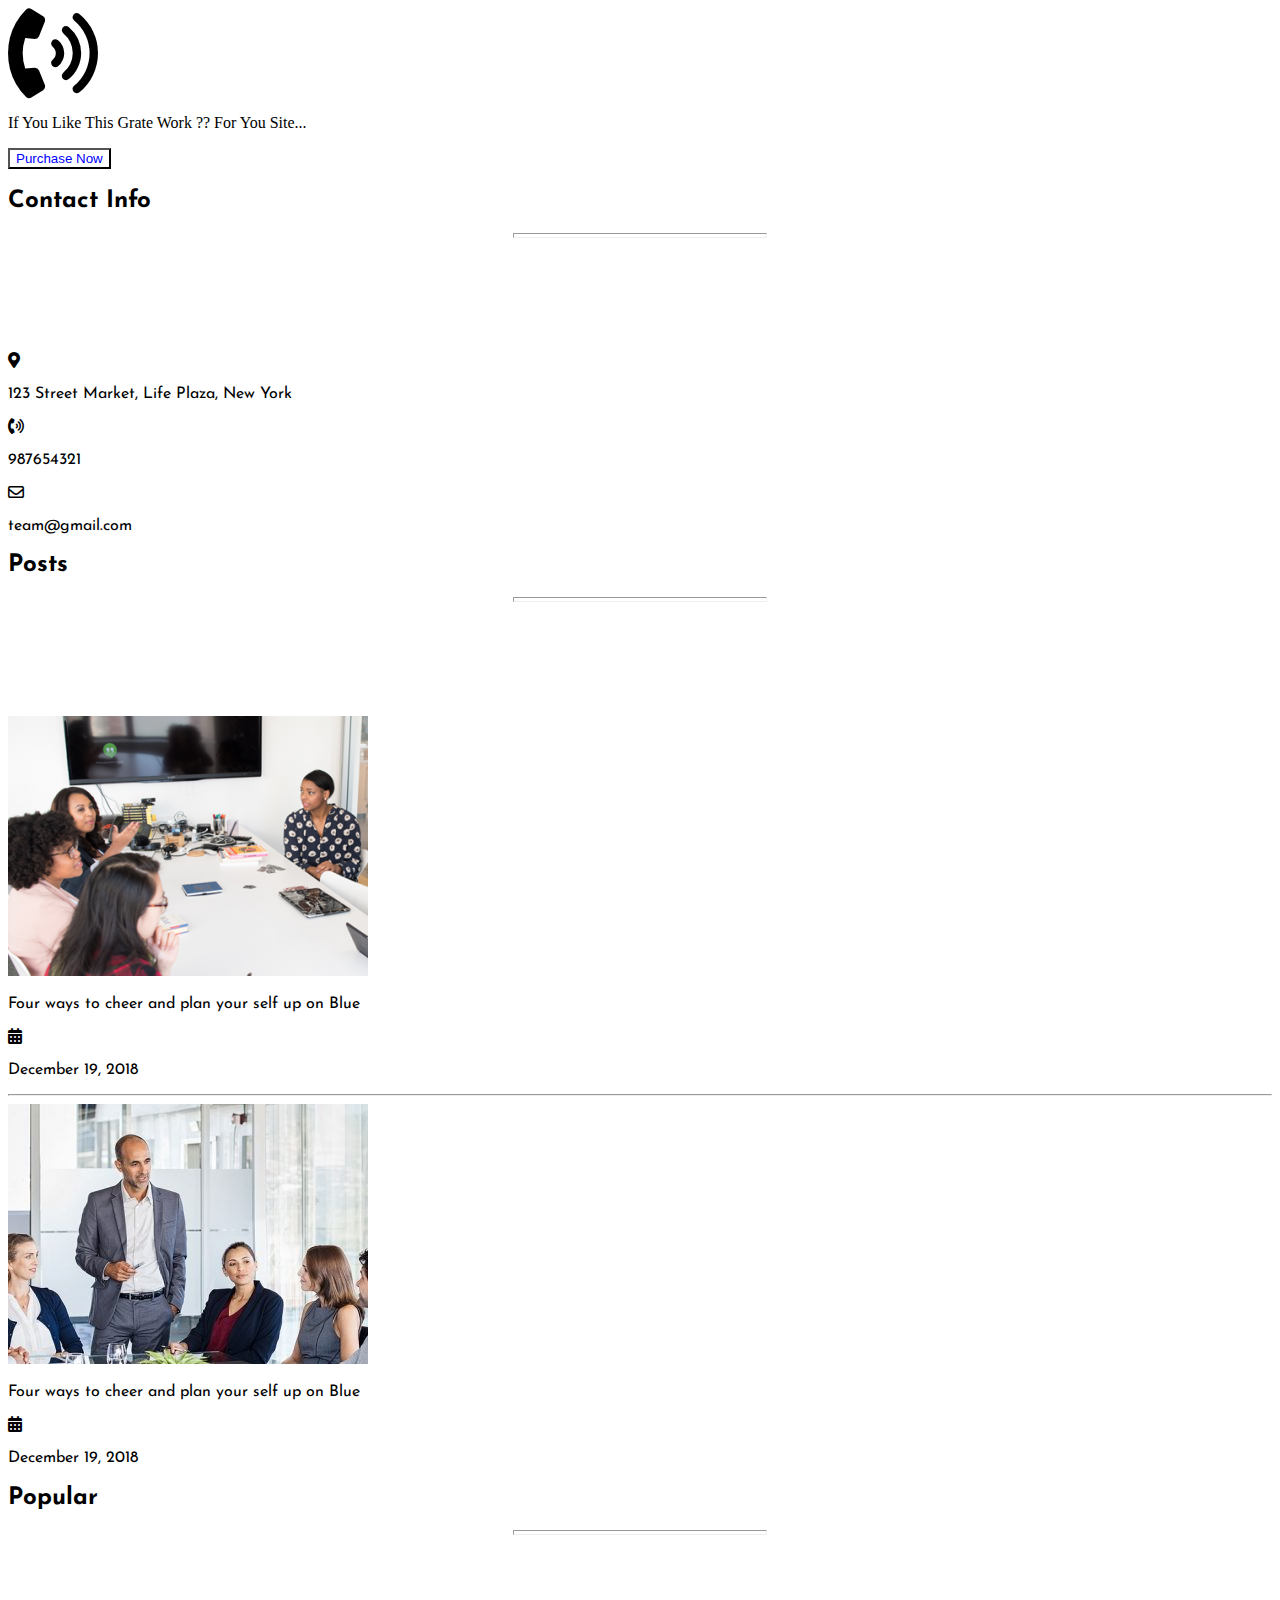
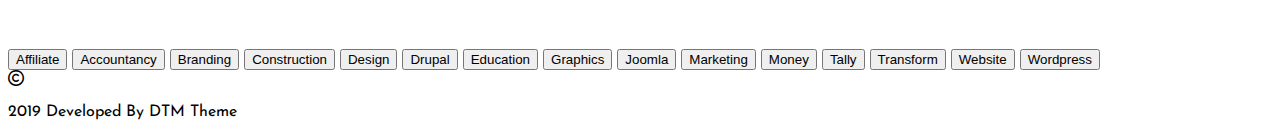
<file: Bootstrap/Final-Project/footer.html>
<!DOCTYPE html>
<html lang="en">
<head>
    <meta charset="UTF-8">
    <meta http-equiv="X-UA-Compatible" content="IE=edge">
    <meta name="viewport" content="width=device-width, initial-scale=1.0">
    <link href="https://cdn.jsdelivr.net/npm/bootstrap@5.1.3/dist/css/bootstrap.min.css" rel="stylesheet" integrity="sha384-1BmE4kWBq78iYhFldvKuhfTAU6auU8tT94WrHftjDbrCEXSU1oBoqyl2QvZ6jIW3" crossorigin="anonymous">
    <link rel="preconnect" href="https://fonts.googleapis.com">
    <link rel="preconnect" href="https://fonts.gstatic.com" crossorigin>
    <link href="https://fonts.googleapis.com/css2?family=Josefin+Sans:wght@300&family=Open+Sans:wght@300&display=swap" rel="stylesheet">
    <link rel="stylesheet" href="css/all.css">
    <link rel="stylesheet"  href="css/style.css">
    <title>Footer</title>
</head>
<body>
    <footer>
        <section class="bg-primary">
            <div class="position-relative container pb-4">
                <div class="row justify-content-center align-items-center">
                    <div class="col-lg-8 col-md-8 col-12">
                        <i class="fas fa-phone-volume opacity-25 fs-100 ms-5 mt-4 mb-4"></i>
                        <p class="h3 position-absolute text-white p-position">If You Like This Grate Work ?? For You Site...</p>
                    </div>
                    <div class="col-lg-4 col-md-4 col-12">                    
                        <button class="btn bg-white rounded-pill text-blue py-1 px-3 fs-5 offset-lg-4 mt-lg-4 offset-3">
                        Purchase Now
                        </button></div>
                </div>
            </div>
        </section>
        <!-- Start Contact Info -->
        <section class="bg-dark text-white font-josefinSans shadow-lg p-3 rounded">
            <div class="container">
                <div class="row justify-content-between pt-5 pb-5">
                    <div class="col-lg-3 col-md-6 col-12">
                        <h2>Contact Info</h2>
                        <hr class="m-hr">
                        <div class="d-flex">
                            <i class="fas fa-map-marker-alt pe-2"></i>
                            <p>123 Street Market, Life Plaza, New York</p>
                        </div>
                        <div class="d-flex">
                            <i class="fas fa-phone-volume pe-2"></i>
                            <p>987654321</p>
                        </div>
                        <div class="d-flex">
                            <i class="far fa-envelope pe-2"></i>
                            <p>team@gmail.com</p>
                        </div>
                    </div>
                    <div class="col-lg-4 col-md-6 col-12">
                        <h2>Posts</h2>
                        <hr class="m-hr">
                        <div class="d-flex">
                            <img class="w-50 h-100 pe-4" src="images/gallery2-1-360x260.png">
                            <div>
                                <p>Four ways to cheer and plan your self up on Blue</p>
                                <div class="d-flex">
                                    <i class="fas fa-calendar-alt text-secondary pe-2"></i>
                                    <p class="text-secondary"> December 19, 2018</p>
                                </div>
                            </div>
                        </div>
                        <hr>
                        <div class="d-flex">
                            <img class="w-50 h-100 pe-4" src="images/bg3-360x260.jpg">
                            <div>
                                <p>Four ways to cheer and plan your self up on Blue</p>
                                <div class="d-flex">
                                    <i class="fas fa-calendar-alt text-secondary pe-2"></i>
                                    <p class="text-secondary"> December 19, 2018</p>
                                </div>
                            </div>
                        </div>
                    </div>
                    <div class="col-lg-4 col-12">
                        <h2>Popular</h2>
                        <hr class="m-hr">
                        <div class="d-flex flex-wrap">
                            <button class="btn btn-light rounded-pill btn-hover mx-2 mb-2">Affiliate</button>
                            <button class="btn btn-light rounded-pill btn-hover mx-2 mb-2">Accountancy</button>
                            <button class="btn btn-light rounded-pill btn-hover mx-2 mb-2">Branding</button>
                            <button class="btn btn-light rounded-pill btn-hover mx-2 mb-2">Construction</button>
                            <button class="btn btn-light rounded-pill btn-hover mx-2 mb-2">Design</button>
                            <button class="btn btn-light rounded-pill btn-hover mx-2 mb-2">Drupal</button>
                            <button class="btn btn-light rounded-pill btn-hover mx-2 mb-2">Education</button>
                            <button class="btn btn-light rounded-pill btn-hover mx-2 mb-2">Graphics</button>
                            <button class="btn btn-light rounded-pill btn-hover mx-2 mb-2">Joomla</button>
                            <button class="btn btn-light rounded-pill btn-hover mx-2 mb-2">Marketing</button>
                            <button class="btn btn-light rounded-pill btn-hover mx-2 mb-2">Money</button>
                            <button class="btn btn-light rounded-pill btn-hover mx-2 mb-2">Tally</button>
                            <button class="btn btn-light rounded-pill btn-hover mx-2 mb-2">Transform</button>
                            <button class="btn btn-light rounded-pill btn-hover mx-2 mb-2">Website</button>
                            <button class="btn btn-light rounded-pill btn-hover mx-2 mb-2">Wordpress</button>
                        </div>
                    </div>
                </div>
            </div>
        </section>
        <!-- End Contact Info -->
        <!-- Start Copyright -->
        <section class="bg-dark text-white font-josefinSans p-3 rounded">
            <div class="container d-flex justify-content-center pt-3">
                <i class="far fa-copyright pe-2"></i>
                <p>2019 Developed By DTM Theme</p>
            </div>
        </section>
        <!-- End Copyright -->
    </footer>
    <script src="https://cdn.jsdelivr.net/npm/bootstrap@5.1.3/dist/js/bootstrap.bundle.min.js" integrity="sha384-ka7Sk0Gln4gmtz2MlQnikT1wXgYsOg+OMhuP+IlRH9sENBO0LRn5q+8nbTov4+1p" crossorigin="anonymous"></script>
</body>
</html>
</file>
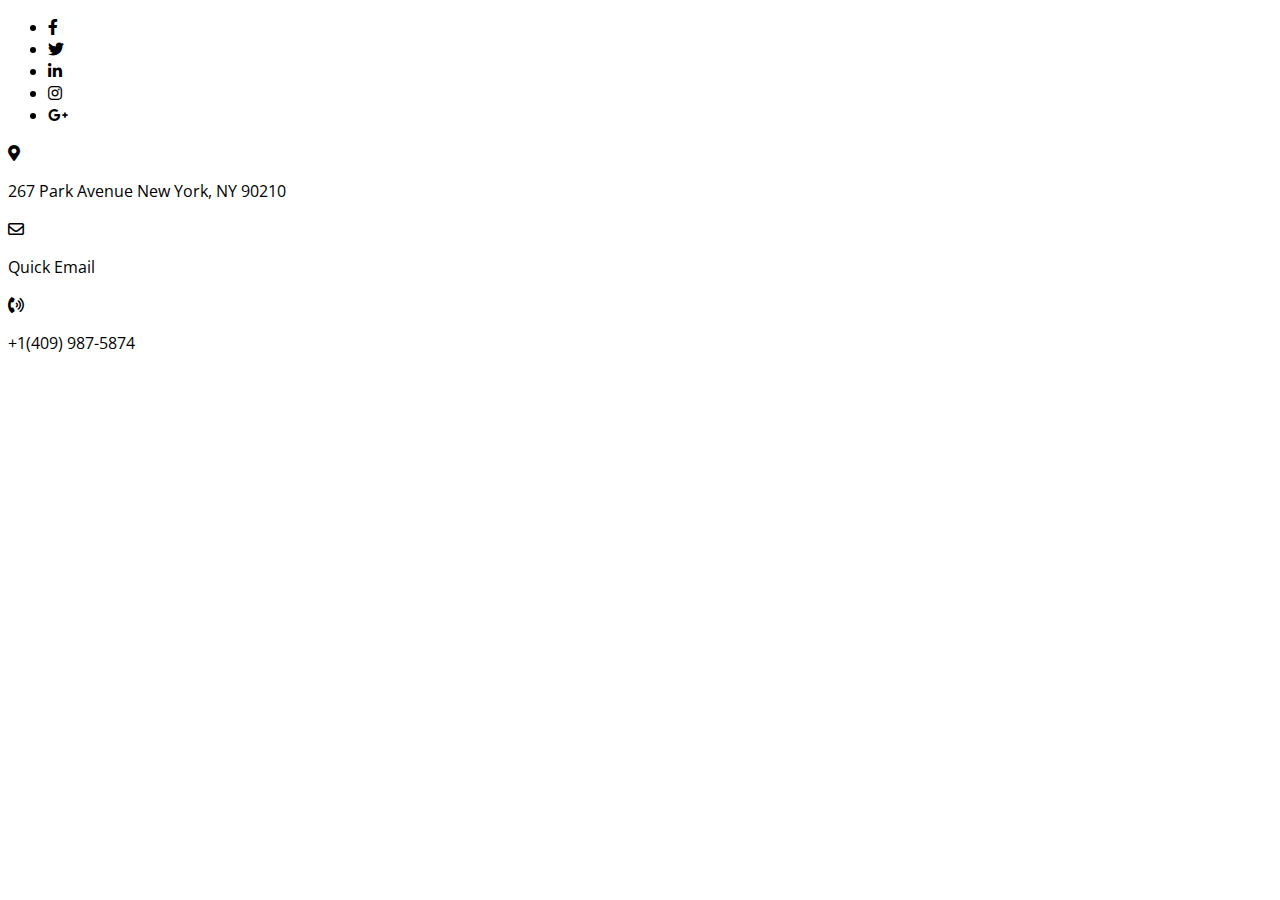
<file: Bootstrap/Final-Project/header.html>
<!DOCTYPE html>
<html lang="en">
  <head>
    <meta charset="UTF-8" />
    <meta http-equiv="X-UA-Compatible" content="IE=edge" />
    <meta name="viewport" content="width=device-width, initial-scale=1.0" />
    <link
      href="https://cdn.jsdelivr.net/npm/bootstrap@5.1.3/dist/css/bootstrap.min.css"
      rel="stylesheet"
      integrity="sha384-1BmE4kWBq78iYhFldvKuhfTAU6auU8tT94WrHftjDbrCEXSU1oBoqyl2QvZ6jIW3"
      crossorigin="anonymous"
    />
    <link rel="preconnect" href="https://fonts.googleapis.com">
    <link rel="preconnect" href="https://fonts.gstatic.com" crossorigin>
    <link href="https://fonts.googleapis.com/css2?family=Josefin+Sans:wght@300&family=Open+Sans:wght@300&display=swap" rel="stylesheet">
    <link rel="stylesheet" href="css/all.css" />
    <link rel="stylesheet" href="css/style.css" />
    <title>Header</title>
  </head>
  <body>
    <header>
     <!-- Start Header -->
      <div class="d-none d-lg-block
      bg-primary text-white fs-6 fw-normal">  
        <div class="container pt-3">
            <div
            class="
            row flex-wrap  
            justify-content-between
            align-items-center align-content-between font-openSans
            "
        >
            <div class=" col-lg-7 col-xl-5 d-flex justify-content-between align-content-between align-items-center">
                <ul
                class="
                    d-flex
                    align-items-center align-content-between
                    justify-content-between
                    list-unstyled border-end border-2 pe-3
                "
                >
                <li class="pe-3"><i class="fab fa-facebook-f"></i></li>
                <li class="pe-3"><i class="fab fa-twitter"></i></li>
                <li class="pe-3"><i class="fab fa-linkedin-in"></i></li>
                <li class="pe-3"><i class="fab fa-instagram"></i></li>
                <li class="pe-3"><i class="fab fa-google-plus-g"></i></li>
                </ul>
                <div class="d-flex justify-content-between align-content-between align-items-center">
                  <i class="fas fa-map-marker-alt pb-3 pe-3"></i>
                  <p>267 Park Avenue New York, NY 90210</p>
              </div>
            </div>
            <div class="col-lg-4 col-xl-3 d-flex justify-content-between align-content-between align-items-center">
              <div class="d-flex justify-content-between align-content-between align-items-center">
                  <i class="far fa-envelope pb-3 pe-3"></i>
                  <p class="border-end border-2 pe-3">Quick Email</p>
              </div>
              <div class="d-flex justify-content-between align-content-between align-items-center">
                  <i class="fas fa-phone-volume pb-3 pe-3"></i>
                  <p>+1(409) 987-5874</p>
              </div>
          </div>
        </div>
      </div>
      </div>
    </header>
      <!-- End Header -->
    
    <script
      src="https://cdn.jsdelivr.net/npm/bootstrap@5.1.3/dist/js/bootstrap.bundle.min.js"
      integrity="sha384-ka7Sk0Gln4gmtz2MlQnikT1wXgYsOg+OMhuP+IlRH9sENBO0LRn5q+8nbTov4+1p"
      crossorigin="anonymous"
    ></script>
  </body>
</html>
</file>
<file: Bootstrap/Final-Project/css/style.css>
.font-openSans {
  font-family: 'Open Sans', sans-serif;
}
.font-josefinSans {
  font-family: 'Josefin Sans', sans-serif;
}
.costume-dropdown-menu[data-bs-popper] {
  right: 0 !important;
  left: auto;
}
.square {
  height: 10px !important;
  width: 10px !important;
  background-color: white !important;
  opacity: 100% !important;
}
.carousel-indicators {
  height: 100%;
}
.square:hover {
  border: 2px solid white !important;
  background-color: transparent !important;
  height: 20px !important;
  width: 20px !important;
}
.carousel-dark .carousel-caption {
  height: 60%;
}
.s-hr {
  color: blue !important;
  width: 35% !important;
  height: 3px !important;
  opacity: 1 !important;
}
.l-hr {
  color: blue !important;
  width: 80% !important;
  height: 2px !important;
  opacity: 1 !important;
}
.img {
  position: relative;
  margin-left: 30%;
}
.card-position {
  left: 4%;
  z-index: 3333;
  margin-top: 2%;
  padding-top: 1%;
  /* width: 25%; */
  padding-left: 1%;
}
.bg-white {
  background-color: white;
}

.p-position {
  top: 31%;
  left: 4%;
}
.text-blue {
  color: blue !important;
}
.fs-100 {
  font-size: 90px;
}
.btn-hover:hover {
  background-color: blue !important;
  color: white !important;
  border: solid blue;
}
.m-hr {
  color: blue !important;
  width: 20% !important;
  height: 3px !important;
  opacity: 1 !important;
  margin-bottom: 9%;
}
.bg-img {
  background-image: url(../images/slider1.jpg);
  background-size: 100% 100%;
  height: 20% !important;
}
.mt-20 {
  margin-top: 20%;
}
.mt-10 {
  margin-top: 10%!important;
}
.btn-hover-dark:hover {
  background-color: black;
  color: white;
}
.arrow-position{
  bottom: 40px;
  right: 3%;
}
.col-over:hover{
  border-bottom:solid blue !important;
}
.bg-img-a {
  background-image: url(http://dazzlersoftware.com/testwp/munix-pro/wp-content/themes/munix-pro/img/service-bg.jpg);
  background-size: 100% 100%;
  background-attachment: fixed;
  height: 750px;
}
.height-200{
  height:200px;
}
.hover-div:hover .hidden-div{
  position:absolute;
  top:0;
}
.link-hover:hover{
  color:blue;
}
.div-scale{
  background-color: blue;
  opacity: 50%;
  background: rgb(54, 17, 231);
  top: 0;
  opacity: .75;
  transform: scale(0);
  position: absolute;
  top: 75%;
  width: 80% !important;
  left: 14%;
}
.div-scale-hover:hover .div-scale {
  transform: scale(1);
  box-shadow: 45px -4px 17px gray;
}
/* .div-scale-hover:hover {
  box-shadow: 45px -4px 17px gray;
} */
.hover-card:hover .hidden-card{
  position: absolute;
  top: 45%;
}
.hover-card{
  height: 440px;
}
.hover-card:hover .hidden-card h6{
  border: none !important;
}
.mt-7{
  margin-top:7%;
}
.border-left{
  border-top-left-radius: 50px !important;
  border-bottom-left-radius: 50px !important;
}
.border-right{
  border-top-right-radius: 50px !important;
  border-bottom-right-radius: 50px !important;
}
.center-hr{
  margin: 6% 40%;
}
.m-bottom-5{
  margin-bottom: 5%;
}
.border-bottom-left{
border-bottom-left-radius: 5px !important;
}
/* .progress:hover .progress-bar{
  width: 100% !important;

}
.ul-hover:hover .ul-hover ul{
  color:white;
  background-color:blue;
} */
.card-hover:hover .ul-hover{
  color:white !important;
  background-color:blue !important;
}
.card-hover:hover .progress-bar{
  width: 100% !important;

}
.card-hover:hover .card-img-top{
  transform: rotate(10deg) !important; 
  transform: scale(1.2) !important;  
}
.p-bottom{
  padding-bottom: 7% !important;
}
.a-hover:hover i{
  margin-left:2%
}
.drop-shadow{
  filter: drop-shadow(12px 12px 25px rgba(0,0,0,0.5));
}
.p-top{
  padding-top: 12% !important;
}
.owl-carousel .owl-nav button.owl-prev{
  background: blue !important;
  color: white  !important;
  padding: 2px 20px!important;
  border-top-left-radius: 20px !important;
  border-bottom-left-radius: 20px !important;
}
.owl-carousel .owl-nav button.owl-next{
  background: blue !important;
  color: white  !important;
  padding: 2px 20px!important;
  border-top-right-radius: 20px !important;
  border-bottom-right-radius: 20px !important;
}
#btn-Top{
  display: none;
}
html{
  scroll-behavior: smooth;
}
.bg-height{
  height:570px !important
}
.nav-item :hover{
  color:blue !important;
}
</file>
<file: Bootstrap/Final-Project/css/media.css>
/* @media screen and(max-width: 1294px) {
    .bg-img {
        height: 495px!important;
    }
} */
/* @media screen and(max-width: 826px) {
    .bg-img {
        height: 360px!important;
    }
} */
/* @media screen and(max-width: 500px) {
    .bg-img {
        height: 280px !important;
    }
} */
@media (max-width: 1400px) {
    .card-position{
        position:static !important;
    }
    .img {
        margin-left: auto !important;
    }
}
</file>
<file: CSS/Aya-Flex_Template/css/media.css>
@media  screen and (min-width:768px) and (max-width: 1024px) {
    .global-width-60{
        width: 100%;
    }
    .global-width-30{
        width: 100%;
    }
    /* .d-flex{
         flex-direction: column;
        flex-wrap: wrap;
    } */
    .col-flex{
        flex-wrap: wrap;
    }
    .padding-top-5{
        padding-top:1%;
    }
    .global-button-center{
        margin: 6% 42% 0;
    }
}
</file>
<file: CSS/website-task/css/styles.css>
*{
    padding:0;
    margin:0;
    font-family:Sans-serif;
}
.clear {
    clear:both;
}
.navbar{
    background-color:black;

}
nav
{
    text-align:right;
    padding-bottom: 2%;
    padding-top:2%;
    float: right;

}
a{
    text-decoration:none;
    color:white;
    font-size:20px;
    margin-left: 10px;
}
h1{
    text-align:left;
    padding-bottom: 2%;
    padding-top:2%;
    color:white;
    display:inline-block;

}
h1 span{
    color:orange;
    font-weight: lighter;
}
.img-container{
    background-image: url(../images/building.jpg);
    height: 600px;
    background-size: 100% 100%;
    color: white;
}
.overlay{
    background-color:rgb(0 0 0 / 52%);
    height: 100%;
}
.container{
    padding: 0 15%;
    /* background-color: rgb(0, 0, 0); */
}
.form{
    width: 35%;
    float: right; 
    background-color: white;
    text-align: center;
    margin: 2% auto;
}
.form h3{
    color:black;
    padding:10%;
}
.form h3 span {
    color:orange;
}
.form input {
    margin: 30px 10%;
    height: 50px;
    border: none;
    width: 80%;
    box-shadow: 0px 1px 1px -1px gray;
}
.form input ::placeholder{
color:rgb(238, 31, 31);
font-size:20px;
font-weight:bold;
}
#Btn{
    width: 100%;
    background-color:orange;
    color:white;
    font-weight: bold;
    font-size:20px;
    margin: 30px 0 0;
}
.font-lighter{
    font-weight: lighter;
    font-size: xx-large;
}
.download{
    width: 55%;
    float: left;
    margin: 6% 0
}
.download p , .container p{
    line-height: 2;
    color: lightgray;
    text-align: center;
}
.download input{
    color: white;
    border: 3px solid white;
    background-color: transparent;
    width: 30%;
    height: 50px;
    text-align: center;
    margin: 10% 0;
    font-size: large;

}
.icons ul li{
    list-style-type: none;
    display:inline-block;
    
}
.icons i{
    font-size: 50px;
    color: lightgray;
    float: right;
}
.icons{
    /* display: inline-block; */
    position:relative;
    float:right;
}
.socialMedia{

/* display: inline-block; */
float:left;
vertical-align: top;
}
.shadow{
    background-color:white;
    width:100%;
    height: 130px;
}
.socialMedia h2{
    text-align: left;
    padding-bottom: 2%;
    padding-top: 2%;
    float:left;
}
.socialMedia p{
    text-align: left;
    padding-bottom: 2%;
    padding-top: 2%;
    float:left;
}
.shadowImg img {
    /* filter: drop-shadow(0px 138px 2px#686866); */
    width: 20%;
    -webkit-box-reflect: below;
}
.shadowImg{
    padding-top: 8%;
}
.full{
    background-color:rgb(228, 225, 225)
}
.tabs input{
    color: white;
    font-size: large;
    width: 100px;
    height: 100px;
    background-color: #504f4f;
    border: none;
    margin-bottom: 2px;
    display:block;
}
.tabs input[type="submit"]:hover{
    background-color:orange;
}
.tabs{
    float: left;
    margin-top: 6%;
    margin-right: 10%;
}
.download input{
color :white;
background :orange;
border:none;
}
.download p{
    color: darkgrey
}
.download h3{
    padding-bottom: 7%;
}
.download {
    width: 55%;
    float: left;
    margin: 6% 0;
    margin-right: 7%;
}
.sub{
    background-color:white;
}
.img img{
    width: 70%;
    box-shadow: 0px 4px 12px grey;
    margin: 20% 0;
}
.sub hr ,.picSection hr,.awesome hr{
    border:0;
    width:5%;
    height:4px;
    background-color:orange;
    margin-top:2%;
}
.titles i {
    color: orange;
    border: 3px solid orange;
    border-radius: 50%;
    font-size: medium;
    padding: 20px;
    margin: 3%;
    float: left;
}
.titles p,.paragraph p{
    color:darkgrey;
    padding-left: 10%;
}
.titles div{
    margin-top:5%;
}
.titles{
    width: 60%;
    float: right;
}
.img{
    float: left;
    width: 40%;
}
.picSection{
   background-color: rgb(228, 225, 225);
   padding: 5%;
}
.pic img{
    width: 70%;
    box-shadow: 0px 4px 12px grey;
    float: right;
}
.pic{
    float: right;
    width: 40%;
}
.paragraph{
    width: 60%;
    float: left;
}
.iconsAwesome i{
    color: orange;
    border: 3px solid orange;
    border-radius: 50%;
    padding: 20px;
    text-align: center;
    margin-top: 5%;
    margin-bottom: 5%;

}
.iconsAwesome div{
    width:30%;
    display:inline-block;
    margin-top:5%;
    margin-left:3%;
    text-align: center;
    margin-bottom: 5%;
}
.iconsAwesome p{
    font-size:small;
    margin:2%;
}
.iconsAwesome h1{
    margin:2%;
}
.awesome h1{
    color: black;
    font-weight: lighter;
    font-family: Georgia, 'Times New Roman', Times, serif;
    text-align: center;
    padding-bottom: 1%;
}
.awesome{
    text-align: center;
}
.awesome p{
    text-align: center;
    padding-top: 1%;
}
.awesome hr{
    margin: auto;
}
/* princing style */
.pricing-section{
    padding: 3% 0;
}
.pricing-section .card{
    width: 31%;
}
.pricing-section .card .card-head{
    background: black;
    color: white;
    padding-top: 2%;
}
.pricing-section .card .card-title{
    border-bottom: 1px solid lightgrey;
    padding-bottom: 3%;
}
.pricing-section .card hr{
    background: orange;
    border: 2px solid orange;
    margin-top: 5%;
}
.pricing-section .card .card-list{
    background: white;
}
.pricing-section .card .card-list li{
    /* color: lightgrey; */
    padding: 4%;
    border-bottom: 1px solid #e9e6e6;
}
.pricing-section .card .card-p-bg-orange{
    background: orange;
    padding: 3%;
    margin-top: 5%;
}
.hr-center{
    width: 5%;
    margin: 3% auto;
    background: orange;
    border: 2px solid orange;
}

.big-number{
    font-size: 95px;
}

.no-border{
    border-bottom: 0px;
}
.d-flex{
    display: flex;
}
.justify-content-between{
    justify-content: space-between;
}
.align-items-center{
    align-items: center;
}
.align-items-end{
    align-items: flex-end;
}
.text-center{
    text-align: center;
}
ul {
    list-style: none;
}
.custom-margin{
    margin-top: 4%;
}
.text-light{
    color: #aeabab;
}
.bg-light{
    background-color: #F5F5F5;
}
</file>
<file: Bootstrap/intro-bootstrap/css/styles.css>
/* reset style */
* {
    padding: 0;
    margin: 0;
}
.bg-pic{
    background-image: url(../images/xb2.jpg.pagespeed.ic.G3CqIJTFth.webp);
}
.global-height-250{
    height: 250px;
}
.bg-fullwidth{
    background-size: 100% 100%;
}
li{
    list-style-type: none;
}
.text-align-justify{
    text-align: justify;
}
</file>
<file: CSS/Aya-Flex_Template/css/styles.css>
/* reset style */
* {
    padding: 0;
    margin: 0;
    font-family: 'EB Garamond', serif; ;
}
/*global style */
.overlay {
    background-color:rgba(0, 0, 0, 0.57);
    width: 100%;
    height: 700px;
}
.bg-img{
    background-image: url(../images/xbg1.jpg.pagespeed.ic.5jRX7mD2W5.webp);
    width: 100%;
    height: 700px;
    background-repeat: no-repeat;
    background-size: 100% 100%;
}
.container{
    margin: 0 10%;
}
.costume-width{
    height:100%
}
li{
    list-style-type: none;
}
.txt-white{
    color:white;
}
.d-flex{
    display: flex;
    justify-content: space-between;
    align-content: space-between;
}
.col-flex{
    display: flex;
    justify-content: space-between;
    align-content: space-between;
}
.arrow-i{
    text-align: center;
    color: #dfe6ef;
    border: 3px solid #dfe6ef;
    border-radius: 50%;
    padding: 1%;
    margin-right: 1%;
}
.social-icons{
    color: #8d8d93;
    border: 3px solid #dfe6ef;
    border-radius: 50%;
    width: 30px;
    height: 30px;
    text-align: center;
    padding: 30%;
}
.border-bottom{
    border-bottom: 3px solid #dfe6ef;
    padding-bottom:2%;
}
.padding-bottom-5{
    padding-bottom: 5%;
}
.flex-wrap{
    flex-wrap:wrap
}
.flex-nowrap{
    flex-wrap:nowrap
}
.align-items-center{
    align-items:center;
}
.align-items-end{
    align-items: flex-end;
}
.align-items-Start{
    align-items: flex-start;
}
.global-width-60{
    width:60%
}
.global-width-80{
    width:80%
}
.global-width-30{
    width:30%
}
.global-width-50{
    width:50%
}
.global-width-45{
    width:45%
}
.global-width-30{
    width:30%
}
.global-width-65{
    width:65%
}
.global-height-250{
    height: 250px;
}
.bg-fullwidth{
    background-size: 100% 100%;
}
.global-button{
    color: blue;
    background-color: white;
    border: none;
    padding: 2% 3%;
    margin: 6% 8%;
    font-weight: bold;
}
.global-button-center{
    color: blue;
    background-color: white;
    border: none;
    padding: 2% 3%;
    margin: 6% 42%;
    font-weight: bold;
}
.text-align-center{
    text-align: center;
}
.global-margin-top{
    margin-top: 10%;
}
.global-button:hover , .global-button-center:hover{
    color: white;
    background-color:blue;
}
.padding-top-5{
    padding-top: 5%;
}
.padding-2{
    padding: 2% 0;
}
.padding-left-2{
    padding-left: 2%;
}
.costume-Largerparagraph{
    font-size: x-large;
    font-weight: 600;
}
.costume-Lparagraph{
    font-size: 20px;
    font-weight: bold;
}
.costume-Sparagraph{
    font-size: 16px;
    color: gray;
    font-weight: 500;
}
.color-gray{
    color:gray;
}
.box-shadow{
    box-shadow: 1px 1px 8px grey;
}
.navbar{
    border-bottom: 2px solid #dfe6ef;
    padding-bottom: 2%;
}
.left-border{
    border-left: 2px solid #dfe6ef;
}
/* Costume style */
nav h1 {
    font-size: xx-large;
    font-weight: lighter;
    width: 30%;
}

nav ul{
    width: 45%;
    color: #888;
}
nav ul :hover{
    color:white;
}
i{
    font-size: x-large;
    padding-left: 3px;
}
hr{
    background-color:white;
    margin-top: 1%;

}
.nav{
    position: fixed;
    padding-top: 2%;
    top: 0;
    width: 80%;
    border-bottom: 2px solid;
}
.circle{
    border-bottom: 6px solid gray;
    border-top: 6px solid blue;
    border-right: 6px solid blue;
    border-left: 6px solid blue;
    border-radius: 50%;
    text-align: center;
    margin-right: 5%;
    width: 40px;
    padding: 4%;
    font-weight: bolder;
    font-size: 40px;
}
.costume-p p:hover{
color:white;
}
.costume-p p{
    color: gray;
    font-size: 20px;
    font-weight: bold;
    line-height: 2;
    }
.costume-p p:hover{
        color: rgb(255, 255, 255);
        }
.costume-p {
        width:30%;
        color:gray;
        margin-bottom: 5%;
        }
.bg-pic{
    background-image: url(../images/xb2.jpg.pagespeed.ic.G3CqIJTFth.webp);
}
.bg-picture{
    background-image: url(../images/xb3.jpg.pagespeed.ic.ZoWo4VzCxa.webp)
}
.bg-image{
    background-image: url(../images/xb4.jpg.pagespeed.ic.LdOhOhXA0d.webp)
}
.bg-image-a{
    background-image: url(../images/xb5.jpg.pagespeed.ic.jZY-CzMMWG.webp)
}
.bg-image-b{
    background-image: url(../images/xb6.jpg.pagespeed.ic.aXbP7WaRAn.webp)
}
.bg-image-c{
    background-image: url(../images/xb7.jpg.pagespeed.ic.Sng7uN2r6m.webp)
}
.bg-image-d{
    background-image: url(../images/xb8.jpg.pagespeed.ic.uxUt1AjVZD.webp)
}
.btn{
    border: 2px solid #dfe6ef;
    font-size: x-large;
    height: 60px;
    width: 10%;
    margin: 5%;
    text-align: center;
    color:gray;
    background-color:white;
    border-top-left-radius: 35px;
    border-top-right-radius: 35px;
    border-bottom-right-radius: 35px;
    border-bottom-left-radius: 35px;
}
.btn:hover{
    color:white;
    background-color:blue;
}
.c-flex{
    display: flex;
    align-items: center;
    align-content: center;
    justify-content: space-around;
}
.play-i{
    color: white;
    font-size: xxx-large;
    text-align: center;
}
</file>
